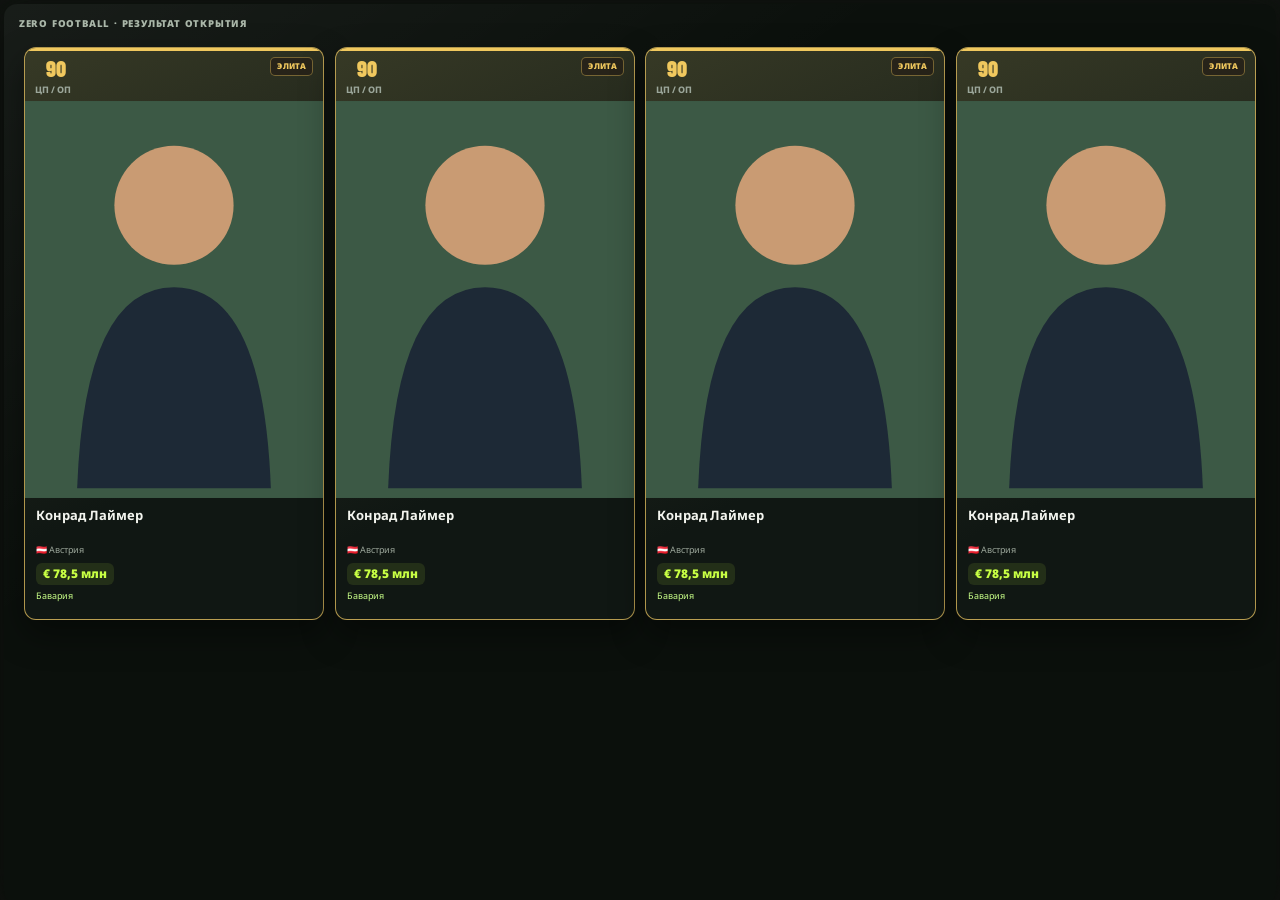
<file: test-pack-render.html>
<!doctype html><html lang="ru"><head><meta charset="utf-8"><meta name="viewport" content="width=device-width, initial-scale=1"><link rel="stylesheet" href="css/01-base.css">
<link rel="stylesheet" href="css/02-layout-and-responsive.css">
<link rel="stylesheet" href="css/03-squad-cards.css">
<link rel="stylesheet" href="css/04-layout-economy.css">
<link rel="stylesheet" href="css/05-pitch-and-mobile.css">
<link rel="stylesheet" href="css/06-visual-refinements.css">
<link rel="stylesheet" href="css/07-unified-card-crop.css">
<link rel="stylesheet" href="css/08-player-card-modal.css">
<link rel="stylesheet" href="css/09-theme-library.css">
<link rel="stylesheet" href="css/10-motion-and-pack-opening.css">
<link rel="stylesheet" href="css/11-theme-and-squad-fixes.css">
<link rel="stylesheet" href="css/12-v41-audio-and-pitch.css">
<link rel="stylesheet" href="css/13-v42-final-layout.css">
<link rel="stylesheet" href="css/14-match-action-gallery.css">
<link rel="stylesheet" href="css/15-v45-fixes.css">
<link rel="stylesheet" href="css/16-v46-fixes.css">
<link rel="stylesheet" href="css/17-v47-collection-filters.css">
<link rel="stylesheet" href="css/18-v48-daily-market.css">
<link rel="stylesheet" href="css/19-v49-resolution-fonts.css">
<link rel="stylesheet" href="css/20-v51-match-and-cleanup.css">
<link rel="stylesheet" href="css/21-v52-progression.css">
<link rel="stylesheet" href="css/22-v53-account-stamina.css">
<link rel="stylesheet" href="css/23-v56-release.css?v=56">
<link rel="stylesheet" href="css/24-v57-daily-player-cards.css?v=57">
<link rel="stylesheet" href="css/25-v58-promo-codes.css?v=59">
<link rel="stylesheet" href="css/26-v59-release-fixes.css?v=60">
<link rel="stylesheet" href="css/27-v60-supabase.css?v=60">
<link rel="stylesheet" href="css/28-v61-auth-multiplayer.css?v=61">
<link rel="stylesheet" href="css/29-v62-live-multiplayer.css?v=62">
<link rel="stylesheet" href="css/30-v63-pack-inventory.css?v=63">
<link rel="stylesheet" href="css/31-v64-duplicate-batch-stability.css?v=64">
<link rel="stylesheet" href="css/32-v65-team-upgrades.css?v=66">
<link rel="stylesheet" href="css/33-v66-community.css?v=66">
<link rel="stylesheet" href="css/34-v67-release-polish.css?v=67">
<link rel="stylesheet" href="css/35-v68-mobile-market-design.css?v=68">
<link rel="stylesheet" href="css/36-v69-support-space.css?v=69">
<link rel="stylesheet" href="css/37-v70-transfer-cards-and-admin.css?v=70">
<link rel="stylesheet" href="css/38-v71-medical-and-injuries.css">
<link rel="stylesheet" href="css/39-v74-pack-purchase-visibility.css?v=74">
<link rel="stylesheet" href="css/40-v75-match-pack-stamina-fixes.css?v=75">
<link rel="stylesheet" href="css/41-v76-crest-polish.css?v=77">
<link rel="stylesheet" href="css/42-v77-match-and-pack-layout.css?v=77">
<link rel="stylesheet" href="css/43-v78-single-screen-static-pack-opening.css?v=78">
<link rel="stylesheet" href="css/44-v79-pack-reveal-animation.css?v=79">
<link rel="stylesheet" href="css/45-v81-pack-one-screen.css?v=81">
<link rel="stylesheet" href="css/46-v82-card-shape-and-reveal.css?v=82">
<link rel="stylesheet" href="css/47-v83-crest-and-pack-animation.css?v=83">
<link rel="stylesheet" href="css/48-v85-collection-packs-layout.css?v=85">
<link rel="stylesheet" href="css/49-v86-search-cancel-and-multi-pack.css?v=86">
<link rel="stylesheet" href="css/50-v87-search-cancel.css?v=87">
<link rel="stylesheet" href="css/51-v88-pack-images.css?v=88">
<link rel="stylesheet" href="css/52-v89-pack-player-images.css?v=90">
<link rel="stylesheet" href="css/53-v90-pack-compact-grid.css?v=90">
<link rel="stylesheet" href="css/54-v91-pack-shared-portraits.css?v=91">
<link rel="stylesheet" href="css/55-v92-management-improvements.css?v=92">
<link rel="stylesheet" href="css/56-v93-pack-batch-grid.css?v=93">
<link rel="stylesheet" href="css/64-v94-user-request-fixes.css?v=94">
<link rel="stylesheet" href="css/65-v96-opening-economy-polish.css?v=96">
<link rel="stylesheet" href="css/66-v97-match-results-and-portrait-cards.css?v=97">
<link rel="stylesheet" href="css/67-v98-pack-cards-match-collection.css?v=98">
<link rel="stylesheet" href="css/74-v105-pack-natural-rows.css?v=105"><style>body{margin:0;background:#101410} .pack-opening{position:relative!important;inset:auto!important;min-height:100vh!important;display:block!important;padding:16px!important} .opening-box{width:100%!important;max-height:none!important;min-height:0!important;text-align:left!important} .opening-main{height:calc(100vh - 140px)!important;min-height:0!important} .revealed-cards{height:100%!important} .player-card{max-width:100%!important}</style></head><body><div class="pack-opening is-batch"><div class="opening-box"><div class="opening-topline">ZERO FOOTBALL · РЕЗУЛЬТАТ ОТКРЫТИЯ</div><div class="opening-main"><div class="revealed-cards collection-grid"><div class="revealed-card"><article class="player-card" style="--rarity-color:#f0c85e;--player-glow:#f0c85e22"><div class="player-card-head"><div><div class="player-overall">90</div><span class="player-position">ЦП / ОП</span></div><span class="rarity-badge">ЭЛИТА</span></div><div class="player-portrait has-photo"><div class="portrait-circle">КЛ</div><img class="portrait-photo" src="data:image/svg+xml,%3Csvg xmlns='http://www.w3.org/2000/svg' width='400' height='533' viewBox='0 0 400 533'%3E%3Crect width='400' height='533' fill='%233c5945'/%3E%3Ccircle cx='200' cy='140' r='80' fill='%23c99b73'/%3E%3Cpath d='M70 520 Q80 250 200 250 Q320 250 330 520' fill='%231d2936'/%3E%3C/svg%3E" alt="Конрад Лаймер"></div><div class="player-card-body"><strong>Конрад Лаймер</strong><div class="player-meta"><span>🇦🇹 Австрия</span></div><div class="player-market-value">€ 78,5 млн</div><div class="player-meta"><span class="real-club">Бавария</span></div><div class="player-status"></div></div></article></div><div class="revealed-card"><article class="player-card" style="--rarity-color:#f0c85e;--player-glow:#f0c85e22"><div class="player-card-head"><div><div class="player-overall">90</div><span class="player-position">ЦП / ОП</span></div><span class="rarity-badge">ЭЛИТА</span></div><div class="player-portrait has-photo"><div class="portrait-circle">КЛ</div><img class="portrait-photo" src="data:image/svg+xml,%3Csvg xmlns='http://www.w3.org/2000/svg' width='400' height='533' viewBox='0 0 400 533'%3E%3Crect width='400' height='533' fill='%233c5945'/%3E%3Ccircle cx='200' cy='140' r='80' fill='%23c99b73'/%3E%3Cpath d='M70 520 Q80 250 200 250 Q320 250 330 520' fill='%231d2936'/%3E%3C/svg%3E" alt="Конрад Лаймер"></div><div class="player-card-body"><strong>Конрад Лаймер</strong><div class="player-meta"><span>🇦🇹 Австрия</span></div><div class="player-market-value">€ 78,5 млн</div><div class="player-meta"><span class="real-club">Бавария</span></div><div class="player-status"></div></div></article></div><div class="revealed-card"><article class="player-card" style="--rarity-color:#f0c85e;--player-glow:#f0c85e22"><div class="player-card-head"><div><div class="player-overall">90</div><span class="player-position">ЦП / ОП</span></div><span class="rarity-badge">ЭЛИТА</span></div><div class="player-portrait has-photo"><div class="portrait-circle">КЛ</div><img class="portrait-photo" src="data:image/svg+xml,%3Csvg xmlns='http://www.w3.org/2000/svg' width='400' height='533' viewBox='0 0 400 533'%3E%3Crect width='400' height='533' fill='%233c5945'/%3E%3Ccircle cx='200' cy='140' r='80' fill='%23c99b73'/%3E%3Cpath d='M70 520 Q80 250 200 250 Q320 250 330 520' fill='%231d2936'/%3E%3C/svg%3E" alt="Конрад Лаймер"></div><div class="player-card-body"><strong>Конрад Лаймер</strong><div class="player-meta"><span>🇦🇹 Австрия</span></div><div class="player-market-value">€ 78,5 млн</div><div class="player-meta"><span class="real-club">Бавария</span></div><div class="player-status"></div></div></article></div><div class="revealed-card"><article class="player-card" style="--rarity-color:#f0c85e;--player-glow:#f0c85e22"><div class="player-card-head"><div><div class="player-overall">90</div><span class="player-position">ЦП / ОП</span></div><span class="rarity-badge">ЭЛИТА</span></div><div class="player-portrait has-photo"><div class="portrait-circle">КЛ</div><img class="portrait-photo" src="data:image/svg+xml,%3Csvg xmlns='http://www.w3.org/2000/svg' width='400' height='533' viewBox='0 0 400 533'%3E%3Crect width='400' height='533' fill='%233c5945'/%3E%3Ccircle cx='200' cy='140' r='80' fill='%23c99b73'/%3E%3Cpath d='M70 520 Q80 250 200 250 Q320 250 330 520' fill='%231d2936'/%3E%3C/svg%3E" alt="Конрад Лаймер"></div><div class="player-card-body"><strong>Конрад Лаймер</strong><div class="player-meta"><span>🇦🇹 Австрия</span></div><div class="player-market-value">€ 78,5 млн</div><div class="player-meta"><span class="real-club">Бавария</span></div><div class="player-status"></div></div></article></div></div></div></div></div></body></html>
</file>
<file: css/01-base.css>
@import url('https://fonts.googleapis.com/css2?family=Barlow+Condensed:wght@500;600;700;800;900&family=Inter:wght@400;500;600;700;800&display=swap');
:root{--bg:#101410;--panel:#191e19;--panel2:#202720;--panel3:#252e25;--text:#f3f5ef;--muted:#9ba69a;--line:rgba(255,255,255,.09);--lime:#c8ff44;--lime2:#a9e62b;--red:#ff655f;--gold:#f7c85a;--blue:#78b6ff;--shadow:0 22px 70px rgba(0,0,0,.28);--radius:18px}
*{box-sizing:border-box}html{background:var(--bg)}body{margin:0;background:radial-gradient(ellipse at 50% -30%,#263726 0,transparent 55%),var(--bg);font-family:Inter,system-ui,sans-serif;color:var(--text);min-height:100vh}button,input,select{font:inherit}button{cursor:pointer}button:focus-visible,input:focus-visible,select:focus-visible{outline:2px solid var(--lime);outline-offset:2px}button:disabled{opacity:.45;cursor:not-allowed}.app-shell{min-height:100vh}.boot-screen{min-height:100vh;display:flex;flex-direction:column;align-items:center;justify-content:center;gap:14px;color:var(--muted)}.boot-screen p{font-size:12px}.brand-mark{width:58px;height:58px;background:var(--lime);color:#10150b;display:grid;place-items:center;font:900 25px 'Barlow Condensed',sans-serif;transform:skew(-7deg);border-radius:12px}.brand-name{font:900 28px 'Barlow Condensed',sans-serif;letter-spacing:1.4px;color:#fff}.brand-name span{color:var(--lime)}
/* shared */
.eyebrow{font-size:10px;text-transform:uppercase;letter-spacing:1.7px;color:var(--lime);font-weight:800}.muted{color:var(--muted)}.small{font-size:12px}.tiny{font-size:10px}.h1,.h2,.h3{font-family:'Barlow Condensed',Impact,sans-serif;letter-spacing:.3px;margin:0;text-transform:uppercase}.h1{font-size:clamp(32px,4vw,48px);line-height:1}.h2{font-size:28px}.h3{font-size:20px}.page-subtitle{color:var(--muted);font-size:13px;margin:9px 0 0;line-height:1.6}.btn{transition:transform .12s ease,filter .12s ease,box-shadow .12s ease}.btn:active,.match-choice:active,.player-slot:active,.pack-card button:active{transform:translateY(2px) scale(.97);filter:brightness(1.2);box-shadow:0 0 0 3px rgba(200,255,68,.15)}
.btn{border:1px solid transparent;border-radius:11px;padding:12px 16px;display:inline-flex;align-items:center;justify-content:center;gap:8px;font-size:12px;font-weight:800;letter-spacing:.1px;transition:transform .15s,background .15s,border-color .15s;color:var(--text);background:var(--panel3)}.btn:hover{transform:translateY(-1px)}.btn-primary{background:var(--lime);color:#13180b}.btn-primary:hover{background:#d8ff78}.btn-secondary{background:rgba(255,255,255,.055);border-color:var(--line)}.btn-quiet{background:transparent;border-color:var(--line);color:var(--muted)}.btn-danger{background:rgba(255,101,95,.13);border-color:rgba(255,101,95,.22);color:#ff9792}.btn-sm{padding:8px 11px;font-size:11px;border-radius:9px}.btn-full{width:100%}.icon-btn{height:36px;width:36px;border:1px solid var(--line);border-radius:10px;background:rgba(255,255,255,.045);color:var(--text);display:grid;place-items:center}.card{background:linear-gradient(145deg,rgba(255,255,255,.035),transparent 65%),var(--panel);border:1px solid var(--line);border-radius:var(--radius);padding:20px;min-width:0}.card-header{display:flex;align-items:flex-start;justify-content:space-between;gap:14px;margin-bottom:17px}.card-header p{margin:5px 0 0;color:var(--muted);font-size:12px;line-height:1.5}.divider{height:1px;background:var(--line);margin:15px 0}.pill{display:inline-flex;align-items:center;gap:6px;padding:6px 9px;border-radius:99px;background:rgba(255,255,255,.07);color:#d9e0d7;font-size:10px;font-weight:800}.pill-lime{background:rgba(200,255,68,.12);color:var(--lime)}.pill-red{background:rgba(255,101,95,.13);color:#ff9691}.field{display:flex;flex-direction:column;gap:8px;min-width:0}.field label{color:#bbc4b8;font-size:11px;font-weight:700}.field input,.field select{background:#111611;border:1px solid var(--line);color:var(--text);border-radius:10px;padding:12px 13px;width:100%;min-width:0}.field input::placeholder{color:#647064}.field select{appearance:auto}.field-row{display:grid;grid-template-columns:1fr 1fr;gap:12px}.form-grid{display:grid;gap:15px}.section-heading{display:flex;align-items:flex-end;justify-content:space-between;gap:16px;margin-bottom:20px}.section-heading .actions{display:flex;gap:8px;flex-wrap:wrap}.color-pair{display:flex;gap:8px;align-items:center}.color-input{height:39px;width:47px;padding:3px!important;border-radius:9px!important;overflow:hidden}.statline{display:flex;justify-content:space-between;gap:10px;color:var(--muted);font-size:11px;margin:9px 0 5px}.progress{height:5px;background:rgba(255,255,255,.09);border-radius:9px;overflow:hidden}.progress span{height:100%;display:block;background:var(--lime);border-radius:9px}.empty-state{padding:36px 20px;border:1px dashed rgba(255,255,255,.16);border-radius:16px;text-align:center;color:var(--muted)}.empty-icon{font-size:29px;margin-bottom:9px}.empty-state strong{display:block;color:var(--text);margin-bottom:6px}.topline{display:flex;align-items:center;justify-content:space-between;gap:12px;margin-bottom:22px}.topline .tagline{font-size:11px;color:var(--muted)}
/* start */
.start-screen{min-height:100vh;padding:30px 18px;display:grid;place-items:center;position:relative;overflow:hidden}.start-screen:before,.start-screen:after{content:'';position:absolute;border:1px solid rgba(200,255,68,.08);border-radius:50%;width:660px;height:660px;pointer-events:none}.start-screen:after{width:900px;height:900px}.start-wrap{width:min(100%,1000px);position:relative;z-index:1}.start-brand{display:flex;align-items:center;gap:12px;margin-bottom:35px}.start-brand .brand-mark{width:50px;height:50px}.start-brand .brand-name{font-size:25px}.start-layout{display:grid;grid-template-columns:1fr .9fr;gap:22px;align-items:stretch}.start-hero{min-height:490px;position:relative;overflow:hidden;background:linear-gradient(160deg,rgba(200,255,68,.13),transparent 45%),linear-gradient(135deg,#202a21,#111511);border:1px solid var(--line);border-radius:24px;padding:34px;display:flex;flex-direction:column;justify-content:space-between}.hero-orb{position:absolute;width:270px;height:270px;border:1px solid rgba(200,255,68,.23);border-radius:50%;right:-78px;top:120px;box-shadow:0 0 0 24px rgba(200,255,68,.025),0 0 0 60px rgba(200,255,68,.018)}.hero-orb:before{content:'⚽';position:absolute;font-size:150px;left:38px;top:40px;filter:drop-shadow(0 12px 28px #0008)}.start-hero h1{font:900 clamp(54px,7vw,88px)/.85 'Barlow Condensed',sans-serif;letter-spacing:-1.5px;text-transform:uppercase;margin:23px 0}.start-hero h1 span{color:var(--lime)}.hero-bottom{position:relative;z-index:1}.hero-bottom p{font-size:12px;line-height:1.7;color:#aeb9ac;max-width:280px}.feature-row{display:flex;gap:7px;flex-wrap:wrap;margin-top:18px}.feature-row span{background:rgba(255,255,255,.07);border:1px solid var(--line);border-radius:7px;padding:7px 9px;font-size:9px;font-weight:800;letter-spacing:.4px}.start-panel{background:var(--panel);border:1px solid var(--line);border-radius:24px;padding:27px;min-height:490px;display:flex;flex-direction:column}.start-panel h2{font:800 30px 'Barlow Condensed',sans-serif;text-transform:uppercase;margin:8px 0}.start-panel>p{color:var(--muted);font-size:12px;line-height:1.7;margin:0 0 22px}.saved-clubs{display:grid;gap:9px;margin-bottom:15px}.saved-club-row{display:flex;gap:6px;align-items:stretch}.saved-club-row .saved-club{flex:1;min-width:0}.saved-club-row>.btn{flex-shrink:0}.saved-club{display:flex;align-items:center;gap:12px;background:#111611;border:1px solid var(--line);padding:12px;border-radius:13px;text-align:left;color:var(--text);width:100%}.saved-club:hover{border-color:rgba(200,255,68,.45);background:#1a2119}.club-crest{width:43px;height:43px;flex-shrink:0;display:grid;place-items:center;clip-path:polygon(8% 0,92% 0,88% 71%,50% 100%,12% 71%);font-size:23px;background:var(--crest-color,var(--lime));color:#13170c}.saved-club-copy{flex:1;min-width:0}.saved-club-copy strong{display:block;font-size:12px;overflow:hidden;text-overflow:ellipsis;white-space:nowrap}.saved-club-copy small{display:block;color:var(--muted);font-size:10px;margin-top:4px}.saved-club .club-arrow{color:var(--lime);font-size:19px}.start-footer{margin-top:auto;padding-top:20px;color:#6f7b6e;font-size:10px;line-height:1.5}.create-club-form{display:grid;gap:14px}.logo-editor{display:flex;align-items:center;gap:14px;background:#111611;border:1px solid var(--line);border-radius:13px;padding:13px}.crest-big{height:70px;width:63px;flex-shrink:0;display:grid;place-items:center;clip-path:polygon(8% 0,92% 0,88% 71%,50% 100%,12% 71%);font-size:30px;color:#10140c;background:var(--crest-color,var(--lime));text-shadow:0 1px rgba(255,255,255,.3)}.symbol-picks{display:flex;gap:5px;flex-wrap:wrap}.symbol-pick{border:1px solid var(--line);background:#222a21;border-radius:8px;width:31px;height:31px;display:grid;place-items:center}.symbol-pick.active{border-color:var(--lime);background:rgba(200,255,68,.12)}
/* application layout */
.game-layout{min-height:100vh;display:grid;grid-template-columns:234px minmax(0,1fr)}.sidebar{position:sticky;top:0;height:100vh;padding:24px 15px 16px;background:#121712;border-right:1px solid var(--line);display:flex;flex-direction:column;z-index:5}.sidebar-brand{display:flex;align-items:center;gap:10px;padding:0 10px 26px}.sidebar-brand .brand-mark{width:39px;height:39px;border-radius:9px;font-size:19px}.sidebar-brand .brand-name{font-size:18px;letter-spacing:.6px}.nav-label{color:#697466;font-size:9px;letter-spacing:1.6px;font-weight:900;padding:12px 12px 8px;text-transform:uppercase}.nav-menu{display:grid;gap:5px}.nav-item{border:1px solid transparent;background:transparent;color:#9aa596;display:flex;align-items:center;gap:12px;text-align:left;padding:12px;border-radius:10px;font-size:12px;font-weight:700;transition:.15s}.nav-item:hover{background:rgba(255,255,255,.04);color:#fff}.nav-item.active{background:rgba(200,255,68,.11);border-color:rgba(200,255,68,.12);color:var(--lime)}.nav-icon{width:21px;text-align:center;font-size:16px}.nav-spacer{flex:1}.sidebar-club{border:1px solid var(--line);background:rgba(255,255,255,.025);border-radius:13px;padding:12px;margin-top:16px}.sidebar-club-head{display:flex;align-items:center;gap:9px}.sidebar-club .club-crest{width:35px;height:35px;font-size:18px}.sidebar-club strong{font-size:11px;display:block;max-width:120px;white-space:nowrap;overflow:hidden;text-overflow:ellipsis}.sidebar-club small{color:var(--muted);font-size:9px}.sidebar-club .balance{margin-top:12px;padding-top:10px;border-top:1px solid var(--line);display:flex;justify-content:space-between;font-size:11px}.sidebar-bottom{display:flex;gap:6px;margin-top:10px}.sidebar-bottom .btn{flex:1;padding:9px 5px;font-size:9px}.main-area{min-width:0;padding:25px clamp(16px,3.2vw,43px) 45px;max-width:1600px;width:100%;margin:0 auto}.topbar{display:flex;align-items:center;justify-content:space-between;gap:16px;margin-bottom:28px}.crumb{display:flex;align-items:center;gap:8px;color:var(--muted);font-size:11px}.crumb b{color:#edf1e8}.top-actions{display:flex;align-items:center;gap:9px}.coin-chip{display:flex;align-items:center;gap:7px;background:#24291f;border:1px solid rgba(200,255,68,.15);padding:9px 12px;border-radius:10px;color:var(--lime);font-size:11px;font-weight:800}.profile-circle{width:34px;height:34px;border-radius:10px;background:var(--lime);color:#14180b;display:grid;place-items:center;font-weight:900;font-size:12px}.mobile-menu{display:none}
/* dashboard */
.welcome-banner{position:relative;overflow:hidden;min-height:230px;padding:29px 32px;background:linear-gradient(105deg,rgba(200,255,68,.12),transparent 60%),linear-gradient(130deg,#283527,#161d16);border:1px solid rgba(200,255,68,.15);border-radius:20px;display:flex;align-items:center;justify-content:space-between;gap:20px;margin-bottom:19px}.welcome-banner:after{content:'⚽';position:absolute;right:6%;top:5%;font-size:170px;opacity:.09;transform:rotate(-22deg);pointer-events:none}.welcome-copy{position:relative;z-index:1;max-width:520px}.welcome-copy h1{font:900 clamp(34px,4vw,48px)/.96 'Barlow Condensed',sans-serif;margin:12px 0;text-transform:uppercase}.welcome-copy h1 span{color:var(--lime)}.welcome-copy p{font-size:12px;color:#aeb8a9;line-height:1.7;max-width:420px;margin-bottom:20px}.banner-crest-wrap{position:relative;z-index:1;margin-right:6%;}.banner-crest{width:137px;height:150px;display:grid;place-items:center;clip-path:polygon(6% 0,94% 0,87% 75%,50% 100%,13% 75%);background:var(--crest-color,var(--lime));color:#11170b;font-size:70px;filter:drop-shadow(0 15px 20px #0008);position:relative}.banner-crest:after{content:'';position:absolute;inset:9px;clip-path:inherit;border:2px solid currentColor;opacity:.6}.stat-grid{display:grid;grid-template-columns:repeat(4,minmax(0,1fr));gap:12px;margin-bottom:19px}.metric-card{background:var(--panel);border:1px solid var(--line);border-radius:14px;padding:16px;min-width:0}.metric-top{display:flex;justify-content:space-between;align-items:center;color:var(--muted);font-size:10px;gap:5px}.metric-symbol{height:29px;width:29px;border-radius:9px;display:grid;place-items:center;background:rgba(200,255,68,.1);color:var(--lime);font-size:14px}.metric-value{font:800 31px 'Barlow Condensed',sans-serif;margin:12px 0 3px}.metric-note{font-size:9px;color:#80907c}.dashboard-grid{display:grid;grid-template-columns:1.2fr .8fr;gap:16px}.quick-actions{display:grid;grid-template-columns:1fr 1fr;gap:9px}.quick-action{background:#202720;border:1px solid var(--line);border-radius:12px;padding:14px;text-align:left;color:var(--text);min-height:105px}.quick-action:hover{border-color:rgba(200,255,68,.45)}.quick-action .qa-icon{font-size:22px;margin-bottom:11px}.quick-action strong{font-size:11px;display:block;margin-bottom:4px}.quick-action small{color:var(--muted);font-size:10px;line-height:1.5}.recent-list{display:grid;gap:0}.recent-row{display:flex;align-items:center;gap:11px;padding:12px 0;border-bottom:1px solid var(--line)}.recent-row:last-child{border-bottom:0}.recent-icon{width:35px;height:35px;border-radius:10px;background:rgba(255,255,255,.055);display:grid;place-items:center;flex-shrink:0}.recent-row strong{display:block;font-size:11px}.recent-row small{color:var(--muted);font-size:10px;display:block;margin-top:4px}.recent-row .right{margin-left:auto;text-align:right;font-size:11px;font-weight:800}.positive{color:var(--lime)}
/* team */
.team-layout{display:grid;grid-template-columns:minmax(0,1.25fr) minmax(270px,.75fr);gap:16px;align-items:start}.team-controls{display:flex;align-items:center;gap:8px;flex-wrap:wrap}.select-compact{max-width:160px;background:#111611;border:1px solid var(--line);color:var(--text);padding:9px;border-radius:9px;font-size:11px}.pitch{position:relative;min-height:450px;border-radius:15px;overflow:hidden;border:1px solid rgba(255,255,255,.23);background:repeating-linear-gradient(0deg,rgba(255,255,255,.035) 0px,rgba(255,255,255,.035) 54px,rgba(255,255,255,.008) 54px,rgba(255,255,255,.008) 108px),linear-gradient(120deg,#28512f,#193c25);margin-bottom:15px}.pitch:before{content:'';position:absolute;left:4%;right:4%;top:4%;bottom:4%;border:1px solid rgba(255,255,255,.35);border-radius:2px;pointer-events:none}.pitch-circle{position:absolute;width:126px;height:126px;left:50%;top:50%;transform:translate(-50%,-50%);border:1px solid rgba(255,255,255,.32);border-radius:50%}.pitch-midline{position:absolute;top:50%;left:4%;right:4%;border-top:1px solid rgba(255,255,255,.32)}.penalty{position:absolute;left:29%;right:29%;height:14%;border:1px solid rgba(255,255,255,.32)}.penalty.top{top:4%;border-top:0}.penalty.bottom{bottom:4%;border-bottom:0}.player-slot-wrap{position:absolute;transform:translate(-50%,-50%);display:flex;align-items:center;flex-direction:column}.player-slot-wrap .player-slot{position:static;transform:none}.captain-toggle{position:absolute;right:-7px;top:-7px;z-index:3;border:1px solid #f7c85a;background:#202720;color:#f7c85a;border-radius:50%;width:21px;height:21px;font-size:12px;padding:0}.captain-active{background:#f7c85a;color:#171a12}.slot-portrait{height:100%;width:100%;object-fit:cover;object-position:top center;border-radius:8px}.player-slot{position:absolute;transform:translate(-50%,-50%);width:70px;border:0;background:transparent;color:#fff;padding:0;text-align:center;z-index:2}.player-slot:hover .slot-card{position:relative;overflow:hidden}.slot-card .rating{z-index:2}.slot-card{border-color:var(--lime);transform:translateY(-3px)}.slot-card{position:relative;overflow:hidden}.slot-card .rating{z-index:2}.slot-card{height:48px;min-width:48px;width:48px;margin:0 auto 4px;display:flex;flex-direction:column;align-items:center;justify-content:center;clip-path:polygon(7% 0,93% 0,88% 73%,50% 100%,12% 73%);background:var(--crest-color,var(--lime));color:#11160c;font-size:17px;font-weight:900;transition:.15s;position:relative}.slot-card .rating{position:absolute;top:2px;left:4px;font-size:10px}.slot-name{font-size:9px;line-height:1.1;text-shadow:0 1px 4px #000;font-weight:800;max-width:70px;overflow:hidden;text-overflow:ellipsis;white-space:nowrap}.slot-role{font-size:8px;color:#d5e5d1;text-shadow:0 1px 4px #000;margin-top:3px}.bench-grid{display:grid;grid-template-columns:repeat(5,minmax(0,1fr));gap:8px}.bench-card{background:#202720;border:1px solid var(--line);padding:9px 4px;border-radius:10px;text-align:center;color:var(--text);min-width:0}.bench-card:hover{border-color:var(--lime)}.bench-avatar{width:34px;height:38px;clip-path:polygon(7% 0,93% 0,88% 73%,50% 100%,12% 73%);background:var(--rarity-color,var(--lime));color:#11160b;display:grid;place-items:center;margin:0 auto 7px;font:900 13px 'Barlow Condensed',sans-serif}.bench-card strong{display:block;font-size:9px;overflow:hidden;text-overflow:ellipsis;white-space:nowrap}.bench-card small{color:var(--muted);font-size:8px;display:block;margin-top:4px}.squad-list{display:grid;gap:8px}.squad-item{display:flex;align-items:center;gap:10px;background:rgba(255,255,255,.025);border:1px solid var(--line);padding:9px;border-radius:11px;min-width:0}.mini-player{width:46px;height:58px;flex-shrink:0;position:relative;overflow:hidden;border-radius:7px;clip-path:none;background:#18251d;color:transparent}clip-path:polygon(7% 0,93% 0,88% 73%,50% 100%,12% 73%);background:var(--rarity-color,var(--lime));color:#11160b;display:grid;place-items:center;font:900 15px 'Barlow Condensed',sans-serif}.squad-info{flex:1;min-width:0}.squad-info strong{font-size:11px;display:block;white-space:normal;overflow-wrap:anywhere;line-height:1.15}.squad-info small{font-size:9px;color:var(--muted);display:block;margin-top:3px}.rating-badge{font:800 17px 'Barlow Condensed',sans-serif;color:#f6d878}.squad-tools{display:flex;gap:7px;flex-wrap:wrap}.style-cards{display:grid;grid-template-columns:repeat(3,1fr);gap:7px}.style-option{border:1px solid var(--line);background:#141914;color:var(--muted);border-radius:10px;padding:12px 7px;text-align:center}.style-option .style-icon{font-size:19px;display:block;margin-bottom:7px}.style-option strong{font-size:10px;display:block}.style-option small{font-size:9px;display:block;margin-top:4px}.style-option.active{border-color:var(--lime);background:rgba(200,255,68,.09);color:var(--lime)}
/* player cards & packs */
.pack-grid{display:grid;grid-template-columns:repeat(3,minmax(0,1fr));gap:15px}.pack-card{border:1px solid var(--line);border-radius:18px;padding:18px;background:linear-gradient(160deg,rgba(255,255,255,.04),transparent 55%),var(--panel);position:relative;overflow:hidden;display:flex;flex-direction:column;min-height:315px}.pack-card:before{content:'';position:absolute;width:190px;height:190px;right:-70px;top:-65px;border-radius:50%;background:var(--pack-glow,rgba(200,255,68,.12));filter:blur(6px)}.pack-art{height:112px;display:grid;place-items:center;position:relative;margin-bottom:12px}.pack-box{height:96px;width:74px;position:relative;display:grid;place-items:center;background:linear-gradient(145deg,var(--pack-color,#d0ff64),#354426);clip-path:polygon(12% 0,88% 0,100% 15%,100% 88%,50% 100%,0 88%,0 15%);color:#10150b;font:900 21px 'Barlow Condensed',sans-serif;transform:rotate(-7deg);box-shadow:0 14px 30px #0008}.pack-box:after{content:'ZF';position:absolute;left:0;right:0;top:35px;padding:5px;background:rgba(255,255,255,.35);text-align:center;font-size:20px}.pack-type{font-size:9px;letter-spacing:1.5px;font-weight:900;color:var(--pack-color,var(--lime));text-transform:uppercase}.pack-card h3{font:800 23px 'Barlow Condensed',sans-serif;text-transform:uppercase;margin:7px 0}.pack-card p{font-size:10px;color:var(--muted);line-height:1.6;margin:0 0 16px;min-height:33px}.pack-bottom{margin-top:auto;display:flex;align-items:center;justify-content:space-between;gap:8px}.pack-price{font-size:12px;font-weight:900;color:var(--gold)}.pack-footnote{font-size:10px;color:var(--muted);margin-top:15px}.rarity-badge{font-size:8px;text-transform:uppercase;letter-spacing:.5px;font-weight:900;padding:4px 6px;border-radius:5px;background:rgba(255,255,255,.08);color:var(--rarity-color,var(--lime))}.player-grid{display:grid;grid-template-columns:repeat(auto-fill,minmax(150px,1fr));gap:12px}.player-card{border:1px solid rgba(255,255,255,.12);border-radius:13px;overflow:hidden;background:linear-gradient(160deg,var(--player-glow,rgba(200,255,68,.13)),transparent 42%),#202820;position:relative;min-width:0}.player-card:before{content:'';height:3px;position:absolute;top:0;left:0;right:0;background:var(--rarity-color,var(--lime))}.player-card-head{padding:12px 12px 5px;display:flex;justify-content:space-between;align-items:flex-start;gap:5px}.player-overall{font:900 27px 'Barlow Condensed',sans-serif;color:var(--rarity-color,var(--lime));line-height:1}.player-position{display:block;font-size:9px;font-weight:800;color:var(--muted);margin-top:3px}.player-portrait{height:77px;display:grid;place-items:center;position:relative}.portrait-circle{width:69px;height:69px;border-radius:50% 50% 43% 43%;background:linear-gradient(145deg,var(--rarity-color,var(--lime)),#263124);display:grid;place-items:center;color:#11160b;font:900 29px 'Barlow Condensed',sans-serif;border:3px solid rgba(255,255,255,.17);box-shadow:0 8px 18px #0005}.player-number{position:absolute;bottom:0;font:900 21px 'Barlow Condensed',sans-serif;color:rgba(255,255,255,.18)}.player-card-body{padding:11px 12px 13px}.player-card-body strong{font-size:11px;display:block;overflow:hidden;text-overflow:ellipsis;white-space:nowrap}.player-meta{font-size:9px;color:var(--muted);display:flex;justify-content:space-between;gap:6px;margin-top:5px}.player-mini-stats{display:grid;grid-template-columns:repeat(3,1fr);gap:3px;margin-top:10px}.player-mini-stats span{border-radius:5px;background:rgba(0,0,0,.18);text-align:center;padding:5px 1px;font-size:8px;color:#d1d9ce}.player-mini-stats b{color:var(--text);display:block;font-size:10px;margin-bottom:3px}.pack-opening{position:fixed;inset:0;background:rgba(5,8,5,.86);z-index:30;display:grid;place-items:center;padding:20px;backdrop-filter:blur(10px)}.opening-box{width:min(100%,900px);max-height:92vh;overflow:auto;text-align:center;padding:12px}.pack-opening{animation:overlayIn .25s ease-out}@keyframes overlayIn{from{opacity:0}to{opacity:1}}.pack-opening .opening-box{animation:boxPop .35s ease-out}@keyframes boxPop{from{transform:scale(.94) translateY(12px)}to{transform:none}}.opening-flash{font:900 clamp(36px,7vw,68px)/.92 'Barlow Condensed',sans-serif;text-transform:uppercase;margin:15px 0}.opening-flash span{color:var(--lime)}.revealed-cards{display:grid;grid-template-columns:repeat(auto-fit,minmax(120px,1fr));gap:10px;margin:25px 0}.revealed-card{opacity:0;animation:packDrop .62s cubic-bezier(.2,.8,.2,1) forwards;transform-origin:top center}.revealed-card:nth-child(1){animation-delay:.35s}.revealed-card:nth-child(2){animation-delay:1.05s}.revealed-card:nth-child(3){animation-delay:1.75s}.revealed-card:nth-child(4){animation-delay:2.45s}.revealed-card:nth-child(5){animation-delay:3.15s}@keyframes packDrop{0%{opacity:0;transform:translateY(-90px) rotate(9deg) scale(.78);filter:brightness(2)}65%{opacity:1;transform:translateY(8px) rotate(-3deg) scale(1.04);filter:brightness(1.3)}82%{transform:translateY(-4px) rotate(1deg) scale(.99)}100%{opacity:1;transform:translateY(0) rotate(0) scale(1);filter:none}}
/* editor */
.editor-layout{display:grid;grid-template-columns:minmax(0,1fr) minmax(270px,.8fr);gap:16px}.kit-preview-wrap{background:radial-gradient(ellipse at 50% 45%,#2d3c2a,transparent 68%),#151b15;border:1px solid var(--line);border-radius:15px;display:grid;place-items:center;min-height:260px;padding:20px}.kit-shirt{width:130px;height:145px;position:relative;background:var(--crest-color,var(--lime));clip-path:polygon(25% 0,38% 8%,62% 8%,75% 0,100% 21%,84% 43%,73% 34%,73% 100%,27% 100%,27% 34%,16% 43%,0 21%);filter:drop-shadow(0 13px 20px #0008)}.kit-shirt.pattern-stripes{background:repeating-linear-gradient(90deg,var(--kit-primary) 0 20px,var(--kit-secondary) 20px 36px)}.kit-shirt.pattern-halves{background:linear-gradient(90deg,var(--kit-primary) 0 50%,var(--kit-secondary) 50%)}.kit-shirt.pattern-hoops{background:repeating-linear-gradient(0deg,var(--kit-primary) 0 19px,var(--kit-secondary) 19px 35px)}.kit-shirt.pattern-diagonal{background:repeating-linear-gradient(135deg,var(--kit-primary) 0 24px,var(--kit-secondary) 24px 43px)}.kit-sponsor-mark{position:absolute;top:75px;left:0;right:0;text-align:center;font:900 8px Arial;color:#111;background:#ffffffbb;padding:2px 0}.kit-shirt:after{content:'ZF';position:absolute;top:48px;left:0;right:0;text-align:center;font:900 18px 'Barlow Condensed',sans-serif;color:rgba(0,0,0,.45)}.pattern-options{display:grid;grid-template-columns:repeat(3,1fr);gap:8px}.pattern-option{background:#151a15;color:var(--muted);border:1px solid var(--line);padding:10px 6px;border-radius:10px;text-align:center;font-size:10px}.pattern-option.active{color:var(--lime);border-color:var(--lime);background:rgba(200,255,68,.07)}.club-identity-preview{display:flex;align-items:center;gap:13px;padding:15px;background:#151a15;border:1px solid var(--line);border-radius:13px}.identity-text strong{display:block;font-size:13px}.identity-text small{color:var(--muted);font-size:10px;display:block;margin-top:5px}
/* expanded systems */
.sponsor-grid{display:grid;grid-template-columns:repeat(auto-fit,minmax(220px,1fr));gap:12px}.sponsor-card{border:1px solid var(--line);background:var(--panel);border-radius:15px;padding:17px}.sponsor-logo{font-size:32px;margin-bottom:9px}.collection-tools{display:flex;gap:8px;flex-wrap:wrap;margin:12px 0 18px}.collection-tools select,.collection-tools input{background:var(--panel);border:1px solid var(--line);color:var(--text);border-radius:9px;padding:10px;min-width:0}.card-actions{display:flex;gap:6px;margin-top:10px}.card-actions button{flex:1}.event-visual{height:90px;border-radius:12px;background:linear-gradient(135deg,#173d2a,#285b37);display:flex;align-items:center;justify-content:center;gap:15px;font-size:35px;margin:12px 0}.energy-track{height:7px;background:rgba(255,255,255,.09);border-radius:20px;overflow:hidden;margin-top:7px}.energy-track span{display:block;height:100%;background:var(--lime)}
/* match */
.match-shell{max-width:960px;margin:0 auto}.match-scoreboard{border-radius:18px;border:1px solid var(--line);background:linear-gradient(120deg,rgba(200,255,68,.09),transparent 45%),var(--panel);padding:24px;display:grid;grid-template-columns:1fr auto 1fr;align-items:center;gap:20px;text-align:center;margin-bottom:16px}.match-team{min-width:0}.match-team .club-crest{height:73px;width:66px;font-size:31px;margin:0 auto 11px}.match-team strong{font-size:12px;display:block;overflow:hidden;text-overflow:ellipsis;white-space:nowrap}.match-center .match-minute{font:900 12px 'Barlow Condensed',sans-serif;color:var(--lime);letter-spacing:1px}.match-score{font:900 44px 'Barlow Condensed',sans-serif;margin:5px 0;letter-spacing:3px}.match-center .match-status{font-size:9px;color:var(--muted);text-transform:uppercase;letter-spacing:1px}.match-event{background:linear-gradient(140deg,rgba(200,255,68,.07),transparent 65%),var(--panel);border:1px solid rgba(200,255,68,.14);border-radius:18px;padding:23px;margin-bottom:14px}.event-top{display:flex;align-items:center;justify-content:space-between;gap:10px;margin-bottom:14px}.event-title{font:800 27px 'Barlow Condensed',sans-serif;text-transform:uppercase;margin:7px 0}.event-description{font-size:12px;line-height:1.7;color:var(--muted);max-width:650px}.choice-grid{display:grid;grid-template-columns:repeat(2,minmax(0,1fr));gap:10px;margin-top:20px}.match-choice{background:#222b21;border:1px solid var(--line);border-radius:12px;color:var(--text);padding:15px;text-align:left;display:flex;align-items:flex-start;gap:11px;min-height:86px;transition:.15s}.match-choice:hover{border-color:var(--lime);background:#283326;transform:translateY(-2px)}.choice-num{height:29px;width:29px;flex-shrink:0;border-radius:8px;background:rgba(200,255,68,.1);color:var(--lime);display:grid;place-items:center;font:900 13px 'Barlow Condensed',sans-serif}.match-choice strong{display:block;font-size:11px;margin-bottom:6px}.match-choice small{display:block;color:var(--muted);font-size:10px;line-height:1.5}.match-log{display:grid;gap:8px}.log-row{display:flex;gap:10px;align-items:flex-start;padding:10px;background:rgba(255,255,255,.025);border-radius:9px;font-size:10px;color:var(--muted);line-height:1.5}.log-minute{color:var(--lime);font-weight:900;min-width:30px}.search-visual{height:140px;position:relative;display:grid;place-items:center;overflow:hidden;margin:15px 0 20px}.search-ring{height:100px;width:100px;border:1px solid rgba(200,255,68,.35);border-radius:50%;position:absolute;animation:pulse 1.7s infinite}.search-ring:nth-child(2){animation-delay:.55s}.search-ring:nth-child(3){animation-delay:1.1s}.search-ball{font-size:45px;position:relative;z-index:1;animation:bob 1.2s infinite ease-in-out}@keyframes pulse{0%{transform:scale(.65);opacity:.9}100%{transform:scale(1.65);opacity:0}}@keyframes bob{0%,100%{transform:translateY(-4px) rotate(-9deg)}50%{transform:translateY(5px) rotate(9deg)}}.found-vs{display:flex;align-items:center;justify-content:center;gap:28px;margin:25px 0}.found-side{text-align:center;min-width:100px}.found-side .club-crest{width:65px;height:73px;font-size:29px;margin:0 auto 10px}.found-side strong{display:block;font-size:12px}.found-side small{display:block;font-size:9px;color:var(--muted);margin-top:5px}.vs-word{font:900 25px 'Barlow Condensed',sans-serif;color:var(--muted);font-style:italic}.result-stamp{display:inline-flex;border:1px solid var(--lime);color:var(--lime);padding:8px 13px;border-radius:7px;font:900 13px 'Barlow Condensed',sans-serif;letter-spacing:1.4px;transform:rotate(-3deg);margin:13px 0}.result-details{display:grid;grid-template-columns:repeat(auto-fit,minmax(130px,1fr));gap:9px;margin:20px 0}.result-metric{background:rgba(255,255,255,.035);border:1px solid var(--line);border-radius:11px;padding:14px}.result-metric span{font-size:9px;color:var(--muted);display:block}.result-metric strong{display:block;font:900 25px 'Barlow Condensed',sans-serif;margin-top:7px}
/* trophies + overlays */
.trophy-grid{display:grid;grid-template-columns:repeat(3,minmax(0,1fr));gap:12px}.trophy-card{background:var(--panel);border:1px solid var(--line);border-radius:15px;padding:18px;text-align:center;position:relative;overflow:hidden}.trophy-card.locked{opacity:.52;filter:saturate(.25)}.trophy-medal{width:68px;height:68px;border-radius:50%;border:1px solid rgba(247,200,90,.5);background:radial-gradient(circle at 30% 25%,#ffdf84,#a36b1f 70%);color:#51320b;display:grid;place-items:center;font-size:30px;margin:0 auto 13px;box-shadow:0 7px 20px #0005}.trophy-card.locked .trophy-medal{background:linear-gradient(145deg,#61675e,#2a302a);border-color:#70776c;color:#a0a69a}.trophy-card h3{font:800 19px 'Barlow Condensed',sans-serif;text-transform:uppercase;margin:0 0 7px}.trophy-card p{color:var(--muted);font-size:10px;line-height:1.6;min-height:32px;margin:0 0 12px}.trophy-status{font-size:9px;text-transform:uppercase;letter-spacing:1px;font-weight:900;color:var(--lime)}.trophy-card.locked .trophy-status{color:var(--muted)}.modal-backdrop{position:fixed;inset:0;background:rgba(2,4,2,.78);z-index:40;display:grid;place-items:center;padding:18px;backdrop-filter:blur(7px)}.modal{background:#1b211b;border:1px solid rgba(255,255,255,.13);border-radius:18px;padding:22px;width:min(100%,490px);max-height:90vh;overflow:auto;box-shadow:var(--shadow)}.modal-head{display:flex;justify-content:space-between;align-items:flex-start;gap:12px;margin-bottom:17px}.modal-head h2{font:800 27px 'Barlow Condensed',sans-serif;text-transform:uppercase;margin:5px 0 0}.modal-player-list{display:grid;gap:7px;max-height:50vh;overflow:auto}.modal-player{display:flex;align-items:center;gap:10px;border:1px solid var(--line);background:#111611;color:var(--text);border-radius:10px;padding:10px;width:100%;text-align:left}.modal-player:hover{border-color:var(--lime)}.modal-player .mini-player{width:31px;height:36px}.modal-player-copy{flex:1;min-width:0}.modal-player-copy strong{display:block;font-size:11px}.modal-player-copy small{display:block;font-size:9px;color:var(--muted);margin-top:4px}.toast-root{position:fixed;right:18px;bottom:18px;z-index:80;display:grid;gap:9px;max-width:min(360px,calc(100vw - 36px))}.toast{background:#283227;border:1px solid rgba(200,255,68,.25);box-shadow:var(--shadow);border-radius:12px;padding:13px 15px;display:flex;align-items:center;gap:10px;font-size:11px;animation:toastIn .25s both}.toast-icon{width:26px;height:26px;background:var(--lime);color:#13180b;display:grid;place-items:center;border-radius:8px;font-weight:900}.toast.error{border-color:rgba(255,101,95,.3)}.toast.error .toast-icon{background:var(--red)}@keyframes toastIn{from{opacity:0;transform:translateY(8px)}to{opacity:1;transform:none}}.hidden{display:none!important}.mobile-nav{display:none}
@media(max-width:1100px){.game-layout{grid-template-columns:205px minmax(0,1fr)}.sidebar{padding:18px 10px}.main-area{padding:22px 20px 38px}.stat-grid{grid-template-columns:repeat(2,minmax(0,1fr))}.team-layout,.editor-layout{grid-template-columns:1fr}.pack-grid{grid-template-columns:repeat(3,minmax(0,1fr))}.pitch{min-height:430px}}
@media(max-width:760px){.start-layout{grid-template-columns:1fr}.start-hero{min-height:250px;padding:25px}.start-hero h1{font-size:56px;margin:15px 0}.hero-orb{width:200px;height:200px;right:-60px;top:85px}.hero-orb:before{font-size:110px;left:32px;top:42px}.start-panel{min-height:auto;padding:22px}.start-brand{margin-bottom:22px}.game-layout{display:block}.sidebar{display:none}.main-area{padding:18px 13px 88px}.topbar{margin-bottom:21px}.mobile-menu{display:grid}.topbar .crumb{display:none}.mobile-nav{position:fixed;display:grid;grid-template-columns:repeat(5,1fr);gap:4px;bottom:0;left:0;right:0;padding:8px 7px calc(8px + env(safe-area-inset-bottom));z-index:20;background:rgba(17,22,17,.96);border-top:1px solid var(--line);backdrop-filter:blur(15px)}.mobile-nav .nav-item{padding:8px 2px;display:flex;flex-direction:column;gap:4px;justify-content:center;text-align:center;font-size:8px;border-radius:8px}.mobile-nav .nav-icon{font-size:17px;width:auto}.welcome-banner{padding:22px;min-height:220px}.welcome-copy h1{font-size:37px}.banner-crest-wrap{margin:0}.banner-crest{width:81px;height:93px;font-size:40px}.welcome-banner:after{right:1%;font-size:110px}.stat-grid{gap:8px}.metric-card{padding:12px}.metric-value{font-size:27px}.dashboard-grid{grid-template-columns:1fr}.card{padding:15px;border-radius:15px}.section-heading{align-items:flex-start;flex-direction:column;margin-bottom:17px}.section-heading .actions{width:100%}.team-controls{width:100%}.pitch{min-height:405px}.player-slot-wrap{position:absolute;transform:translate(-50%,-50%);display:flex;align-items:center;flex-direction:column}.player-slot-wrap .player-slot{position:static;transform:none}.captain-toggle{position:absolute;right:-7px;top:-7px;z-index:3;border:1px solid #f7c85a;background:#202720;color:#f7c85a;border-radius:50%;width:21px;height:21px;font-size:12px;padding:0}.captain-active{background:#f7c85a;color:#171a12}.slot-portrait{height:100%;width:100%;object-fit:cover;object-position:top center;border-radius:8px}.player-slot{width:55px}.slot-card{position:relative;overflow:hidden}.slot-card .rating{z-index:2}.slot-card{height:41px;width:41px;font-size:14px}.slot-name{font-size:8px;max-width:58px}.slot-role{font-size:7px}.bench-grid{grid-template-columns:repeat(5,minmax(0,1fr));gap:5px}.bench-card{padding:8px 2px}.bench-avatar{width:29px;height:33px}.bench-card strong{font-size:8px}.bench-card small{font-size:7px}.pack-grid{grid-template-columns:1fr}.pack-card{min-height:255px}.pack-art{height:80px}.pack-box{height:76px;width:60px}.pack-box:after{top:27px}.player-grid{grid-template-columns:repeat(2,minmax(0,1fr));gap:8px}.player-card-body{padding:9px}.player-card-head{padding:10px 9px 2px}.player-portrait{height:67px}.portrait-circle{width:58px;height:58px}.editor-layout{gap:12px}.field-row{grid-template-columns:1fr 1fr}.match-scoreboard{padding:17px 8px;gap:6px}.match-team .club-crest{height:57px;width:51px;font-size:24px}.match-team strong{font-size:10px}.match-score{font-size:35px}.match-event{padding:16px}.event-title{font-size:24px}.choice-grid{gap:7px}.match-choice{padding:11px 9px;min-height:92px;gap:8px}.choice-num{width:25px;height:25px}.match-choice strong{font-size:10px}.match-choice small{font-size:9px}.found-vs{gap:14px}.trophy-grid{grid-template-columns:repeat(2,minmax(0,1fr));gap:8px}.trophy-card{padding:13px 9px}.trophy-medal{height:55px;width:55px;font-size:24px}.result-details{gap:5px}.result-metric{padding:10px}.result-metric strong{font-size:22px}.sidebar-bottom{display:none}}
@media(max-width:390px){.theme-grid{grid-template-columns:repeat(2,minmax(0,1fr))}.main-area{padding-left:10px;padding-right:10px}.welcome-banner{padding:17px}.welcome-copy h1{font-size:32px}.banner-crest{width:65px;height:76px}.choice-grid{grid-template-columns:1fr}.match-choice{min-height:70px}.pitch{min-height:365px}.player-slot-wrap{position:absolute;transform:translate(-50%,-50%);display:flex;align-items:center;flex-direction:column}.player-slot-wrap .player-slot{position:static;transform:none}.captain-toggle{position:absolute;right:-7px;top:-7px;z-index:3;border:1px solid #f7c85a;background:#202720;color:#f7c85a;border-radius:50%;width:21px;height:21px;font-size:12px;padding:0}.captain-active{background:#f7c85a;color:#171a12}.slot-portrait{height:100%;width:100%;object-fit:cover;object-position:top center;border-radius:8px}.player-slot{width:49px}.slot-card{position:relative;overflow:hidden}.slot-card .rating{z-index:2}.slot-card{width:36px;height:37px}.slot-name{max-width:50px;font-size:7px}.slot-role{font-size:7px}.field-row{grid-template-columns:1fr}.trophy-grid{grid-template-columns:1fr 1fr}.top-actions .coin-chip{padding:8px}.player-grid{grid-template-columns:repeat(2,minmax(0,1fr))}}
/* Real player portraits loaded from Wikipedia page thumbnails when available. */
.player-portrait{overflow:hidden;height:84px;aspect-ratio:16/9}.portrait-photo{position:absolute;top:0;left:50%;width:auto;min-width:100%;height:100%;transform:translateX(-50%);max-width:none;object-fit:cover;object-position:center center;z-index:1;filter:drop-shadow(0 5px 8px #0008);transition:filter .25s}.player-card:hover .portrait-photo{transform:translateX(-50%);filter:drop-shadow(0 7px 12px #000a)}.player-card:hover .portrait-photo{transform:scale(1.06);filter:drop-shadow(0 7px 12px #000a)}.portrait-circle.photo-hidden{opacity:.12;transform:scale(.8)}.real-club{display:block;max-width:100%;overflow:hidden;text-overflow:ellipsis;white-space:nowrap;color:#c8ff88!important}

  
  .pack-box{overflow:hidden;background:linear-gradient(145deg,var(--pack-color,#d0ff64),#253124 72%);border:1px solid #ffffff55;box-shadow:0 18px 35px #0009,inset 0 0 0 5px #ffffff16}.pack-box:after{display:none}.pack-art-mark{font:1000 25px 'Barlow Condensed',sans-serif;z-index:2;padding:5px 15px;background:#ffffff30;border-block:1px solid #ffffff70;letter-spacing:3px}.pack-art-star{position:absolute;top:8px;right:12px;font-size:22px;color:#fff;z-index:2}.pack-art-lines{position:absolute;inset:0;background:repeating-linear-gradient(135deg,transparent 0 12px,#ffffff12 12px 14px);z-index:1}.pack-orbit{position:absolute;border:1px solid var(--pack-color);border-radius:50%;width:100px;height:34px;transform:rotate(-28deg);opacity:.6}.orbit-a{width:115px;height:42px}.orbit-b{width:140px;height:58px;transform:rotate(38deg);opacity:.25}
  .player-status{display:flex;gap:5px;flex-wrap:wrap;margin-top:8px;min-height:0}.status-tag{display:inline-flex;align-items:center;gap:3px;border-radius:6px;padding:4px 6px;font-size:9px;font-weight:900}.status-tag.injury{background:#7d4a1c;color:#ffd39b}.status-tag.redcard{background:#6b2222;color:#ffb2ad}.player-unavailable{opacity:.55;filter:grayscale(.5)}
  .game-layout[data-theme="classic"]{--bg:#101410;--panel:#191e19;--panel2:#202720;--panel3:#252e25;--text:#f3f5ef;--muted:#9ba69a;--line:rgba(255,255,255,.09);--lime:#c8ff44;--lime2:#a9e62b}
  .game-layout[data-theme="ocean"]{--bg:#081722;--panel:#102633;--panel2:#173747;--panel3:#204657;--text:#e9f7ff;--muted:#91b4c5;--line:#ffffff18;--lime:#42d9ff;--lime2:#19b6e0}
  .game-layout[data-theme="royal"]{--bg:#160f22;--panel:#241832;--panel2:#30213f;--panel3:#3a2a4d;--text:#f8f0ff;--muted:#b6a2c8;--line:#ffffff1c;--lime:#c58aff;--lime2:#a86be5}
  .game-layout[data-theme="sunset"]{--bg:#21120f;--panel:#321d18;--panel2:#43271f;--panel3:#573228;--text:#fff1e9;--muted:#d0a99b;--line:#ffffff1c;--lime:#ff9b62;--lime2:#f07843}
  .game-layout[data-theme="ice"]{--bg:#111a25;--panel:#1a2939;--panel2:#24374b;--panel3:#2d455d;--text:#f0f7ff;--muted:#9eb4cb;--line:#ffffff20;--lime:#a8d8ff;--lime2:#76b9ef}
  .game-layout[data-theme="gold"]{--bg:#1c1910;--panel:#292417;--panel2:#38311e;--panel3:#49402a;--text:#fff8e5;--muted:#c6b98f;--line:#ffffff1c;--lime:#f4cf62;--lime2:#d9ad38}
  .game-layout[data-theme="crimson"]{--bg:#1d1014;--panel:#2b171e;--panel2:#3a2029;--panel3:#4b2934;--text:#fff0f2;--muted:#c9a0aa;--line:#ffffff1c;--lime:#ff6686;--lime2:#e44768}
  
/* v12: horizontal player portraits in squad list, with wrapped names. */
.squad-item{align-items:center;min-height:72px}
.squad-item .mini-player{width:58px;height:66px;flex:0 0 58px;clip-path:none;border-radius:7px;background:#17231c;position:relative;overflow:hidden;display:block}
.squad-photo{position:absolute;inset:0;width:100%;height:100%;object-fit:cover;object-position:center 25%;display:block}
.mini-rating{position:absolute;z-index:2;left:3px;top:3px;padding:2px 4px;border-radius:4px;background:#101610d9;color:#fff;font:900 11px 'Barlow Condensed',sans-serif}
.squad-info{min-width:0;flex:1}
.squad-info strong{white-space:normal;overflow:visible;text-overflow:clip;overflow-wrap:anywhere;word-break:normal;line-height:1.15}
.squad-info small{white-space:normal;line-height:1.3}
.slot-portrait{position:absolute;inset:0;width:100%;height:100%;object-fit:cover;object-position:center 22%;border-radius:7px}
.slot-card .rating{z-index:3;background:#101610c9;color:#fff;border-radius:4px;padding:1px 3px}
@media(max-width:420px){.squad-item{gap:8px;padding:8px}.squad-item .mini-player{width:52px;height:60px;flex-basis:52px}.squad-info strong{font-size:10px}}

  
.game-layout[data-theme="graphite"]{--bg:#111318;--panel:#1b1e25;--panel2:#252a34;--panel3:#303744;--text:#f2f4f8;--muted:#a0a8b6;--line:#ffffff18;--lime:#aeb8cc;--lime2:#8995aa}
.game-layout[data-theme="midnight"]{--bg:#080d1b;--panel:#111a30;--panel2:#192642;--panel3:#223354;--text:#eef3ff;--muted:#9aaaca;--line:#ffffff1c;--lime:#7e9cff;--lime2:#5f7fe8}
.game-layout[data-theme="forest"]{--bg:#0b1712;--panel:#14251c;--panel2:#1d3327;--panel3:#294536;--text:#edf8ef;--muted:#9eb9a5;--line:#ffffff18;--lime:#71d69a;--lime2:#4bb87a}
.game-layout[data-theme="violet"]{--bg:#140d20;--panel:#211632;--panel2:#302044;--panel3:#402b59;--text:#f7efff;--muted:#c0a8d2;--line:#ffffff1c;--lime:#d18aff;--lime2:#b36be8}
.game-layout[data-theme="ember"]{--bg:#1c100d;--panel:#2a1914;--panel2:#3a241d;--panel3:#4b3026;--text:#fff2e9;--muted:#d1aa98;--line:#ffffff1c;--lime:#ff9a62;--lime2:#e87943}
.game-layout[data-theme="cyber"]{--bg:#07191b;--panel:#0e272b;--panel2:#15383d;--panel3:#1c4b52;--text:#e9ffff;--muted:#91c2c5;--line:#ffffff20;--lime:#50f0df;--lime2:#25c9bd}

/* v22 player-card refresh */
.player-card{overflow:hidden;border-radius:17px;background:linear-gradient(155deg,color-mix(in srgb,var(--rarity-color) 13%,var(--panel)),var(--panel) 48%);border:1px solid color-mix(in srgb,var(--rarity-color) 38%,var(--line));box-shadow:0 8px 24px #0002;}
.player-card-head{align-items:center}.player-overall{font-size:31px;line-height:1;color:var(--rarity-color);text-shadow:0 0 18px color-mix(in srgb,var(--rarity-color) 35%,transparent)}
.player-portrait{height:155px;background:radial-gradient(ellipse at 50% 85%,color-mix(in srgb,var(--rarity-color) 25%,transparent),transparent 65%),linear-gradient(180deg,transparent,rgba(0,0,0,.18));position:relative}
.portrait-photo{display:block!important;opacity:0;width:100%;height:100%;object-fit:contain;object-position:center bottom;transition:opacity .2s}.portrait-circle{position:absolute;left:50%;top:50%;transform:translate(-50%,-50%);width:75px;height:75px;display:grid;place-items:center;border-radius:50%;background:color-mix(in srgb,var(--rarity-color) 20%,var(--panel));font-size:24px}.player-portrait.has-photo .portrait-photo{opacity:1}.player-portrait.has-photo .portrait-circle{display:none}
.player-card-body{padding:13px}.player-card-body>strong{font-size:14px;line-height:1.25;min-height:35px;display:block}.player-market-value{font-weight:900;color:var(--lime);font-size:15px;margin-top:8px}.player-meta{gap:8px;flex-wrap:wrap}
.squad-list{display:grid;grid-template-columns:repeat(2,minmax(0,1fr));gap:10px}.squad-item{display:flex;align-items:center;gap:11px;padding:10px;border:1px solid var(--line);border-radius:13px;background:var(--panel);min-width:0}.mini-player{width:68px;height:82px;flex:0 0 68px;border-radius:10px;overflow:hidden;position:relative;background:linear-gradient(160deg,color-mix(in srgb,var(--rarity-color) 22%,var(--panel)),var(--panel));display:flex;align-items:end;justify-content:center}.squad-photo{width:100%;height:100%;object-fit:contain;object-position:center bottom}.mini-rating{position:absolute;z-index:2;top:5px;left:6px;font-weight:900;font-size:17px;color:var(--rarity-color);text-shadow:0 1px 4px #000}.squad-info{min-width:0;display:flex;flex-direction:column;gap:5px}.squad-info strong{font-size:12px;line-height:1.2}.squad-info small{font-size:10px;line-height:1.4;color:var(--muted)}
.energy-panel{display:flex;align-items:center;gap:12px;padding:13px 15px;border:1px solid var(--line);border-radius:13px;background:var(--panel);margin:12px 0}.energy-pips{display:flex;gap:5px}.energy-pip{width:24px;height:9px;border-radius:9px;background:var(--line)}.energy-pip.on{background:var(--lime);box-shadow:0 0 10px #c8ff4466}.energy-copy{font-size:11px;color:var(--muted)}.energy-copy b{color:var(--text)}
.sponsor-card{position:relative;overflow:hidden}.sponsor-logo{display:flex;align-items:center;justify-content:center;width:58px;height:58px;border-radius:17px;background:linear-gradient(145deg,#ffffff18,#ffffff05);border:1px solid var(--line);font-weight:1000}.sponsor-requirement{font-size:10px;color:var(--gold);margin:8px 0 12px;line-height:1.5}
@media(max-width:760px){.squad-list{grid-template-columns:1fr}.player-portrait{height:120px}}
.opponent-stars{margin:18px 0;padding:15px;border:1px solid var(--line);border-radius:13px;background:rgba(255,255,255,.025)}.opponent-star-row{display:grid;grid-template-columns:repeat(3,minmax(0,1fr));gap:8px;margin-top:10px}.opponent-star-card{padding:12px 6px;border-radius:10px;background:var(--panel-2,var(--panel));border:1px solid var(--line);opacity:0;transform:translateY(16px) scale(.92);animation:opponentReveal .5s ease forwards;animation-delay:var(--delay)}.opponent-star-card span{display:block;font-size:20px}.opponent-star-card b,.opponent-star-card small{display:block;font-size:10px;margin-top:5px}.opponent-star-card small{color:var(--lime)}@keyframes opponentReveal{to{opacity:1;transform:none}}

/* v33: player cards are display-only; actions live on dedicated buttons */
.player-card,.opponent-star-card,.squad-item{-webkit-user-select:none;user-select:none;cursor:default}
</file>
<file: css/02-layout-and-responsive.css>
/* v19 layout repair */
.main-area{min-width:0;padding-bottom:calc(120px + env(safe-area-inset-bottom))!important;scroll-padding-bottom:170px}
.pitch{min-height:510px!important;overflow:visible!important;margin-top:12px;padding:0 8px}
.player-slot-wrap{width:78px;z-index:3;max-width:11%;}
.player-slot{width:78px!important}
.slot-card{width:54px!important;height:68px!important}
.slot-rating-below{margin-top:2px;font-size:14px!important}
.slot-name{max-width:78px!important;font-size:9px!important;line-height:1.1!important}
.player-grid{width:100%!important;grid-template-columns:repeat(auto-fill,minmax(155px,1fr))!important;gap:14px!important;justify-content:stretch!important;align-items:stretch!important}
.player-card{width:100%!important;min-width:0!important;justify-self:stretch!important;display:flex!important;flex-direction:column!important}
.player-card-head{position:relative!important;inset:auto!important;display:flex!important;padding:9px 10px 6px!important;align-items:center!important}
.player-overall{font-size:22px!important;background:var(--panel3)!important;color:var(--rarity-color,var(--lime))!important;border:1px solid var(--line)!important;min-width:42px;text-align:center}
.player-portrait{aspect-ratio:3/4!important;width:100%!important;height:auto!important;min-height:0!important;position:relative!important;display:block!important}
.player-portrait .portrait-photo{position:absolute!important;inset:0!important;width:100%!important;height:100%!important;object-fit:cover!important;object-position:center 18%!important}
.player-card-body{width:100%!important;padding:10px 11px 12px!important;flex:1!important}
.player-card-body strong{white-space:normal!important;overflow:visible!important;text-overflow:clip!important;overflow-wrap:anywhere!important}
.player-position,.rarity-badge{display:block!important}
.player-market-value{display:inline-block;margin-top:7px;padding:4px 7px;border-radius:6px;background:rgba(200,255,68,.1);font-size:12px;font-weight:900;color:var(--lime)}
.squad-list{display:grid!important;grid-template-columns:repeat(auto-fill,minmax(145px,1fr))!important;gap:12px!important;align-items:stretch!important;width:100%!important}
.squad-item{display:flex!important;flex-direction:column!important;align-items:stretch!important;min-width:0!important;padding:8px!important;gap:0!important}
.squad-item .mini-player{width:100%!important;height:auto!important;aspect-ratio:3/4!important;flex:0 0 auto!important}
.squad-photo{object-fit:cover!important;object-position:center 18%!important}
.squad-info{padding:8px 2px 2px!important}
.squad-info strong{white-space:normal!important;overflow-wrap:anywhere!important}
.collection-toolbar{display:flex;gap:8px;flex-wrap:wrap;margin-bottom:14px;align-items:center}
.collection-search{flex:1;min-width:150px;background:#111611;border:1px solid var(--line);color:var(--text);border-radius:9px;padding:10px 12px}
.collection-grid{width:100%!important;display:grid!important;grid-template-columns:repeat(auto-fill,minmax(155px,1fr))!important;gap:14px!important;align-items:stretch!important;justify-content:stretch!important}.collection-grid .player-card{width:100%!important;max-width:none!important;min-width:0!important;justify-self:stretch!important;transform:none!important}.collection-grid .player-card:active{transform:none!important}
.theme-grid{display:grid;grid-template-columns:repeat(auto-fill,minmax(125px,1fr));gap:9px}
.theme-option{border:1px solid var(--line);background:var(--panel2);color:var(--text);border-radius:12px;padding:12px;text-align:left;display:grid;gap:5px}
.theme-option span{font-size:22px}.theme-option strong{font-size:11px}.theme-option small{font-size:9px;color:var(--muted)}.theme-option.active{border-color:var(--lime);box-shadow:0 0 0 1px var(--lime)}
.theme-group-title{font-size:10px;font-weight:900;color:var(--muted);letter-spacing:1px;margin:12px 0}
.setting-toggle,.contract-row{display:flex;align-items:center;justify-content:space-between;gap:12px;padding:12px 0;border-top:1px solid var(--line)}
.setting-toggle span,.contract-row>div{display:grid;gap:4px}.setting-toggle b,.contract-row b{font-size:12px}.setting-toggle small,.contract-row small{font-size:10px;color:var(--muted)}
.contract-days{font-size:12px;font-weight:900;color:var(--lime);white-space:nowrap}.contract-days.danger{color:#ff8b83}.settings-actions{display:flex;gap:8px;flex-wrap:wrap}
.game-layout[data-theme="light"],.game-layout[data-theme="paper"],.game-layout[data-theme="sky"],.game-layout[data-theme="mint"],.game-layout[data-theme="sand"]{--bg:#edf1ed;--panel:#fff;--panel2:#f4f7f4;--panel3:#e7ede7;--text:#182219;--muted:#647064;--line:rgba(20,40,20,.14);--lime:#387c22;--lime2:#2c681b}
.game-layout[data-theme="paper"]{--bg:#f4f0e7;--panel:#fffdf7;--panel2:#f2eee4;--panel3:#e8e1d2;--lime:#8a6422;--lime2:#75531b}
.game-layout[data-theme="sky"]{--bg:#eaf3fa;--panel:#fff;--panel2:#edf5fb;--panel3:#dcebf5;--lime:#176b9b;--lime2:#125b86}
.game-layout[data-theme="mint"]{--bg:#e9f4ee;--panel:#fff;--panel2:#eef8f2;--panel3:#dcefe3;--lime:#18734c;--lime2:#125e3e}
.game-layout[data-theme="sand"]{--bg:#f4eee3;--panel:#fffaf1;--panel2:#f4ead9;--panel3:#eaddc7;--lime:#9a6426;--lime2:#80521e}
@media(max-width:760px){.main-area{padding-bottom:calc(180px + env(safe-area-inset-bottom))!important}.mobile-nav{position:fixed!important;left:0!important;right:0!important;bottom:0!important;z-index:100!important;padding:8px 8px calc(12px + env(safe-area-inset-bottom))!important;min-height:76px!important;background:rgba(15,20,15,.98)!important}.pitch{min-height:550px!important}.player-grid{grid-template-columns:repeat(2,minmax(0,1fr))!important;gap:9px!important}.player-slot-wrap{width:66px}.player-slot{width:66px!important}.slot-card{width:46px!important;height:58px!important}.slot-name{max-width:66px!important;font-size:8px!important}.squad-list{grid-template-columns:repeat(2,minmax(0,1fr))!important}}
@media(max-width:390px){.pitch{min-height:565px!important}.player-slot-wrap{width:59px}.player-slot{width:59px!important}.slot-card{width:42px!important;height:54px!important}.slot-name{max-width:59px!important;font-size:7px!important}.player-grid{gap:7px!important}.player-card-body{padding:8px!important}}
</file>
<file: css/03-squad-cards.css>
/* v13: vertical squad cards; rating only over the portrait, all details below. */
.squad-list{display:grid;grid-template-columns:repeat(auto-fill,minmax(118px,1fr));gap:10px;align-items:stretch}
.squad-item{display:flex;flex-direction:column;align-items:stretch;gap:0;min-width:0;min-height:0;padding:8px;background:rgba(255,255,255,.025);border:1px solid var(--line);border-radius:11px;overflow:hidden}
.squad-item .mini-player{width:100%;height:132px;flex:0 0 132px;clip-path:none;border-radius:7px;background:#17231c;position:relative;overflow:hidden;display:block}
.squad-photo{position:absolute;inset:0;width:100%;height:100%;object-fit:cover;object-position:center 22%;display:block}
.mini-rating{position:absolute;z-index:2;left:6px;top:6px;padding:3px 6px;border-radius:5px;background:#101610e8;color:#fff;font:900 16px 'Barlow Condensed',sans-serif}
.squad-info{min-width:0;flex:1;padding:9px 2px 2px}
.squad-info strong{font-size:11px;white-space:normal;overflow:visible;text-overflow:clip;overflow-wrap:anywhere;line-height:1.2}
.squad-info small{font-size:9px;white-space:normal;line-height:1.35;margin-top:5px}
.squad-item .btn,.squad-item .pill{margin-top:8px;align-self:flex-start}
@media(max-width:420px){.squad-list{grid-template-columns:repeat(2,minmax(0,1fr));gap:8px}.squad-item{padding:7px}.squad-item .mini-player{height:118px;flex-basis:118px}}
</file>
<file: css/04-layout-economy.css>
/* v15 layout and economy presentation */
.squad-list{display:grid!important;grid-template-columns:repeat(2,minmax(0,1fr))!important;gap:9px!important;align-items:stretch}
@media(min-width:1100px){.squad-list{grid-template-columns:repeat(3,minmax(0,1fr))!important}}
.squad-item{display:flex!important;flex-direction:column!important;align-items:stretch!important;min-width:0!important;padding:7px!important;gap:0!important}
.squad-item .mini-player{width:100%!important;height:auto!important;aspect-ratio:3/4!important;flex:0 0 auto!important;position:relative!important}
.squad-photo{object-fit:cover!important;object-position:center 20%!important}
.squad-item .mini-rating{position:static!important;display:block!important;text-align:center!important;background:transparent!important;color:var(--rarity-color,var(--lime))!important;font:900 20px 'Barlow Condensed',sans-serif!important;padding:7px 0 0!important}
.squad-info{padding:3px 2px 2px!important}
.squad-info strong{font-size:11px!important;line-height:1.2!important}
.squad-info small{font-size:9px!important}
.player-portrait{height:auto!important;aspect-ratio:3/4!important;display:block!important;overflow:hidden!important;position:relative!important;background:#17231c}
.player-portrait .portrait-circle{display:none!important}
.player-portrait .portrait-photo{width:100%!important;height:100%!important;position:absolute!important;inset:0!important;object-fit:cover!important;object-position:center 18%!important;display:block!important}
.player-card-head{position:absolute!important;z-index:2!important;top:6px!important;left:6px!important;right:6px!important;padding:0!important;pointer-events:none!important}
.player-card-head>div{display:flex;flex-direction:column;align-items:flex-start}
.player-overall{background:#101610e8!important;color:#fff!important;border-radius:6px!important;padding:3px 7px!important;font-size:17px!important}
.player-position,.rarity-badge{display:none!important}
.player-card-body{padding:9px 10px 11px!important}
.player-card-body strong{white-space:normal!important;overflow-wrap:anywhere!important}
.player-market-value{font-size:11px;font-weight:900;color:var(--lime);margin-top:5px}
.collection-switch{display:flex;gap:8px;flex-wrap:wrap;margin:0 0 12px}
.modal-player .mini-player{position:relative;overflow:hidden;display:block;width:42px;height:52px;flex:0 0 42px;clip-path:none!important;border-radius:6px}
.modal-player .squad-photo{position:absolute;inset:0;width:100%;height:100%;object-fit:cover}
.modal-player .mini-rating{position:absolute;left:2px;top:2px;background:#101610dc;color:white;font-size:10px;padding:2px 4px}

@media(max-width:760px){.main-area{padding-bottom:112px!important}.mobile-nav{z-index:20!important}.squad-list{grid-template-columns:repeat(2,minmax(0,1fr))!important}}
</file>
<file: css/05-pitch-and-mobile.css>
/* v17: full-width portraits, compact mobile navigation and clearer tactical player tiles */
.player-grid{grid-template-columns:repeat(auto-fill,minmax(145px,1fr))!important;align-items:stretch}
.player-card{width:100%;min-width:0;display:flex;flex-direction:column}
.player-portrait{width:100%!important;min-height:0!important;aspect-ratio:3/4!important;height:auto!important;display:block!important;flex:0 0 auto!important;overflow:hidden!important}
.player-portrait .portrait-photo{display:block!important;width:100%!important;height:100%!important;position:absolute!important;inset:0!important;object-fit:cover!important;object-position:center 18%!important}
.player-card-body{width:100%;min-width:0;flex:1}
.pitch{overflow:hidden}
.player-slot{width:66px!important;display:flex!important;flex-direction:column!important;align-items:center!important;gap:2px!important}
.slot-card{width:48px!important;height:60px!important;clip-path:none!important;border-radius:7px!important;background:#142018!important;border:1px solid #ffffff66!important;margin:0 auto!important;overflow:hidden!important;display:block!important}
.slot-portrait{position:absolute!important;inset:0!important;width:100%!important;height:100%!important;object-fit:cover!important;object-position:center 20%!important}
.slot-rating-below{display:block!important;min-width:30px;padding:1px 5px!important;border-radius:5px!important;background:#101610e8!important;color:#fff!important;font:900 12px 'Barlow Condensed',sans-serif!important;text-shadow:none!important}
.slot-name{max-width:66px!important;white-space:normal!important;overflow:visible!important;text-overflow:clip!important;font-size:8px!important;line-height:1.05!important}
.slot-role{margin-top:0!important;font-size:7px!important}
.mobile-nav{padding-bottom:calc(8px + env(safe-area-inset-bottom))!important;min-height:72px!important;box-sizing:content-box!important;z-index:50!important}
.main-area{padding-bottom:45px!important;scroll-padding-bottom:150px}
.game-layout{min-height:100dvh}
@media(max-width:760px){.main-area{padding-bottom:calc(150px + env(safe-area-inset-bottom))!important}.mobile-nav{position:fixed!important;left:0!important;right:0!important;bottom:0!important;z-index:100!important;padding:8px 8px calc(10px + env(safe-area-inset-bottom))!important;background:rgba(15,20,15,.98)!important;border-top:1px solid var(--line)!important;backdrop-filter:blur(12px)}.player-grid{grid-template-columns:repeat(2,minmax(0,1fr))!important}.team-layout{min-width:0}.pitch{min-height:420px}}
@media(max-width:390px){.player-grid{gap:8px!important}.player-card-body{padding:8px!important}.slot-card{width:40px!important;height:50px!important}.player-slot{width:52px!important}}
</file>
<file: css/06-visual-refinements.css>
/* v22 final overrides: player presentation */
.player-card{overflow:hidden!important;border-radius:17px!important;background:linear-gradient(155deg,color-mix(in srgb,var(--rarity-color) 13%,var(--panel)),var(--panel) 48%)!important;border:1px solid color-mix(in srgb,var(--rarity-color) 38%,var(--line))!important;box-shadow:0 8px 24px #0002!important}
.player-overall{font-size:31px!important;line-height:1!important;color:var(--rarity-color)!important;text-shadow:0 0 18px color-mix(in srgb,var(--rarity-color) 35%,transparent)!important}
.player-portrait{height:155px!important;aspect-ratio:auto!important;position:relative!important;background:radial-gradient(ellipse at 50% 85%,color-mix(in srgb,var(--rarity-color) 25%,transparent),transparent 65%),linear-gradient(180deg,transparent,rgba(0,0,0,.18))!important;overflow:hidden!important}
.player-portrait .portrait-photo{display:block!important;opacity:0!important;width:100%!important;height:100%!important;object-fit:contain!important;object-position:center bottom!important;position:absolute!important;inset:0!important}
.player-portrait.has-photo .portrait-photo{opacity:1!important}.player-portrait.has-photo .portrait-circle{display:none!important}
.player-portrait .portrait-circle{position:absolute!important;left:50%!important;top:50%!important;transform:translate(-50%,-50%)!important;width:75px!important;height:75px!important;display:grid!important;place-items:center!important;border-radius:50%!important;background:color-mix(in srgb,var(--rarity-color) 20%,var(--panel))!important;font-size:24px!important}
.player-card-body{padding:13px!important}.player-card-body>strong{font-size:14px!important;line-height:1.25!important;min-height:35px!important;display:block!important}.player-market-value{font-weight:900!important;color:var(--lime)!important;font-size:15px!important;margin-top:8px!important}
.squad-list{display:grid!important;grid-template-columns:repeat(2,minmax(0,1fr))!important;gap:10px!important;align-items:stretch!important}.squad-item{display:flex!important;align-items:center!important;gap:11px!important;padding:10px!important;border:1px solid var(--line)!important;border-radius:13px!important;background:var(--panel)!important;min-width:0!important}.mini-player{width:68px!important;height:82px!important;flex:0 0 68px!important;border-radius:10px!important;overflow:hidden!important;position:relative!important;background:linear-gradient(160deg,color-mix(in srgb,var(--rarity-color) 22%,var(--panel)),var(--panel))!important;display:flex!important;align-items:end!important;justify-content:center!important;clip-path:none!important}.squad-photo{width:100%!important;height:100%!important;object-fit:contain!important;object-position:center bottom!important}.mini-rating{position:absolute!important;z-index:2!important;top:5px!important;left:6px!important;font-weight:900!important;font-size:17px!important;color:var(--rarity-color)!important;text-shadow:0 1px 4px #000!important}.squad-info{min-width:0!important;display:flex!important;flex-direction:column!important;gap:5px!important}.squad-info strong{font-size:12px!important;line-height:1.2!important;white-space:normal!important}.squad-info small{font-size:10px!important;line-height:1.4!important;color:var(--muted)!important}
.energy-panel{display:flex;align-items:center;gap:12px;padding:13px 15px;border:1px solid var(--line);border-radius:13px;background:var(--panel);margin:12px 0}.energy-pips{display:flex;gap:5px;margin-top:7px}.energy-pip{width:24px;height:9px;border-radius:9px;background:var(--line)}.energy-pip.on{background:var(--lime);box-shadow:0 0 10px #c8ff4466}.energy-copy{font-size:11px;color:var(--muted)}.energy-copy b{color:var(--text)}
.sponsor-card{position:relative;overflow:hidden}.sponsor-logo{display:flex;align-items:center;justify-content:center;width:58px;height:58px;border-radius:17px;background:linear-gradient(145deg,#ffffff18,#ffffff05);border:1px solid var(--line);font-weight:1000}.sponsor-requirement{font-size:10px;color:var(--gold);margin:8px 0 12px;line-height:1.5}
@media(max-width:760px){.squad-list{grid-template-columns:1fr!important}.player-portrait{height:130px!important}}
/* v31: stamina feedback and additional crest silhouettes */
.stamina-line{display:grid;grid-template-columns:1fr auto;gap:4px 8px;margin-top:7px;font-size:9px;color:var(--muted)}
.stamina-line b{color:var(--text)}.stamina-line i{grid-column:1/-1;height:4px;border-radius:8px;background:rgba(255,255,255,.1);overflow:hidden}.stamina-line u{display:block;height:100%;background:var(--lime);border-radius:8px;text-decoration:none}
.shape-hexagon{clip-path:polygon(25% 3%,75% 3%,100% 50%,75% 97%,25% 97%,0 50%)}
.shape-rounded{clip-path:inset(2% round 22%)}
.shape-banner{clip-path:polygon(0 0,100% 0,100% 78%,50% 100%,0 78%)}
.shape-circle-crest{clip-path:circle(48% at 50% 50%);border:4px double var(--crest-color)}


/* v32: safer heraldic glyphs, resize controls, kit-pattern library and pack animation */
.crest-layer,.symbol-pick,.club-crest .crest-layer,.banner-crest .crest-layer{
  font-family:"Arial Unicode MS","Segoe UI Symbol","Noto Sans Symbols 2",Arial,sans-serif;
  font-variant-emoji:text;
}
.logo-layer-row{flex-wrap:nowrap;gap:4px;min-width:0}
.logo-layer-row>span{min-width:24px;max-width:84px}
.logo-layer-row .layer-size{font-size:9px;color:var(--lime);white-space:nowrap;font-variant-numeric:tabular-nums}
.logo-layer-row .btn{min-width:24px;padding:3px 6px;line-height:1.15}
.opponent-star-photo.has-photo .opponent-star-initials{display:none!important}
.opponent-star-photo .portrait-photo{display:block;opacity:1;transition:opacity .2s ease}

.kit-shirt.pattern-pinstripes{background:repeating-linear-gradient(90deg,var(--kit-primary) 0 10px,var(--kit-secondary) 10px 13px)}
.kit-shirt.pattern-sash{background:linear-gradient(145deg,var(--kit-primary) 0 39%,var(--kit-secondary) 39% 56%,var(--kit-primary) 56% 100%)}
.kit-shirt.pattern-chevron{background:repeating-linear-gradient(135deg,var(--kit-primary) 0 12px,var(--kit-secondary) 12px 19px,var(--kit-primary) 19px 29px)}
.kit-shirt.pattern-quartered{background:conic-gradient(from 90deg,var(--kit-primary) 0 25%,var(--kit-secondary) 0 50%,var(--kit-primary) 0 75%,var(--kit-secondary) 0)}
.kit-shirt.pattern-cross{background:linear-gradient(90deg,var(--kit-primary) 0 38%,var(--kit-secondary) 38% 62%,var(--kit-primary) 62% 100%),linear-gradient(0deg,var(--kit-primary) 0 38%,var(--kit-secondary) 38% 62%,var(--kit-primary) 62% 100%);background-blend-mode:normal}
.kit-shirt.pattern-thin-hoops{background:repeating-linear-gradient(0deg,var(--kit-primary) 0 10px,var(--kit-secondary) 10px 13px)}
.kit-shirt.pattern-gradient{background:linear-gradient(135deg,var(--kit-primary),var(--kit-secondary) 52%,var(--kit-primary))}
.pattern-options{grid-template-columns:repeat(3,minmax(0,1fr))}
.pattern-option{min-height:38px;line-height:1.25}

/* v35: pack reveal uses one CSS animation pipeline. Do not disable these
   animations globally: the previous v34 animation:none!important rules
   overrode both CSS keyframes and Web Animations API effects. */
.pack-opening{
  animation:zfOverlayIn .28s ease-out both;
}
.pack-opening .opening-box{
  animation:zfOpeningBox .38s cubic-bezier(.2,.8,.2,1) both;
}
.pack-opening .opening-pack-box{
  animation:zfPackRattle 1.05s cubic-bezier(.2,.8,.2,1) .12s both;
}
.pack-opening .opening-pack-glow{
  animation:zfPackGlow 1.15s ease-out .08s both;
}
.pack-opening .opening-flash{
  animation:zfFlashIn .55s ease-out .55s both;
}
.pack-opening .revealed-card{
  opacity:0;
  will-change:transform,opacity;
  animation:packDrop .68s cubic-bezier(.18,.85,.25,1) 1.05s both;
}
.pack-opening .revealed-card:nth-child(2){animation-delay:1.42s}
.pack-opening .revealed-card:nth-child(3){animation-delay:1.79s}
.pack-opening .revealed-card:nth-child(4){animation-delay:2.16s}
.pack-opening .revealed-card:nth-child(5){animation-delay:2.53s}
.pack-opening .revealed-card:nth-child(6){animation-delay:2.90s}
@keyframes zfOverlayIn{from{opacity:0}to{opacity:1}}
@keyframes zfOpeningBox{from{opacity:0;transform:translateY(18px) scale(.94)}to{opacity:1;transform:translateY(0) scale(1)}}
@keyframes zfPackRattle{
  0%{opacity:0;transform:translateY(25px) rotate(0) scale(.7)}
  18%{opacity:1;transform:translateY(0) rotate(-12deg) scale(1.08)}
  34%{transform:rotate(10deg) scale(1.03)}
  50%{transform:rotate(-8deg) scale(1.04)}
  66%{transform:rotate(5deg) scale(1.02)}
  82%{transform:translateY(-5px) rotate(0) scale(1.12);filter:brightness(1.6)}
  100%{opacity:1;transform:translateY(0) rotate(0) scale(1);filter:none}
}
@keyframes zfPackGlow{0%{opacity:0;transform:scale(.3)}65%{opacity:1;transform:scale(1.15)}100%{opacity:.65;transform:scale(1)}}
@keyframes zfFlashIn{0%{opacity:0;transform:translateY(12px) scale(.88);filter:blur(5px)}100%{opacity:1;transform:none;filter:none}}
@media(prefers-reduced-motion:reduce){
  .pack-opening,.pack-opening .opening-box,.pack-opening .opening-pack-box,
  .pack-opening .opening-pack-glow,.pack-opening .opening-flash,
  .pack-opening .revealed-card{animation-duration:.28s;animation-delay:0s!important}
}

.symbol-pick .crest-glyph-svg{width:1.35em;height:1.35em}
.symbol-pick{display:inline-grid;place-items:center}

.login-modal-backdrop{z-index:80}
.login-modal{width:min(100%,430px)}
.login-modal .field input{width:100%}
.login-modal .settings-actions{display:grid;gap:8px;margin-top:16px}
.login-modal .form-error{color:#ff8f8f;font-size:12px}
</file>
<file: css/07-unified-card-crop.css>
/* v23: unified portrait crop and restored readable ratings */
.player-card{display:flex!important;flex-direction:column!important;min-width:0!important;overflow:hidden!important}
.player-card-head{position:relative!important;inset:auto!important;z-index:2!important;display:flex!important;align-items:center!important;justify-content:space-between!important;padding:10px 11px 8px!important;pointer-events:none!important;background:transparent!important}
.player-card-head>div{display:flex!important;flex-direction:column!important;align-items:flex-start!important;gap:3px!important}
.player-overall{display:inline-flex!important;align-items:center!important;justify-content:center!important;min-width:42px!important;padding:3px 7px!important;border-radius:7px!important;background:#101610e8!important;color:var(--rarity-color,var(--lime))!important;border:1px solid color-mix(in srgb,var(--rarity-color,var(--lime)) 55%,transparent)!important;font:900 22px 'Barlow Condensed',sans-serif!important;line-height:1!important;text-shadow:none!important}
.player-position{display:block!important;font-size:9px!important;color:var(--muted)!important}
.player-card-head .rarity-badge{display:inline-block!important;align-self:flex-start!important}
.player-portrait{width:100%!important;height:auto!important;aspect-ratio:3/4!important;min-height:0!important;flex:0 0 auto!important;position:relative!important;display:block!important;overflow:hidden!important;background:linear-gradient(180deg,#111a14,#26372b)!important}
.player-portrait .portrait-photo{position:absolute!important;inset:0!important;width:100%!important;height:100%!important;display:block!important;opacity:0!important;object-fit:cover!important;object-position:50% 18%!important;max-width:none!important;transform:none!important;filter:none!important}
.player-portrait.has-photo .portrait-photo{opacity:1!important}
.player-portrait .portrait-circle{display:grid!important;position:absolute!important;left:50%!important;top:50%!important;transform:translate(-50%,-50%)!important;width:68px!important;height:68px!important}
.player-portrait.has-photo .portrait-circle{display:none!important}
.player-number{display:none!important}
.player-card-body{flex:1 0 auto!important;min-width:0!important;padding:11px!important}
.player-card-body>strong{display:block!important;min-height:2.4em!important;font-size:13px!important;line-height:1.2!important;overflow-wrap:anywhere!important}
.squad-item .mini-player{position:relative!important;width:100%!important;height:auto!important;aspect-ratio:3/4!important;flex:0 0 auto!important;overflow:hidden!important;display:block!important;border-radius:9px!important}
.squad-item .squad-photo{position:absolute!important;inset:0!important;width:100%!important;height:100%!important;object-fit:cover!important;object-position:50% 18%!important}
.squad-item .mini-rating{position:absolute!important;top:5px!important;left:5px!important;z-index:3!important;display:block!important;margin:0!important;padding:3px 6px!important;border-radius:6px!important;background:#101610e8!important;color:#fff!important;font:900 16px 'Barlow Condensed',sans-serif!important;text-align:center!important;text-shadow:none!important}
.squad-item .squad-info{padding:8px 2px 2px!important}
@media(max-width:760px){.player-portrait{aspect-ratio:3/4!important}.squad-list{grid-template-columns:repeat(2,minmax(0,1fr))!important}.squad-item .mini-player{aspect-ratio:3/4!important}}
</file>
<file: css/08-player-card-modal.css>
/* v24: clickable player cards and the compact sell-only action modal */
.squad-item[data-action="open-player-card"],.player-card[data-action="open-player-card"]{cursor:pointer}
.squad-item[data-action="open-player-card"]:hover,.player-card[data-action="open-player-card"]:hover{border-color:var(--lime);box-shadow:0 0 0 1px rgba(200,255,68,.2)}
.modal.player-card-modal{max-width:440px}
.player-modal-summary{display:flex;align-items:center;gap:16px;padding:16px 0;border-top:1px solid var(--line);border-bottom:1px solid var(--line)}
.player-modal-summary>div:last-child{display:grid;gap:5px;min-width:0}
.player-modal-summary strong{font-size:14px}
.player-modal-summary small{font-size:11px;color:var(--muted)}
.player-modal-rating{width:68px;height:76px;flex:0 0 68px;display:grid;place-content:center;text-align:center;border-radius:12px;background:color-mix(in srgb,var(--rarity-color) 15%,transparent);border:1px solid color-mix(in srgb,var(--rarity-color) 45%,transparent);color:var(--rarity-color);font:900 30px 'Barlow Condensed',sans-serif}
.player-modal-rating small{font:800 9px Inter,sans-serif;letter-spacing:1px;color:inherit}
.player-modal-status{line-height:1.5}
.player-modal-actions{display:flex;justify-content:flex-end;padding-top:16px}
.status-tag.yellow{background:#6b541d;color:#ffe39a}
@media(max-width:520px){.player-card-modal{padding:18px}.player-modal-rating{width:60px;height:68px;flex-basis:60px}}
</file>
<file: css/09-theme-library.css>
/* Zero Football theme library — 47 palettes grouped by visual category. */
.game-layout[data-theme="pure-black"]{--bg:#000000;--panel:#050505;--panel2:#0b0b0b;--panel3:#111111;--text:#ffffff;--muted:#a3a3a3;--line:#ffffff18;--lime:#ffffff;--lime2:#d4d4d4;}
.game-layout[data-theme="deep-black"]{--bg:#050505;--panel:#0c0c0c;--panel2:#151515;--panel3:#202020;--text:#f8f8f8;--muted:#a8a8a8;--line:#ffffff18;--lime:#d4d4d4;--lime2:#a3a3a3;}
.game-layout[data-theme="obsidian"]{--bg:#0b0c0e;--panel:#141619;--panel2:#1d2024;--panel3:#292d32;--text:#f2f4f6;--muted:#a3aab2;--line:#ffffff1b;--lime:#b9c5d2;--lime2:#8996a5;}
.game-layout[data-theme="carbon"]{--bg:#111214;--panel:#1a1c1f;--panel2:#24272b;--panel3:#30343a;--text:#f2f3f4;--muted:#a7abb1;--line:#ffffff18;--lime:#c4c9cf;--lime2:#969da6;}
.game-layout[data-theme="graphite"]{--bg:#17191d;--panel:#22252b;--panel2:#2c3038;--panel3:#383e48;--text:#f3f5f8;--muted:#b0b7c2;--line:#ffffff1b;--lime:#d0d6df;--lime2:#aab3c1;}
.game-layout[data-theme="slate"]{--bg:#242a31;--panel:#303943;--panel2:#3b4652;--panel3:#485563;--text:#f5f7fa;--muted:#c0c9d2;--line:#ffffff20;--lime:#d5e0eb;--lime2:#aebdca;}
.game-layout[data-theme="steel"]{--bg:#39434d;--panel:#46525e;--panel2:#53616e;--panel3:#63727f;--text:#ffffff;--muted:#d0d8df;--line:#ffffff24;--lime:#e4edf4;--lime2:#bdcbd7;}
.game-layout[data-theme="silver"]{--bg:#d7dce1;--panel:#e4e8ec;--panel2:#edf0f3;--panel3:#f5f6f8;--text:#1b2229;--muted:#59636e;--line:#17202a20;--lime:#536779;--lime2:#3b5265;}
.game-layout[data-theme="pearl"]{--bg:#e7e6e2;--panel:#f0efeb;--panel2:#f7f6f2;--panel3:#ffffff;--text:#20201e;--muted:#66645e;--line:#22222218;--lime:#77756b;--lime2:#59574f;}
.game-layout[data-theme="ivory"]{--bg:#f0eadc;--panel:#f6f1e7;--panel2:#fbf8f1;--panel3:#fffdf8;--text:#29251e;--muted:#756d60;--line:#332a1d20;--lime:#8b7655;--lime2:#6f5c40;}
.game-layout[data-theme="pure-white"]{--bg:#ffffff;--panel:#ffffff;--panel2:#f7f7f7;--panel3:#eeeeee;--text:#111111;--muted:#555555;--line:#00000018;--lime:#222222;--lime2:#555555;}
.game-layout[data-theme="stadium-night"]{--bg:#101820;--panel:#192631;--panel2:#233543;--panel3:#2e4352;--text:#eff8ff;--muted:#a9c0d0;--line:#ffffff1a;--lime:#63d8a5;--lime2:#36b987;}
.game-layout[data-theme="stadium-day"]{--bg:#eaf4ef;--panel:#f4faf6;--panel2:#ffffff;--panel3:#e4f1e9;--text:#14251d;--muted:#60776b;--line:#173b2b20;--lime:#16865b;--lime2:#0b6c48;}
.game-layout[data-theme="forest-night"]{--bg:#09170f;--panel:#12251a;--panel2:#1c3525;--panel3:#294632;--text:#eff9f0;--muted:#a7c4ac;--line:#ffffff18;--lime:#77df91;--lime2:#4fbd70;}
.game-layout[data-theme="forest-day"]{--bg:#e8f3e8;--panel:#f2f8f0;--panel2:#ffffff;--panel3:#e3f0e1;--text:#1b3020;--muted:#66816a;--line:#244a2b20;--lime:#338d49;--lime2:#216c36;}
.game-layout[data-theme="ocean-night"]{--bg:#071722;--panel:#102936;--panel2:#183847;--panel3:#214b5e;--text:#eafaff;--muted:#9fc5d3;--line:#ffffff1b;--lime:#4bd4ef;--lime2:#22aeca;}
.game-layout[data-theme="ocean-day"]{--bg:#e7f5f9;--panel:#f2fbfd;--panel2:#ffffff;--panel3:#e0f2f7;--text:#122b35;--muted:#5e7c87;--line:#164b5c20;--lime:#168da9;--lime2:#0d6d86;}
.game-layout[data-theme="royal-night"]{--bg:#160e25;--panel:#241735;--panel2:#302148;--panel3:#3e2c5c;--text:#f7f0ff;--muted:#c0acd4;--line:#ffffff1c;--lime:#c48aff;--lime2:#a56ae6;}
.game-layout[data-theme="royal-day"]{--bg:#f0eafa;--panel:#f8f4ff;--panel2:#ffffff;--panel3:#ebe2f8;--text:#281c38;--muted:#77658e;--line:#3d245b20;--lime:#8050bd;--lime2:#63399a;}
.game-layout[data-theme="burgundy-night"]{--bg:#210e17;--panel:#321722;--panel2:#44202f;--panel3:#572a3c;--text:#fff0f4;--muted:#d0a6b4;--line:#ffffff1c;--lime:#f0789a;--lime2:#d85279;}
.game-layout[data-theme="burgundy-day"]{--bg:#f8e9ed;--panel:#fff4f6;--panel2:#ffffff;--panel3:#f4e0e7;--text:#351b25;--muted:#886573;--line:#55263820;--lime:#b13f65;--lime2:#8f2e50;}
.game-layout[data-theme="neon-night"]{--bg:#090d20;--panel:#141a32;--panel2:#20294a;--panel3:#2b3761;--text:#f1f5ff;--muted:#a9b8e5;--line:#ffffff20;--lime:#7c8cff;--lime2:#b36bff;}
.game-layout[data-theme="neon-day"]{--bg:#edf0ff;--panel:#f6f7ff;--panel2:#ffffff;--panel3:#e7eaff;--text:#1d2445;--muted:#68729b;--line:#2a367020;--lime:#5c65d8;--lime2:#824bd1;}
.game-layout[data-theme="sand-night"]{--bg:#211b12;--panel:#302719;--panel2:#403522;--panel3:#51432c;--text:#fff8e9;--muted:#c9b995;--line:#ffffff1b;--lime:#e8bf72;--lime2:#c99a4c;}
.game-layout[data-theme="sand-day"]{--bg:#f4ecd9;--panel:#fbf5e8;--panel2:#ffffff;--panel3:#eee3ca;--text:#332a1b;--muted:#81745b;--line:#51401f20;--lime:#aa8242;--lime2:#86642f;}
.game-layout[data-theme="arctic-night"]{--bg:#101b29;--panel:#19293b;--panel2:#233950;--panel3:#2e4965;--text:#f0f8ff;--muted:#adc4d9;--line:#ffffff20;--lime:#9ddcff;--lime2:#6cb7eb;}
.game-layout[data-theme="arctic-day"]{--bg:#e9f4ff;--panel:#f4faff;--panel2:#ffffff;--panel3:#e1effb;--text:#1b2c3e;--muted:#637d94;--line:#244b6b20;--lime:#3986bd;--lime2:#236b9f;}
.game-layout[data-theme="lavender-night"]{--bg:#1a1424;--panel:#292037;--panel2:#382b49;--panel3:#49375d;--text:#faf3ff;--muted:#c6b4d5;--line:#ffffff1c;--lime:#d6a2ff;--lime2:#b77ce8;}
.game-layout[data-theme="lavender-day"]{--bg:#f2eafa;--panel:#faf5ff;--panel2:#ffffff;--panel3:#ecdef7;--text:#30213c;--muted:#7d688b;--line:#4b2a6020;--lime:#9a62bf;--lime2:#77439b;}
.game-layout[data-theme="copper-night"]{--bg:#1d1511;--panel:#2c2019;--panel2:#3c2b21;--panel3:#4d382a;--text:#fff4ea;--muted:#cbb19d;--line:#ffffff1c;--lime:#e5a16d;--lime2:#c77b49;}

/* Club crest builder */
.crest-builder{display:grid;grid-template-columns:minmax(118px,160px) 1fr;gap:14px;align-items:start;background:var(--panel-2,#111611);border:1px solid var(--line);border-radius:14px;padding:14px}
.crest-builder-preview{position:relative;width:140px;height:156px;display:block;overflow:hidden;touch-action:none;clip-path:polygon(8% 0,92% 0,88% 72%,50% 100%,12% 72%);box-shadow:0 12px 28px #0004}
.crest-builder-preview.shape-round{clip-path:circle(48% at 50% 50%)}
.crest-builder-preview.shape-square{clip-path:inset(3% round 12px)}
.crest-builder-preview.shape-diamond{clip-path:polygon(50% 0,100% 50%,50% 100%,0 50%)}
.crest-builder-preview.shape-classic{clip-path:polygon(0 0,100% 0,100% 72%,50% 100%,0 72%)}
.crest-layer{position:absolute;transform:translate(-50%,-50%);font-weight:900;line-height:1;white-space:nowrap;cursor:grab;user-select:none;touch-action:none;text-shadow:0 1px 2px #ffffff55}
.crest-layer:active{cursor:grabbing}
.crest-tools{min-width:0;display:grid;gap:10px}
.logo-layer-list{display:grid;gap:5px;max-height:130px;overflow:auto}
.logo-layer-row{display:flex;align-items:center;gap:5px;padding:5px 7px;border:1px solid var(--line);border-radius:8px;background:#ffffff05}
.logo-layer-row>span{flex:1;overflow:hidden;text-overflow:ellipsis;white-space:nowrap;font-weight:800}
.logo-layer-row .btn{min-width:27px;padding:4px 7px}
@media(max-width:620px){.crest-builder{grid-template-columns:1fr}.crest-builder-preview{margin:0 auto;width:128px;height:142px}}
.club-crest.shape-round,.banner-crest.shape-round{clip-path:circle(48% at 50% 50%)}
.club-crest.shape-square,.banner-crest.shape-square{clip-path:inset(3% round 8px)}
.club-crest.shape-diamond,.banner-crest.shape-diamond{clip-path:polygon(50% 0,100% 50%,50% 100%,0 50%)}
.club-crest.shape-classic,.banner-crest.shape-classic{clip-path:polygon(0 0,100% 0,100% 72%,50% 100%,0 72%)}
.club-crest .crest-layer,.banner-crest .crest-layer{position:absolute;transform:translate(-50%,-50%);line-height:1;white-space:nowrap}
.club-crest,.banner-crest{position:relative;overflow:hidden}


/* v30: daily offers reuse collection cards and expose a distinct purchase price. */
.daily-player-grid{display:grid;grid-template-columns:repeat(3,minmax(0,1fr));gap:14px;align-items:stretch}
.daily-offer{min-width:0;border:1px solid var(--line);border-radius:16px;padding:10px;background:var(--panel);display:flex;flex-direction:column;gap:8px}
.daily-offer-label{font-size:9px;font-weight:900;letter-spacing:1.3px;color:var(--lime);padding:2px 4px}
.daily-offer .player-card{width:100%;height:100%;min-width:0}
.daily-offer-buy{display:flex;align-items:center;justify-content:space-between;gap:8px;padding:7px 3px 1px}
.daily-offer-price{font-weight:900;color:var(--gold);font-size:14px;white-space:nowrap}
.daily-offer-buy .btn{white-space:nowrap}
.sponsor-tier{display:inline-flex;align-self:flex-start;padding:4px 7px;margin:4px 0 8px;border:1px solid var(--line);border-radius:20px;color:var(--lime);font-size:9px;font-weight:800;letter-spacing:.25px;background:rgba(255,255,255,.035)}
.opponent-star-card{min-width:0;overflow:hidden;text-align:center}
.opponent-star-photo{height:90px;position:relative;overflow:hidden;border-radius:8px;background:linear-gradient(145deg,var(--panel2),var(--panel3));display:grid;place-items:center;margin-bottom:7px}
.opponent-star-photo .portrait-photo{position:absolute;inset:0;width:100%;height:100%;min-width:0;object-fit:cover;object-position:center 22%;transform:none}
.opponent-star-initials{font-size:22px;font-weight:900;color:var(--muted)}
.opponent-star-card b{display:block;overflow-wrap:anywhere;line-height:1.25}
.match-agreement-timer{margin:14px auto 10px;padding:10px 14px;width:max-content;max-width:100%;border:1px solid var(--line);border-radius:10px;background:var(--panel2);font-size:12px;color:var(--muted)}
.match-agreement-timer strong{color:var(--lime);font-variant-numeric:tabular-nums}
@media(max-width:720px){.daily-player-grid{grid-template-columns:repeat(2,minmax(0,1fr))}}
@media(max-width:460px){.daily-player-grid{grid-template-columns:1fr}.daily-offer{display:grid;grid-template-columns:minmax(0,1fr)}.opponent-star-row{gap:6px}.opponent-star-card{padding:8px 4px}.opponent-star-photo{height:75px}.match-agreement-timer{font-size:11px}}

/* v31 crest silhouettes */
.crest-builder-preview.shape-shield,.club-crest.shape-shield{clip-path:polygon(8% 0,92% 0,100% 16%,94% 72%,50% 100%,6% 72%,0 16%)}
.crest-builder-preview.shape-hexagon,.club-crest.shape-hexagon{clip-path:polygon(25% 3%,75% 3%,100% 50%,75% 97%,25% 97%,0 50%)}
.crest-builder-preview.shape-rounded,.club-crest.shape-rounded{clip-path:inset(2% round 22%)}
.crest-builder-preview.shape-banner,.club-crest.shape-banner{clip-path:polygon(0 0,100% 0,100% 78%,50% 100%,0 78%)}
.crest-builder-preview.shape-circle-crest,.club-crest.shape-circle-crest{clip-path:circle(48% at 50% 50%);border:4px double var(--crest-color)}

/* v32: additional heraldic silhouettes */
.crest-builder-preview.shape-hexagon,.banner-crest.shape-hexagon{clip-path:polygon(25% 3%,75% 3%,100% 50%,75% 97%,25% 97%,0 50%)}
.crest-builder-preview.shape-rounded,.banner-crest.shape-rounded{clip-path:inset(2% round 22%)}
.crest-builder-preview.shape-banner,.banner-crest.shape-banner{clip-path:polygon(0 0,100% 0,100% 78%,50% 100%,0 78%)}
.crest-builder-preview.shape-circle-crest,.banner-crest.shape-circle-crest{clip-path:circle(48% at 50% 50%)}

/* v33: extra pattern choices */
.pattern-options{grid-template-columns:repeat(auto-fit,minmax(105px,1fr));max-height:420px;overflow:auto;padding:2px}
.pattern-option{min-height:42px}


/* v38: expandable crest catalogues and per-layer colour controls */
.crest-picker{border:1px solid var(--line);border-radius:10px;background:#ffffff04;overflow:hidden}
.crest-picker>summary{cursor:pointer;list-style:none;padding:10px 12px;font-weight:800;display:flex;align-items:center;justify-content:space-between;gap:8px}
.crest-picker>summary::-webkit-details-marker{display:none}
.crest-picker>summary:after{content:'＋';color:var(--lime);font-size:16px}
.crest-picker[open]>summary:after{content:'−'}
.crest-picker[open]>summary{border-bottom:1px solid var(--line)}
.crest-picker .symbol-picks,.crest-picker .emoji-picks{padding:10px;max-height:190px;overflow:auto}
.emoji-picks{display:grid;grid-template-columns:repeat(auto-fill,minmax(38px,1fr));gap:6px}
.emoji-pick{min-height:38px;border:1px solid var(--line);border-radius:9px;background:#ffffff08;color:var(--text);font-size:23px;cursor:pointer;display:grid;place-items:center}
.emoji-pick:hover,.symbol-pick:hover{border-color:var(--lime);background:#c8ff4415;transform:translateY(-1px)}
.logo-layer-list{max-height:210px}
.logo-layer-row{display:grid;grid-template-columns:minmax(36px,1fr) 34px auto repeat(5,26px);align-items:center;gap:4px}
.logo-layer-row>.layer-value{min-width:0;overflow:hidden;text-overflow:ellipsis;white-space:nowrap}
.logo-layer-row .layer-color-input{width:30px;height:27px;padding:1px;border:1px solid var(--line);border-radius:6px;background:transparent;cursor:pointer}
.logo-layer-row .layer-size{font-size:10px;white-space:nowrap;color:var(--lime);font-variant-numeric:tabular-nums}
.logo-layer-row .btn{min-width:25px;padding:3px 5px}
.crest-layer-emoji{font-variant-emoji:text}
@media(max-width:460px){.logo-layer-row{grid-template-columns:minmax(26px,1fr) 30px auto repeat(5,23px);gap:2px}.logo-layer-row .btn{min-width:22px;padding:3px 2px}}
</file>
<file: css/10-motion-and-pack-opening.css>
/* v39 — reliable pack reveal choreography and a unified motion language. */
:root{--zf-motion-fast:150ms;--zf-motion-base:240ms;--zf-motion-smooth:cubic-bezier(.2,.75,.25,1)}

/* Start menu language selector */
.start-language{display:grid;grid-template-columns:1fr;gap:7px;margin:0 0 18px;padding:12px 13px;border:1px solid var(--line);border-radius:13px;background:linear-gradient(120deg,rgba(200,255,68,.07),transparent 65%),var(--panel2)}
.start-language label{font-size:10px;font-weight:850;letter-spacing:.5px;color:var(--muted)}
.start-language select{width:100%;max-width:100%}

/* Shared game motion: small, purposeful responses rather than constant movement. */
.btn,.nav-item,.icon-btn,.quick-action,.theme-option,.player-slot,.player-card,.squad-item,.metric-card,.trophy-card,.saved-club,.pack-card,.daily-offer,.style-option,.match-choice{transition:transform var(--zf-motion-base) var(--zf-motion-smooth),border-color var(--zf-motion-base) ease,background-color var(--zf-motion-base) ease,box-shadow var(--zf-motion-base) ease,filter var(--zf-motion-base) ease}
.btn:hover:not(:disabled){filter:brightness(1.08);box-shadow:0 7px 22px rgba(0,0,0,.18)}
.nav-item:hover,.icon-btn:hover{transform:translateX(3px)}
.quick-action:hover,.theme-option:hover,.style-option:hover{transform:translateY(-3px);box-shadow:0 12px 26px rgba(0,0,0,.2)}
.pack-card{transform:translateZ(0)}
.pack-card:hover{transform:translateY(-6px);border-color:color-mix(in srgb,var(--pack-color,var(--lime)) 60%,var(--line));box-shadow:0 18px 44px rgba(0,0,0,.24),0 0 0 1px color-mix(in srgb,var(--pack-color,var(--lime)) 18%,transparent)}
.pack-card:hover .pack-box{animation:zfPackCardHover .72s var(--zf-motion-smooth)}
.player-card:hover,.squad-item:hover,.metric-card:hover,.trophy-card:not(.locked):hover{transform:translateY(-3px);box-shadow:0 13px 28px rgba(0,0,0,.2)}
.main-area>.section-heading,.main-area>.card,.main-area>.dashboard-grid,.main-area>.team-layout,.main-area>.match-shell,.main-area>.pack-grid,.main-area>.collection-grid,.main-area>.trophy-grid{animation:zfPageEnter .34s var(--zf-motion-smooth) both}
.main-area>.section-heading{animation-delay:0ms}.main-area>.card{animation-delay:35ms}.main-area>.dashboard-grid,.main-area>.team-layout,.main-area>.match-shell{animation-delay:45ms}
.main-area>.pack-grid>.pack-card{animation:zfPackTileIn .45s var(--zf-motion-smooth) both}
.main-area>.pack-grid>.pack-card:nth-child(2){animation-delay:55ms}.main-area>.pack-grid>.pack-card:nth-child(3){animation-delay:110ms}.main-area>.pack-grid>.pack-card:nth-child(4){animation-delay:165ms}.main-area>.pack-grid>.pack-card:nth-child(5){animation-delay:220ms}
@keyframes zfPageEnter{from{opacity:0;transform:translateY(8px)}to{opacity:1;transform:translateY(0)}}
@keyframes zfPackTileIn{from{opacity:0;transform:translateY(18px) scale(.985)}to{opacity:1;transform:translateY(0) scale(1)}}
@keyframes zfPackCardHover{0%,100%{transform:rotate(-7deg) translateY(0)}40%{transform:rotate(-2deg) translateY(-8px) scale(1.04)}}

/* A dedicated, full-screen pack stage. High z-index also keeps it above mobile navigation. */
.pack-opening{position:fixed!important;inset:0!important;width:100vw;height:100vh;height:100dvh;box-sizing:border-box;display:grid;place-items:start center;align-content:start;padding:clamp(8px,2vh,18px);z-index:250!important;isolation:isolate;overflow-x:hidden;overflow-y:auto;overscroll-behavior:contain;background:radial-gradient(ellipse at 50% 32%,color-mix(in srgb,var(--pack-color) 14%,transparent),transparent 50%),rgba(3,6,4,.94)!important;backdrop-filter:blur(16px) saturate(1.12)!important;animation:zfPackOverlay .42s ease-out both!important}
.pack-opening-backdrop-grid{position:fixed;inset:0;z-index:-1;pointer-events:none;opacity:.18;background-image:linear-gradient(rgba(255,255,255,.06) 1px,transparent 1px),linear-gradient(90deg,rgba(255,255,255,.06) 1px,transparent 1px);background-size:44px 44px;mask-image:radial-gradient(ellipse at center,#000,transparent 78%)}
.pack-opening .opening-box{position:relative;width:min(100%,1040px);max-height:none;min-height:0;margin:0 auto;padding:clamp(15px,3vw,30px);overflow:visible;text-align:center;border:1px solid color-mix(in srgb,var(--pack-color) 42%,rgba(255,255,255,.14));border-radius:26px;background:linear-gradient(145deg,rgba(255,255,255,.075),transparent 35%),linear-gradient(180deg,rgba(14,20,14,.97),rgba(8,12,9,.99));box-shadow:0 35px 110px rgba(0,0,0,.65),0 0 65px color-mix(in srgb,var(--pack-glow) 50%,transparent);animation:zfPackPanelIn .55s var(--zf-motion-smooth) both!important}
.opening-topline{display:flex;align-items:center;justify-content:space-between;gap:12px;max-width:840px;margin:0 auto;color:#aab7a9;font-size:9px;font-weight:900;letter-spacing:1.5px;text-align:left}
.opening-live-dot{width:7px;height:7px;display:inline-block;flex:0 0 7px;border-radius:50%;background:var(--pack-color);box-shadow:0 0 14px var(--pack-color);animation:zfLivePulse 1.35s ease-in-out infinite}
.opening-pack-count{margin-left:auto;padding:6px 9px;border:1px solid color-mix(in srgb,var(--pack-color) 35%,transparent);border-radius:6px;color:var(--pack-accent);letter-spacing:.8px}
.opening-pack-scene{height:clamp(145px,18vh,185px);width:min(100%,540px);margin:5px auto 0;display:grid;place-items:center;position:relative;isolation:isolate;perspective:900px;overflow:hidden}
.opening-pack-scene:before{content:"";position:absolute;left:50%;bottom:18px;width:210px;height:28px;border-radius:50%;transform:translateX(-50%);background:var(--pack-glow);filter:blur(18px);opacity:.75;animation:zfPackShadow 1.8s ease-in-out infinite}
.opening-scene-ring{position:absolute;left:50%;top:50%;width:180px;height:180px;border:1px solid color-mix(in srgb,var(--pack-color) 42%,transparent);border-radius:50%;transform:translate(-50%,-50%) rotateX(68deg);box-shadow:0 0 28px var(--pack-glow),inset 0 0 20px var(--pack-glow)}
.opening-scene-ring.ring-one{animation:zfRingSpin 5s linear infinite}.opening-scene-ring.ring-two{width:235px;height:235px;border-style:dashed;opacity:.5;animation:zfRingSpin 12s linear infinite reverse}
.opening-pack-glow{position:absolute;left:50%;top:50%;width:210px;height:210px;border-radius:50%;transform:translate(-50%,-50%);background:radial-gradient(circle,var(--pack-glow),transparent 68%);filter:blur(9px);animation:zfCorePulse 1.5s ease-in-out infinite alternate}
.opening-pack-box{z-index:2;position:relative;width:118px;height:158px;display:grid;place-items:center;transform-style:preserve-3d;border:1px solid color-mix(in srgb,var(--pack-color) 78%,white);border-radius:13px 13px 19px 19px;background:linear-gradient(145deg,color-mix(in srgb,var(--pack-color) 90%,white),color-mix(in srgb,var(--pack-color) 38%,#161c16) 46%,#111711 100%);color:#10150f;font:1000 39px 'Barlow Condensed',sans-serif;letter-spacing:-2px;text-shadow:0 1px 0 rgba(255,255,255,.25);box-shadow:0 0 0 6px color-mix(in srgb,var(--pack-color) 13%,transparent),0 20px 45px rgba(0,0,0,.55),inset 0 1px 0 rgba(255,255,255,.65);transform:rotateY(-14deg) rotateX(4deg);animation:zfPackHover 2.35s ease-in-out infinite, zfPackCharge var(--pack-intro-duration) ease-in-out both}
.opening-pack-box:before{content:"";position:absolute;inset:12px 9px;border:1px solid rgba(255,255,255,.38);border-radius:8px;background:linear-gradient(90deg,transparent 47%,rgba(255,255,255,.15) 48% 52%,transparent 53%);pointer-events:none}
.opening-pack-box:after{content:"PLAYER CONTRACT · ZERO FOOTBALL";position:absolute;bottom:13px;left:0;right:0;text-align:center;font:800 6px Arial,sans-serif;letter-spacing:1px;color:rgba(255,255,255,.78)}
.opening-pack-box>span:not(.opening-pack-star){position:relative;z-index:2;padding:2px 13px;background:linear-gradient(90deg,transparent,rgba(255,255,255,.42),transparent);text-shadow:0 2px 0 rgba(255,255,255,.32)}
.opening-pack-star{position:absolute;z-index:3;top:18px;right:15px;font-size:20px;color:#fff3ba;text-shadow:0 0 15px white;animation:zfStarSpin 4s linear infinite}
.opening-pack-box i{position:absolute;left:-7px;right:-7px;top:50%;height:2px;background:white;box-shadow:0 0 13px 4px var(--pack-color);opacity:0;animation:zfPackScan 1.4s ease-in-out .15s infinite}
.opening-scene-particles{position:absolute;inset:0;pointer-events:none;color:var(--pack-accent);font-size:19px}
.opening-scene-particles b{position:absolute;opacity:0;text-shadow:0 0 12px var(--pack-color);animation:zfParticleFloat 2.4s ease-in-out infinite}
.opening-scene-particles b:nth-child(1){left:17%;top:33%;animation-delay:.1s}.opening-scene-particles b:nth-child(2){left:27%;top:72%;animation-delay:.6s}.opening-scene-particles b:nth-child(3){right:18%;top:27%;animation-delay:.35s}.opening-scene-particles b:nth-child(4){right:26%;top:70%;animation-delay:.9s}.opening-scene-particles b:nth-child(5){left:37%;top:15%;animation-delay:1.1s}.opening-scene-particles b:nth-child(6){right:39%;top:82%;animation-delay:.7s}.opening-scene-particles b:nth-child(7){right:13%;top:48%;animation-delay:1.3s}
.opening-intro-copy{position:relative;z-index:3;animation:zfFlashIn .55s ease-out .28s both}
.pack-opening .opening-flash{font:1000 clamp(36px,6vw,65px)/.9 'Barlow Condensed',Impact,sans-serif;letter-spacing:-1px;margin:8px 0 10px;text-shadow:0 5px 35px color-mix(in srgb,var(--pack-color) 30%,transparent);animation:zfTitleReveal .72s cubic-bezier(.15,.8,.2,1) .35s both}
.pack-opening .opening-flash span{color:var(--pack-color);text-shadow:0 0 26px color-mix(in srgb,var(--pack-color) 50%,transparent)}
.opening-progress-track{height:3px;width:min(100%,320px);margin:0 auto 8px;overflow:hidden;border-radius:9px;background:rgba(255,255,255,.1)}
.opening-progress-track span{display:block;width:100%;height:100%;transform:scaleX(0);transform-origin:left;background:linear-gradient(90deg,var(--pack-color),white);box-shadow:0 0 12px var(--pack-color);animation:zfProgressCharge var(--pack-intro-duration) cubic-bezier(.2,.8,.2,1) .15s both}
.opening-status{font-size:8px;font-weight:900;letter-spacing:1.5px;color:color-mix(in srgb,var(--pack-accent) 70%,#9aa69a);animation:zfStatusBlink 1.1s ease-in-out infinite alternate}
.opening-description{max-width:620px;margin:8px auto 10px;line-height:1.55}
.duplicate-rewards-panel{max-width:760px;margin-inline:auto!important;text-align:left}
.pack-opening .revealed-cards{display:grid;grid-template-columns:repeat(auto-fit,minmax(min(100%,190px),230px));justify-content:center;align-items:stretch;gap:clamp(8px,1.5vw,14px);max-width:900px;margin:12px auto 14px;perspective:1100px}
.pack-opening .revealed-card{position:relative;min-width:0;opacity:0;transform-origin:50% 80%;will-change:transform,opacity;animation:zfCardReveal var(--pack-card-duration) cubic-bezier(.16,.82,.22,1) var(--card-delay) both!important}
.pack-opening .revealed-card:before{content:"";position:absolute;z-index:4;inset:-5px;border:1px solid color-mix(in srgb,var(--rarity-color) 76%,transparent);border-radius:18px;box-shadow:0 0 17px var(--rarity-glow),inset 0 0 17px var(--rarity-glow);opacity:0;pointer-events:none;animation:zfRarityFrame .8s ease-out calc(var(--card-delay) + .16s) both}
.pack-opening .revealed-card:after{content:"";position:absolute;z-index:5;top:0;left:-120%;width:55%;height:100%;transform:skewX(-20deg);background:linear-gradient(90deg,transparent,rgba(255,255,255,.24),transparent);pointer-events:none;animation:zfCardSheen .8s ease-out calc(var(--card-delay) + .36s) both}
.pack-opening .revealed-card .player-card{height:100%;border-color:color-mix(in srgb,var(--rarity-color) 45%,var(--line))!important;box-shadow:0 12px 30px rgba(0,0,0,.38),0 0 18px var(--rarity-glow)!important}
.pack-opening .rarity-reveal-icon .player-card{box-shadow:0 12px 35px rgba(0,0,0,.4),0 0 30px var(--rarity-glow),inset 0 0 18px var(--rarity-glow)!important}
.pack-opening .opening-actions{position:sticky;bottom:0;z-index:12;display:flex;justify-content:center;align-items:center;gap:9px;flex-wrap:wrap;margin:0 -8px -8px;padding:24px 8px 12px;background:linear-gradient(180deg,transparent,rgba(8,12,9,.96) 34%);backdrop-filter:blur(7px)}
.pack-opening .opening-actions .btn{min-width:148px}
.pack-opening.is-skipped .opening-pack-scene{height:112px;transform:scale(.7);transform-origin:center bottom;opacity:.62}
.pack-opening.is-skipped .opening-intro-copy,.pack-opening.is-skipped .opening-pack-scene,.pack-opening.is-skipped .opening-box{animation:none!important}
.pack-opening.is-skipped .opening-pack-box,.pack-opening.is-skipped .opening-pack-glow,.pack-opening.is-skipped .opening-progress-track span,.pack-opening.is-skipped .opening-scene-ring,.pack-opening.is-skipped .opening-scene-particles b{animation:none!important}
.pack-opening.is-skipped .opening-pack-box{transform:none!important}
.pack-opening.is-skipped .opening-progress-track span{transform:scaleX(1)}
.pack-opening.is-skipped .opening-status{animation:none;}
.pack-opening.is-skipped .revealed-card,.pack-opening.is-skipped .revealed-card:before,.pack-opening.is-skipped .revealed-card:after{animation:none!important;opacity:1!important;transform:none!important}
.pack-opening.is-skipped .revealed-cards{animation:zfCardsReady .3s ease-out both}
.pack-opening.is-no-animation .opening-pack-scene,.pack-opening.is-no-animation .opening-intro-copy,.pack-opening.is-no-animation .opening-box{animation:none!important}
.pack-opening.is-no-animation .opening-pack-box,.pack-opening.is-no-animation .opening-pack-glow,.pack-opening.is-no-animation .opening-scene-ring,.pack-opening.is-no-animation .opening-progress-track span,.pack-opening.is-no-animation .opening-scene-particles b{animation:none!important}
.pack-opening.is-no-animation .revealed-card,.pack-opening.is-no-animation .revealed-card:before,.pack-opening.is-no-animation .revealed-card:after{animation:none!important;opacity:1!important;transform:none!important}
.pack-opening.is-no-animation .revealed-cards{animation:none!important}

/* Settings for pack motion */
.pack-settings-card .setting-toggle{margin-bottom:4px}
.pack-speed-field{max-width:520px;margin-top:12px}
.pack-settings-preview{display:flex;align-items:center;gap:12px;margin-top:13px;padding:12px;border:1px solid var(--line);border-radius:12px;background:var(--panel2)}
.pack-preview-orb{width:38px;height:38px;flex:0 0 38px;display:grid;place-items:center;border-radius:11px;background:color-mix(in srgb,var(--lime) 17%,transparent);color:var(--lime);font-size:22px;box-shadow:inset 0 0 15px color-mix(in srgb,var(--lime) 15%,transparent)}
.pack-settings-preview div{display:grid;gap:4px}.pack-settings-preview b{font-size:11px}.pack-settings-preview small{font-size:10px;color:var(--muted);line-height:1.4}

@keyframes zfPackOverlay{from{opacity:0;backdrop-filter:blur(0)}to{opacity:1;backdrop-filter:blur(16px)}}
@keyframes zfPackPanelIn{0%{opacity:0;transform:translateY(28px) scale(.94)}65%{opacity:1;transform:translateY(-4px) scale(1.01)}100%{opacity:1;transform:none}}
@keyframes zfLivePulse{from{opacity:.55;box-shadow:0 0 3px var(--pack-color)}to{opacity:1;box-shadow:0 0 16px 3px var(--pack-color)}}
@keyframes zfRingSpin{from{transform:translate(-50%,-50%) rotateX(68deg) rotateZ(0)}to{transform:translate(-50%,-50%) rotateX(68deg) rotateZ(360deg)}}
@keyframes zfCorePulse{from{opacity:.45;scale:.8}to{opacity:.95;scale:1.22}}
@keyframes zfPackShadow{0%,100%{scale:.82;opacity:.55}50%{scale:1.18;opacity:1}}
@keyframes zfPackHover{0%,100%{translate:0 1px;rotate:0deg}50%{translate:0 -9px;rotate:2deg}}
@keyframes zfPackCharge{0%{filter:brightness(.65) saturate(.8)}35%{filter:brightness(1.15) saturate(1.2)}74%{filter:brightness(1.75) saturate(1.5)}100%{filter:brightness(1.1) saturate(1.1)}}
@keyframes zfPackScan{0%,100%{opacity:0;transform:translateY(-55px)}45%,65%{opacity:1;transform:translateY(55px)}}
@keyframes zfStarSpin{to{transform:rotate(360deg)}}
@keyframes zfParticleFloat{0%{opacity:0;transform:translateY(13px) scale(.5) rotate(-20deg)}35%{opacity:1}100%{opacity:0;transform:translateY(-24px) scale(1.2) rotate(30deg)}}
@keyframes zfFlashIn{from{opacity:0;transform:translateY(12px) scale(.88);filter:blur(6px)}to{opacity:1;transform:none;filter:none}}
@keyframes zfTitleReveal{0%{opacity:0;transform:translateY(18px) scale(.92);filter:blur(8px);letter-spacing:7px}65%{opacity:1;filter:blur(0);letter-spacing:-.3px}100%{transform:none;letter-spacing:-1px}}
@keyframes zfProgressCharge{0%{transform:scaleX(0)}100%{transform:scaleX(1)}}
@keyframes zfStatusBlink{from{opacity:.55}to{opacity:1}}
@keyframes zfCardReveal{0%{opacity:0;transform:translateY(-75px) rotateX(24deg) rotateZ(5deg) scale(.72);filter:brightness(2.2) blur(5px)}54%{opacity:1;transform:translateY(8px) rotateX(-5deg) rotateZ(-2deg) scale(1.045);filter:brightness(1.45) blur(0)}75%{transform:translateY(-3px) rotateZ(1deg) scale(.99);filter:brightness(1.1)}100%{opacity:1;transform:translateY(0) rotateX(0) rotateZ(0) scale(1);filter:none}}
@keyframes zfRarityFrame{0%{opacity:0;transform:scale(1.08)}25%{opacity:1}100%{opacity:.22;transform:scale(1)}}
@keyframes zfCardSheen{0%{left:-120%;opacity:0}20%{opacity:1}100%{left:150%;opacity:0}}
@keyframes zfCardsReady{from{opacity:.65;transform:translateY(6px)}to{opacity:1;transform:none}}

@media(max-width:760px){
  .pack-opening{padding:9px!important;place-items:start center!important;align-content:start!important}
  .pack-opening .opening-box{width:100%;min-height:0;padding:15px 10px 20px;border-radius:18px;}
  .opening-pack-scene{height:150px;width:100%}.opening-pack-box{width:96px;height:132px;font-size:33px}
  .opening-scene-ring{width:150px;height:150px}.opening-scene-ring.ring-two{width:195px;height:195px}
  .pack-opening .revealed-cards{grid-template-columns:repeat(2,minmax(0,1fr));gap:8px;margin:16px auto}
  .pack-opening .opening-actions .btn{min-width:0;flex:1 1 42%}
  .opening-topline{font-size:7px;letter-spacing:.8px}.opening-description{font-size:10px}
  .start-language{margin-bottom:14px}
}
@media(prefers-reduced-motion:reduce){
  .main-area>.section-heading,.main-area>.card,.main-area>.dashboard-grid,.main-area>.team-layout,.main-area>.match-shell,.main-area>.pack-grid,.main-area>.collection-grid,.main-area>.trophy-grid,.main-area>.pack-grid>.pack-card{animation-duration:.12s!important;animation-delay:0ms!important}
  .pack-opening,.pack-opening .opening-box,.pack-opening .opening-pack-box,.pack-opening .opening-pack-glow,.pack-opening .opening-flash,.pack-opening .revealed-card,.pack-opening .revealed-card:before,.pack-opening .revealed-card:after,.opening-progress-track span{animation-duration:.12s!important;animation-delay:0ms!important}
}

/* Matchday, rewards and modal polish — motion cues are brief and directional. */
.btn:active,.match-choice:active,.quick-action:active,.theme-option:active{transform:translateY(1px) scale(.975)!important;filter:brightness(1.12)}
.match-scoreboard{transform-origin:center;animation:zfScoreboardEnter .52s var(--zf-motion-smooth) both}
.match-event{animation:zfEventEnter .48s var(--zf-motion-smooth) .06s both}
.match-event .event-visual{animation:zfPitchReveal .62s var(--zf-motion-smooth) .1s both}
.match-event .event-title{animation:zfFlashIn .4s ease-out .14s both}
.match-choice{animation:zfChoiceEnter .38s var(--zf-motion-smooth) both}
.match-choice:nth-child(1){animation-delay:.04s}.match-choice:nth-child(2){animation-delay:.09s}.match-choice:nth-child(3){animation-delay:.14s}.match-choice:nth-child(4){animation-delay:.19s}.match-choice:nth-child(5){animation-delay:.24s}.match-choice:nth-child(6){animation-delay:.29s}
.match-log .log-row{animation:zfLogEnter .28s ease-out both}
.result-stamp{animation:zfResultStamp .72s cubic-bezier(.16,.9,.25,1) .12s both}
.trophy-card:not(.locked) .trophy-medal{transition:transform .4s var(--zf-motion-smooth),box-shadow .4s ease}
.trophy-card:not(.locked):hover .trophy-medal{transform:translateY(-5px) rotate(-8deg) scale(1.07);box-shadow:0 12px 30px rgba(0,0,0,.35),0 0 22px rgba(247,200,90,.24)}
.modal-backdrop,.login-modal-backdrop{animation:zfBackdropIn .2s ease-out both}
.modal-backdrop .modal,.login-modal-backdrop .login-modal{animation:zfModalEnter .34s var(--zf-motion-smooth) both}
.toast{animation:zfToastEnter .25s var(--zf-motion-smooth) both}
@keyframes zfScoreboardEnter{from{opacity:0;transform:translateY(14px) scale(.98);filter:blur(3px)}to{opacity:1;transform:none;filter:none}}
@keyframes zfEventEnter{from{opacity:0;transform:translateY(16px)}to{opacity:1;transform:none}}
@keyframes zfPitchReveal{from{opacity:0;transform:scale(.965);filter:saturate(.65)}to{opacity:1;transform:scale(1);filter:saturate(1)}}
@keyframes zfChoiceEnter{from{opacity:0;transform:translateY(11px) scale(.985)}to{opacity:1;transform:translateY(0) scale(1)}}
@keyframes zfLogEnter{from{opacity:0;transform:translateX(9px)}to{opacity:1;transform:none}}
@keyframes zfResultStamp{0%{opacity:0;transform:rotate(-13deg) scale(.45);filter:blur(5px)}65%{opacity:1;transform:rotate(-2deg) scale(1.12);filter:none}100%{transform:rotate(-3deg) scale(1)}}
@keyframes zfBackdropIn{from{opacity:0;backdrop-filter:blur(0)}to{opacity:1;backdrop-filter:blur(7px)}}
@keyframes zfModalEnter{from{opacity:0;transform:translateY(18px) scale(.965)}to{opacity:1;transform:none}}
@keyframes zfToastEnter{from{opacity:0;transform:translateY(9px) scale(.97)}to{opacity:1;transform:none}}
@media(prefers-reduced-motion:reduce){
  .match-scoreboard,.match-event,.match-event .event-visual,.match-event .event-title,.match-choice,.match-log .log-row,.result-stamp,.modal-backdrop,.login-modal-backdrop,.modal-backdrop .modal,.login-modal-backdrop .login-modal,.toast{animation-duration:.01ms!important;animation-delay:0ms!important}
  .trophy-card:not(.locked) .trophy-medal,.btn,.nav-item,.icon-btn,.quick-action,.theme-option,.player-slot,.player-card,.squad-item,.metric-card,.trophy-card,.saved-club,.pack-card,.daily-offer,.style-option,.match-choice{transition-duration:.01ms!important}
}
</file>
<file: css/11-theme-and-squad-fixes.css>
/* v40: finish theme propagation and expose position/stamina information on the tactical board. */
.game-layout{background:var(--bg)!important;color:var(--text)!important}
.game-layout .sidebar{background:var(--panel)!important;color:var(--text)!important;border-color:var(--line)!important}
.game-layout .mobile-nav{background:color-mix(in srgb,var(--panel) 96%,transparent)!important;color:var(--text)!important;border-color:var(--line)!important}
.game-layout .nav-label{color:var(--muted)!important}
.game-layout .nav-item{color:var(--muted)!important}
.game-layout .nav-item:hover{background:color-mix(in srgb,var(--lime) 10%,var(--panel2))!important;color:var(--text)!important}
.game-layout .nav-item.active{background:color-mix(in srgb,var(--lime) 14%,var(--panel2))!important;border-color:color-mix(in srgb,var(--lime) 35%,var(--line))!important;color:var(--lime)!important}
.game-layout .crumb b{color:var(--text)!important}
.game-layout .coin-chip{background:var(--panel2)!important;border-color:color-mix(in srgb,var(--lime) 30%,var(--line))!important;color:var(--lime)!important}
.game-layout .field input,.game-layout .field select,.game-layout .select-compact,.game-layout .collection-search{background:var(--panel2)!important;color:var(--text)!important;border-color:var(--line)!important}
.game-layout .field label{color:var(--muted)!important}
.game-layout .field input::placeholder{color:var(--muted)!important}
.game-layout .modal-player,.game-layout .style-option{background:var(--panel2)!important;color:var(--text)!important;border-color:var(--line)!important}
.game-layout .modal-player:hover,.game-layout .style-option.active{background:color-mix(in srgb,var(--lime) 10%,var(--panel2))!important;border-color:var(--lime)!important;color:var(--text)!important}
.game-layout .saved-club,.game-layout .bench-card,.game-layout .squad-item{background:var(--panel2)!important;color:var(--text)!important;border-color:var(--line)!important}
.game-layout .mini-player{background:var(--panel3)!important}
.game-layout .mini-rating{background:color-mix(in srgb,var(--panel) 86%,transparent)!important;color:var(--lime)!important;text-shadow:none!important}
.game-layout .slot-card{background:var(--panel2)!important;border:1px solid color-mix(in srgb,var(--lime) 45%,var(--line))!important;color:var(--lime)!important;clip-path:none!important}
.game-layout .slot-rating-below{background:var(--panel)!important;color:var(--lime)!important;border:1px solid var(--line)!important;border-radius:5px;padding:1px 5px}
.game-layout .slot-rating-below.out-of-position{color:#ff9a7a!important;border-color:#ff9a7a!important}
.game-layout .slot-name,.game-layout .slot-role{color:var(--text)!important;text-shadow:0 1px 3px #000!important}
.game-layout .slot-stamina{display:block;color:var(--text)!important;font-size:8px!important;font-weight:900!important;line-height:1.2;margin-top:2px;text-shadow:0 1px 3px #000}
.game-layout .slot-stamina-track{display:block;width:42px;height:3px;border-radius:5px;background:#0008;overflow:hidden;margin:2px auto 0}
.game-layout .slot-stamina-track i{display:block;height:100%;background:var(--lime);border-radius:5px}
.game-layout .captain-toggle{background:var(--panel2)!important;color:var(--lime)!important;border-color:var(--lime)!important}
.game-layout .captain-toggle.captain-active{background:var(--lime)!important;color:var(--bg)!important}
.game-layout .btn-primary{background:var(--lime)!important;color:var(--bg)!important}
.game-layout .btn-primary:hover{background:var(--lime2)!important}
.game-layout .pill{background:var(--panel3);color:var(--text)}
.game-layout .pill-lime{background:color-mix(in srgb,var(--lime) 16%,var(--panel2))!important;color:var(--lime)!important}
.game-layout .toast{background:var(--panel2)!important;color:var(--text)!important;border-color:var(--line)!important}
.game-layout .toast-icon{background:var(--lime)!important;color:var(--bg)!important}
.game-layout .player-portrait{background:linear-gradient(180deg,var(--panel2),var(--panel3))!important}
.forced-sub-card{display:grid;gap:12px}
.forced-sub-out{display:flex;align-items:center;justify-content:space-between;gap:12px;padding:13px;border:1px solid var(--line);border-radius:12px;background:var(--panel2)}
.forced-sub-out strong,.forced-sub-out small{display:block}.forced-sub-out strong{font-size:16px;margin:4px 0}.forced-sub-out small{font-size:10px;color:var(--muted);line-height:1.4}
.forced-sub-recommendations{display:grid;gap:8px;margin:10px 0 4px}
.forced-sub-option{display:flex;align-items:center;gap:11px;width:100%;padding:8px 10px;border-radius:11px;border:1px solid var(--line);background:var(--panel2);color:var(--text);text-align:left;cursor:pointer}
.forced-sub-option:hover{border-color:var(--lime);background:color-mix(in srgb,var(--lime) 9%,var(--panel2))}
.forced-sub-avatar{position:relative;display:block;width:43px;height:48px;flex:0 0 43px;border-radius:7px;overflow:hidden;background:var(--panel3)}
.forced-sub-avatar img{width:100%;height:100%;object-fit:cover}.forced-sub-avatar b{position:absolute;top:2px;left:3px;padding:1px 3px;border-radius:4px;background:var(--panel);color:var(--lime);font:900 12px 'Barlow Condensed',sans-serif}
.forced-sub-copy{flex:1;min-width:0}.forced-sub-copy strong,.forced-sub-copy small{display:block}.forced-sub-copy strong{font-size:12px}.forced-sub-copy small{font-size:10px;color:var(--muted);margin-top:3px;line-height:1.3}
.forced-sub-pick-label{font-size:10px;font-weight:900;color:var(--lime)}
@media(max-width:760px){.game-layout .slot-stamina{font-size:7px!important}.game-layout .slot-stamina-track{width:34px}.forced-sub-option{gap:8px;padding:7px}.forced-sub-pick-label{font-size:9px}}

/* v40: theme variables now control every shared interface surface. The pitch remains intentionally green. */
.game-layout{--panel-2:var(--panel2);--panel-3:var(--panel3);background:var(--bg)!important;color:var(--text)!important}
.game-layout .main-area,.game-layout .main-content,.game-layout .content-area{background:transparent!important;color:var(--text)!important}
.game-layout .topbar,.game-layout .top-header,.game-layout .sidebar-bottom,.game-layout .mobile-nav{background:var(--panel)!important;color:var(--text)!important;border-color:var(--line)!important}
.game-layout :is(.card,.metric-card,.quick-action,.recent-row,.squad-item,.bench-card,.style-option,.trophy-card,.sponsor-card,.contract-row,.energy-panel,.collection-toolbar,.collection-switch,.result-metric,.result-details,.match-event,.match-choice,.match-shell>.card,.settings-panel,.pack-settings-preview,.theme-option,.theme-group-title,.saved-club,.daily-offer,.player-modal-summary,.player-modal-actions,.modal-player,.forced-sub-out,.forced-sub-option){color:var(--text)!important;border-color:var(--line)!important}
.game-layout :is(.card,.metric-card,.recent-row,.squad-item,.bench-card,.trophy-card,.sponsor-card,.contract-row,.energy-panel,.collection-toolbar,.collection-switch,.result-metric,.result-details,.match-event,.match-choice,.settings-panel,.pack-settings-preview,.theme-option,.saved-club,.daily-offer,.player-modal-summary,.forced-sub-out){background:var(--panel)!important}
.game-layout :is(.quick-action,.style-option,.theme-option,.modal-player,.forced-sub-option){background:var(--panel2)!important}
.game-layout :is(.quick-action,.style-option,.theme-option,.modal-player,.forced-sub-option):hover{background:color-mix(in srgb,var(--lime) 10%,var(--panel2))!important}
.game-layout :is(.metric-card,.quick-action,.recent-row,.bench-card,.squad-item,.trophy-card,.sponsor-card,.contract-row,.energy-panel,.result-metric,.match-event,.match-choice,.forced-sub-out,.forced-sub-option){box-shadow:none!important}
.game-layout :is(.h1,.h2,.h3,.section-heading,.card-header,.quick-action strong,.recent-row strong,.bench-card strong,.squad-info strong,.contract-row b,.trophy-card strong,.sponsor-card h3){color:var(--text)!important}
.game-layout :is(.muted,.small,.tiny,.page-subtitle,.card-header p,.quick-action small,.recent-row small,.bench-card small,.squad-info small,.contract-row small,.metric-note,.energy-copy,.theme-option small,.player-modal-summary small){color:var(--muted)!important}
.game-layout :is(.field input,.field select,.select-compact,.collection-search,.modal input,.modal select,.modal textarea){background:var(--panel2)!important;color:var(--text)!important;border-color:var(--line)!important}
.game-layout :is(.field label,.form-label,.setting-toggle,.setting-toggle small){color:var(--muted)!important}
.game-layout :is(.btn-secondary,.btn-quiet,.icon-btn){background:var(--panel2)!important;color:var(--text)!important;border-color:var(--line)!important}
.game-layout .btn-primary{background:var(--lime)!important;color:var(--bg)!important;border-color:var(--lime)!important}
.game-layout .pill{background:var(--panel3)!important;color:var(--text)!important;border-color:var(--line)!important}
.game-layout .pill-lime{background:color-mix(in srgb,var(--lime) 16%,var(--panel2))!important;color:var(--lime)!important;border-color:color-mix(in srgb,var(--lime) 30%,var(--line))!important}
.game-layout .real-club{color:var(--lime)!important}
.game-layout .progress{background:var(--panel3)!important}
.game-layout .progress>span{background:var(--lime)!important}
.game-layout .divider{background:var(--line)!important}
.game-layout .collection-toolbar{border-color:var(--line)!important}
.game-layout .theme-option.active,.game-layout .style-option.active{border-color:var(--lime)!important;box-shadow:0 0 0 1px var(--lime)!important}
.game-layout .welcome-banner{background:linear-gradient(115deg,color-mix(in srgb,var(--panel) 92%,var(--lime) 8%),var(--panel2))!important;border-color:var(--line)!important;color:var(--text)!important}
.game-layout .welcome-banner :is(h1,p,.eyebrow){color:var(--text)!important}
.game-layout .match-scoreboard,.game-layout .match-center,.game-layout .found-vs,.game-layout .match-agreement-timer{background:var(--panel)!important;color:var(--text)!important;border-color:var(--line)!important}
.game-layout .slot-card{background:var(--panel2)!important}
.game-layout .player-slot{overflow:visible!important;height:auto!important;min-height:0!important}
.game-layout .player-slot-wrap{z-index:3;overflow:visible!important}
.game-layout .slot-stamina{white-space:nowrap;max-width:68px;text-align:center}
.game-layout .slot-stamina-track{width:44px;height:4px}
.game-layout .slot-stamina-track i{background:var(--lime)!important}
.game-layout .slot-role{max-width:74px;white-space:nowrap;overflow:hidden;text-overflow:ellipsis}
.game-layout .pitch{position:relative;overflow:visible!important}
.game-layout .slot-rating-below.out-of-position{background:color-mix(in srgb,#ff715d 15%,var(--panel))!important;color:#ff806e!important;border-color:#ff806e!important}
.game-layout .player-card{background:linear-gradient(155deg,color-mix(in srgb,var(--rarity-color) 13%,var(--panel)),var(--panel) 48%)!important;color:var(--text)!important}
.game-layout .player-card .player-meta,.game-layout .player-card .player-status{color:var(--muted)!important}
.game-layout .player-card .player-overall{color:var(--rarity-color)!important}
.game-layout .mini-player,.game-layout .bench-avatar,.game-layout .forced-sub-avatar{background:var(--panel3)!important}
@media(max-width:760px){.game-layout .slot-stamina{font-size:8px!important}.game-layout .slot-stamina-track{width:42px}.game-layout .pitch{overflow:visible!important;padding-block:12px}.game-layout .player-slot-wrap{z-index:4}}
.game-layout .pack-card{background:linear-gradient(160deg,color-mix(in srgb,var(--lime) 5%,var(--panel)),var(--panel))!important;color:var(--text)!important;border-color:var(--line)!important}
.game-layout .pack-card h3,.game-layout .pack-card .pack-footnote{color:var(--text)!important}
.game-layout .pack-card p{color:var(--muted)!important}
.game-layout .modal{background:var(--panel)!important;color:var(--text)!important;border-color:var(--line)!important}
.game-layout .modal-head h2,.game-layout .modal-player-copy strong{color:var(--text)!important}
.game-layout .modal-player .mini-rating{background:var(--panel)!important;color:var(--lime)!important}
.game-layout .topline,.game-layout .squad-tools,.game-layout .team-controls{color:var(--muted)!important}
.game-layout .empty-state{border-color:var(--line)!important;color:var(--muted)!important}
.game-layout .empty-state strong{color:var(--text)!important}
.game-layout .metric-symbol,.game-layout .recent-icon{background:color-mix(in srgb,var(--lime) 12%,var(--panel2))!important;color:var(--lime)!important}
.game-layout .sidebar-brand .brand-name{color:var(--text)!important}
.game-layout .sidebar-brand .brand-name span{color:var(--lime)!important}
.game-layout .sidebar-club{background:var(--panel2)!important;border-color:var(--line)!important;color:var(--text)!important}
.game-layout .sidebar-club :is(strong,b,.balance){color:var(--text)!important}
.game-layout .sidebar-club small,.game-layout .sidebar-club .balance span{color:var(--muted)!important}
.game-layout .sidebar-club .balance{border-color:var(--line)!important}
.game-layout .profile-circle{background:var(--lime)!important;color:var(--bg)!important}
.game-layout .crumb{color:var(--muted)!important}
.game-layout .crumb b{color:var(--text)!important}
.game-layout .sidebar-bottom .btn{border-color:var(--line)!important}

/* v40 follow-up: cover secondary panels that previously retained the default black/green palette. */
.game-layout :is(.saved-clubs,.saved-club-row,.saved-club-copy,.recent-list,.statline,.feature-row,.log-row,.match-log,.event-visual,.event-description,.event-title,.player-card-modal,.player-modal-summary,.player-modal-actions,.pack-settings-card,.pack-speed-field,.duplicate-rewards-panel,.sponsor-requirement,.sponsor-tier,.collection-contracts,.collection-switch,.theme-group-title,.settings-actions,.form-error){
  color:var(--text)!important;
  border-color:var(--line)!important;
}
.game-layout :is(.saved-clubs,.saved-club-row,.recent-list,.statline,.feature-row,.log-row,.match-log,.event-visual,.player-card-modal,.player-modal-summary,.player-modal-actions,.pack-settings-card,.pack-speed-field,.duplicate-rewards-panel,.collection-contracts,.collection-switch,.theme-group-title,.settings-actions){
  background:var(--panel)!important;
}
.game-layout :is(.saved-club-row,.feature-row,.log-row,.statline,.sponsor-requirement,.sponsor-tier,.pack-speed-field,.form-error){
  background:var(--panel2)!important;
}
.game-layout :is(.event-description,.event-title,.recent-list strong,.statline span,.saved-club-copy strong,.saved-club-copy small,.player-modal-summary strong,.player-modal-summary small,.pack-settings-card strong,.pack-settings-card small,.sponsor-requirement,.sponsor-tier,.theme-group-title){
  color:var(--text)!important;
}
.game-layout :is(.saved-club-copy small,.event-description,.player-modal-summary small,.pack-settings-card small,.sponsor-requirement){color:var(--muted)!important}
.game-layout .sponsor-tier{border-color:var(--line)!important;background:var(--panel2)!important}
.game-layout .theme-group-title{border-bottom:1px solid var(--line)!important}
.game-layout .recent-list{border-color:var(--line)!important}
.game-layout .statline{border-bottom:1px solid var(--line)!important}
.game-layout .form-error{color:#ff6b6b!important;border:1px solid color-mix(in srgb,#ff6b6b 45%,var(--line))!important}
.game-layout .player-card-modal-backdrop{background:color-mix(in srgb,#000 70%,var(--bg))!important}
.game-layout .player-card-modal{background:var(--panel)!important;color:var(--text)!important;border-color:var(--line)!important}
.game-layout .player-card .player-card-body{background:transparent!important;color:var(--text)!important}
.game-layout .player-card .player-meta,.game-layout .player-card .player-status{color:var(--muted)!important}
.game-layout .player-card .stamina-line{color:var(--muted)!important}
.game-layout .player-card .player-market-value{color:var(--lime)!important}
.game-layout .logo-layer-row{background:var(--panel2)!important;color:var(--text)!important;border-color:var(--line)!important}
.game-layout .crest-builder{background:var(--panel)!important;color:var(--text)!important;border-color:var(--line)!important}
.game-layout .squad-tools .pill{background:var(--panel2)!important}
.game-layout .bench-avatar{color:var(--text)!important}
.game-layout .slot-stamina-track{background:color-mix(in srgb,var(--muted) 35%,var(--panel3))!important}
.game-layout .slot-stamina-track i{background:var(--lime)!important}
/* Intentionally keep only the pitch markings and pitch grass in football green. */
</file>
<file: css/12-v41-audio-and-pitch.css>
/* Zero Football v41 — pitch spacing, reliable captain hit areas, sponsor tiers and generated soundtrack controls. */
.pitch{min-height:660px!important;overflow:visible!important;isolation:isolate}
.player-slot-wrap{width:82px!important;max-width:none!important;z-index:12!important;overflow:visible!important;pointer-events:none}
.player-slot-wrap .player-slot{position:absolute!important;left:50%!important;top:50%!important;transform:translate(-50%,-50%)!important;width:78px!important;max-width:78px!important;min-height:0!important;height:auto!important;display:flex!important;flex-direction:column!important;align-items:center!important;gap:2px!important;padding:0!important;overflow:visible!important;pointer-events:auto!important;z-index:2!important}
.player-slot-wrap .slot-card{position:relative!important;width:54px!important;height:66px!important;min-width:54px!important;flex:0 0 66px!important;margin:0 auto 2px!important;overflow:hidden!important;border-radius:8px!important;clip-path:none!important;background:var(--panel2)!important;border:1px solid color-mix(in srgb,var(--lime) 65%,var(--line))!important;box-shadow:0 5px 12px #0007!important}
.player-slot-wrap .slot-portrait{position:absolute!important;inset:0!important;width:100%!important;height:100%!important;object-fit:cover!important;object-position:center 18%!important}
.player-slot-wrap .slot-stamina-overlay{position:absolute!important;z-index:5!important;left:2px!important;right:2px!important;bottom:2px!important;display:grid!important;grid-template-columns:auto 1fr!important;align-items:center!important;gap:3px!important;padding:2px 3px!important;border-radius:4px!important;background:#070b0de8!important;color:#fff!important;line-height:1!important;pointer-events:none!important}
.player-slot-wrap .slot-stamina-overlay b{font-size:7px!important;font-weight:900!important;white-space:nowrap!important}
.player-slot-wrap .slot-stamina-overlay i{display:block!important;height:3px!important;min-width:12px!important;border-radius:5px!important;background:#ffffff35!important;overflow:hidden!important}
.player-slot-wrap .slot-stamina-overlay u{display:block!important;height:100%!important;background:var(--lime)!important;text-decoration:none!important;border-radius:5px!important}
.player-slot-wrap .slot-rating-below{display:block!important;margin:0!important;min-width:32px!important;padding:1px 5px!important;line-height:1.1!important;font-size:12px!important}
.player-slot-wrap .slot-name{display:block!important;max-width:80px!important;min-height:0!important;white-space:nowrap!important;overflow:hidden!important;text-overflow:ellipsis!important;font-size:9px!important;line-height:1.1!important;text-align:center!important}
.player-slot-wrap .slot-role{display:block!important;margin:0!important;max-width:80px!important;font-size:8px!important;line-height:1.1!important;white-space:nowrap!important;text-align:center!important}
.player-slot-wrap .captain-toggle{position:absolute!important;right:-1px!important;top:-12px!important;left:auto!important;z-index:30!important;width:27px!important;height:27px!important;min-width:27px!important;padding:0!important;margin:0!important;border:2px solid #f6cf58!important;border-radius:50%!important;background:#18211c!important;color:#f6cf58!important;font-size:16px!important;line-height:1!important;display:grid!important;place-items:center!important;cursor:pointer!important;pointer-events:auto!important;box-shadow:0 3px 9px #0009!important}
.player-slot-wrap .captain-toggle.captain-active{background:#f6cf58!important;color:#18211c!important}
.player-slot-wrap .status-tag{position:absolute!important;top:-6px!important;left:-7px!important;z-index:10!important;max-width:70px!important;font-size:8px!important}
.player-slot-wrap .slot-stamina,.player-slot-wrap .slot-stamina-track{display:none!important}
.squad-captain-button{margin-top:6px!important;align-self:flex-start!important;white-space:nowrap!important}
.squad-info{gap:5px!important}
.sponsor-tier-section{margin:17px 0 23px;padding:14px;border:1px solid var(--line);border-radius:15px;background:var(--panel2)}
.sponsor-tier-heading{display:flex;align-items:center;justify-content:space-between;gap:10px;margin-bottom:12px}
.sponsor-tier-heading h3{font:900 22px 'Barlow Condensed',sans-serif;margin:2px 0;color:var(--text)}
.sponsor-tier-heading p{font-size:11px;color:var(--muted);margin:0}
.sponsor-tier-kicker{font-size:9px;font-weight:950;letter-spacing:1px;color:var(--lime)}
.sponsor-tier-level-0{border-left:4px solid #9b765c}.sponsor-tier-level-1{border-left:4px solid #78a7a0}.sponsor-tier-level-2{border-left:4px solid #6fa4d8}.sponsor-tier-level-3{border-left:4px solid #a58ee3}.sponsor-tier-level-4{border-left:4px solid #e0b75f}.sponsor-tier-level-5{border:1px solid #f4c94c;background:linear-gradient(130deg,#f4c94c18,transparent 55%),var(--panel2);box-shadow:0 0 24px #f4c94c12}
.sponsor-card-tier-5{border-color:#f4c94c!important;box-shadow:0 0 18px #f4c94c16!important}
.music-settings-card{overflow:hidden}
.music-controls-grid{display:grid;grid-template-columns:repeat(2,minmax(0,1fr));gap:12px;margin:14px 0}
.music-volume-field{margin:8px 0 12px}
.music-volume-field label{display:flex;justify-content:space-between;align-items:center;gap:10px}
.music-volume-field label b{color:var(--lime);font-size:12px}
.music-volume-field input[type=range]{width:100%;accent-color:var(--lime)}
.music-volume-scale{display:flex;justify-content:space-between;color:var(--muted);font-size:9px;margin-top:2px}
.music-settings-card .settings-actions{display:flex;flex-wrap:wrap;gap:8px;margin:12px 0}
@media(max-width:760px){
 .pitch{min-height:650px!important;padding:8px 0!important}
 .player-slot-wrap{width:62px!important}
 .player-slot-wrap .player-slot{width:62px!important;max-width:62px!important}
 .player-slot-wrap .slot-card{width:44px!important;height:55px!important;min-width:44px!important;flex-basis:55px!important}
 .player-slot-wrap .slot-name{max-width:64px!important;font-size:8px!important}
 .player-slot-wrap .slot-role{max-width:64px!important;font-size:7px!important}
 .player-slot-wrap .slot-stamina-overlay b{font-size:6px!important}
 .player-slot-wrap .captain-toggle{right:-2px!important;top:-12px!important;width:25px!important;height:25px!important;min-width:25px!important}
 .music-controls-grid{grid-template-columns:1fr}
 .sponsor-tier-section{padding:10px;margin-inline:0}
}
@media(max-width:390px){.pitch{min-height:640px!important}.player-slot-wrap{width:56px!important}.player-slot-wrap .player-slot{width:56px!important;max-width:56px!important}.player-slot-wrap .slot-card{width:40px!important;height:51px!important;min-width:40px!important;flex-basis:51px!important}.player-slot-wrap .slot-name{max-width:57px!important;font-size:7px!important}.player-slot-wrap .slot-role{font-size:6px!important}.player-slot-wrap .captain-toggle{width:23px!important;height:23px!important;min-width:23px!important}}
</file>
<file: css/13-v42-final-layout.css>
/* Zero Football v42 — final tactical layout, stamina placement and modal portrait crop. */
.pitch{position:relative!important;min-height:760px!important;height:auto!important;overflow:visible!important;isolation:isolate!important;padding:10px 0!important}
.pitch .player-slot-wrap{position:absolute!important;display:block!important;transform:translate(-50%,-50%)!important;width:54px!important;max-width:none!important;height:0!important;min-height:0!important;margin:0!important;padding:0!important;overflow:visible!important;z-index:12!important;pointer-events:none!important}
.pitch .player-slot-wrap .player-slot{position:absolute!important;display:flex!important;left:50%!important;top:0!important;transform:translate(-50%,-50%)!important;width:54px!important;max-width:54px!important;height:auto!important;min-height:0!important;margin:0!important;padding:0!important;gap:2px!important;flex-direction:column!important;align-items:center!important;overflow:visible!important;z-index:2!important;pointer-events:auto!important}
.pitch .player-slot-wrap .slot-card{position:relative!important;display:block!important;flex:0 0 56px!important;width:44px!important;height:56px!important;min-width:44px!important;margin:0 auto!important;padding:0!important;overflow:hidden!important;border-radius:7px!important;clip-path:none!important;background:var(--panel2)!important;border:1px solid color-mix(in srgb,var(--lime) 60%,var(--line))!important;box-shadow:0 4px 10px #0007!important}
.pitch .player-slot-wrap .slot-portrait{position:absolute!important;inset:0!important;display:block!important;width:100%!important;height:100%!important;object-fit:cover!important;object-position:center 17%!important}
.pitch .player-slot-wrap .slot-rating-below{display:block!important;min-width:29px!important;margin:0!important;padding:1px 4px!important;font-size:11px!important;line-height:1.05!important;text-align:center!important}
.pitch .player-slot-wrap .slot-name{display:block!important;max-width:56px!important;min-height:0!important;margin:0!important;overflow:hidden!important;text-overflow:ellipsis!important;white-space:nowrap!important;font-size:8px!important;line-height:1.05!important;text-align:center!important}
.pitch .player-slot-wrap .slot-role{display:block!important;max-width:56px!important;margin:0!important;overflow:hidden!important;text-overflow:ellipsis!important;white-space:nowrap!important;font-size:7px!important;line-height:1!important;text-align:center!important}
.pitch .player-slot-wrap .slot-stamina-compact{display:block!important;max-width:54px!important;margin:1px 0 0!important;padding:1px 3px!important;border:1px solid color-mix(in srgb,var(--lime) 38%,transparent)!important;border-radius:5px!important;background:var(--panel)!important;color:var(--lime)!important;font-size:7px!important;font-weight:900!important;line-height:1!important;white-space:nowrap!important;text-align:center!important;pointer-events:none!important}
.pitch .player-slot-wrap .slot-stamina-overlay,.pitch .player-slot-wrap .slot-stamina,.pitch .player-slot-wrap .slot-stamina-track{display:none!important}
.pitch .player-slot-wrap .captain-toggle{position:absolute!important;right:-10px!important;top:-51px!important;left:auto!important;z-index:60!important;width:18px!important;height:18px!important;min-width:18px!important;padding:0!important;margin:0!important;border:2px solid #f6cf58!important;border-radius:50%!important;background:#18211c!important;color:#f6cf58!important;font-size:14px!important;line-height:1!important;display:grid!important;place-items:center!important;cursor:pointer!important;pointer-events:auto!important;box-shadow:0 3px 9px #0009!important}
.pitch .player-slot-wrap .captain-toggle.captain-active{background:#f6cf58!important;color:#18211c!important}
.pitch .player-slot-wrap .status-tag{position:absolute!important;top:-4px!important;left:-8px!important;z-index:10!important;max-width:54px!important;font-size:7px!important;padding:2px 3px!important}
.captain-select-label{margin-left:auto!important;font-weight:800!important}
.captain-select{min-width:150px!important;max-width:220px!important}
.squad-item .squad-captain-button{display:inline-flex!important;visibility:visible!important;opacity:1!important;position:relative!important;z-index:4!important;min-height:30px!important;margin-top:5px!important;pointer-events:auto!important}
/* Substitution picker: portrait is top-aligned and cropped inside a fixed image frame. */
.modal-player-list{display:grid!important;gap:8px!important;align-content:start!important}
.modal-player{display:flex!important;align-items:center!important;gap:12px!important;min-height:82px!important;padding:8px 10px!important;overflow:hidden!important}
.modal-player .mini-player{position:relative!important;display:block!important;align-self:center!important;flex:0 0 52px!important;width:52px!important;height:66px!important;min-width:52px!important;margin:0!important;padding:0!important;overflow:hidden!important;border-radius:7px!important;clip-path:none!important}
.modal-player .squad-photo{position:absolute!important;inset:0!important;display:block!important;width:100%!important;height:100%!important;min-height:0!important;object-fit:cover!important;object-position:center 16%!important;transform:none!important}
.modal-player .mini-rating{position:absolute!important;z-index:3!important;top:3px!important;left:3px!important}
.modal-player-copy{display:flex!important;flex:1 1 auto!important;min-width:0!important;flex-direction:column!important;align-items:flex-start!important;justify-content:center!important;gap:5px!important}
.modal-player-copy strong{display:block!important;max-width:100%!important;line-height:1.15!important;overflow-wrap:anywhere!important}
.modal-player-copy small{display:block!important;max-width:100%!important;line-height:1.25!important;white-space:normal!important}
.modal-player .rating-badge{flex:0 0 auto!important;margin-left:auto!important;white-space:nowrap!important}
@media(max-width:760px){
 .pitch{min-height:720px!important;padding:10px 0!important}
 .pitch .player-slot-wrap{width:48px!important}
 .pitch .player-slot-wrap .player-slot{width:48px!important;max-width:48px!important}
 .pitch .player-slot-wrap .slot-card{width:40px!important;height:51px!important;flex-basis:51px!important;min-width:40px!important}
 .pitch .player-slot-wrap .slot-rating-below{font-size:10px!important}
 .pitch .player-slot-wrap .slot-name{max-width:49px!important;font-size:7px!important}
 .pitch .player-slot-wrap .slot-role{max-width:49px!important;font-size:6px!important}
 .pitch .player-slot-wrap .slot-stamina-compact{font-size:6px!important;padding:1px 2px!important}
 .pitch .player-slot-wrap .captain-toggle{right:-13px!important;top:-47px!important;width:20px!important;height:20px!important;min-width:20px!important;font-size:12px!important}
 .captain-select{min-width:120px!important;max-width:100%!important;flex:1 1 130px!important}
 .modal-player{gap:9px!important;padding:7px!important;min-height:76px!important}
 .modal-player .mini-player{width:46px!important;height:60px!important;flex-basis:46px!important;min-width:46px!important}
 .modal-player .rating-badge{font-size:9px!important;padding:4px 5px!important}
}
@media(max-width:390px){
 .pitch{min-height:690px!important}
 .pitch .player-slot-wrap{width:42px!important}
 .pitch .player-slot-wrap .player-slot{width:42px!important;max-width:42px!important}
 .pitch .player-slot-wrap .slot-card{width:36px!important;height:47px!important;min-width:36px!important;flex-basis:47px!important}
 .pitch .player-slot-wrap .slot-name{max-width:43px!important;font-size:6px!important}
 .pitch .player-slot-wrap .slot-role{max-width:43px!important;font-size:6px!important}
 .pitch .player-slot-wrap .slot-stamina-compact{font-size:5px!important}
 .pitch .player-slot-wrap .captain-toggle{right:-12px!important;top:-44px!important;width:18px!important;height:18px!important;min-width:18px!important;font-size:11px!important}
 .modal-player .mini-player{width:42px!important;height:56px!important;flex-basis:42px!important;min-width:42px!important}
}
</file>
<file: css/14-match-action-gallery.css>
/* Match action gallery: every supplied photo uses the same landscape crop. */
.match-event .event-visual.match-action-hero{
  position:relative;
  display:block;
  width:100%;
  height:auto;
  aspect-ratio:16/9;
  min-height:0;
  overflow:hidden;
  margin:14px 0 12px;
  border:1px solid rgba(255,255,255,.16);
  border-radius:14px;
  background:#17251d;
  isolation:isolate;
}
.match-action-hero>img{
  display:block;
  width:100%;
  height:100%;
  aspect-ratio:16/9;
  object-fit:cover;
  object-position:50% 50%;
  position:absolute;
  inset:0;
  filter:saturate(1.04);
}
.match-action-hero:after{
  content:"";
  position:absolute;
  inset:45% 0 0;
  z-index:1;
  background:linear-gradient(transparent,rgba(0,0,0,.72));
  pointer-events:none;
}
.match-action-hero-label{
  position:absolute;
  z-index:2;
  left:13px;
  bottom:11px;
  color:#fff;
  font-size:11px;
  font-weight:850;
  letter-spacing:.08em;
  text-transform:uppercase;
  text-shadow:0 1px 5px #000;
}
.choice-grid .match-choice.match-choice-with-image{
  display:grid;
  grid-template-columns:112px 28px minmax(0,1fr);
  align-items:center;
  gap:10px;
  min-width:0;
  min-height:96px;
  padding:9px;
  overflow:hidden;
}
.match-choice-image{
  display:block;
  position:relative;
  width:112px;
  height:63px;
  aspect-ratio:16/9;
  overflow:hidden;
  border-radius:8px;
  background:linear-gradient(135deg,#263b2e,#111a15);
  border:1px solid rgba(255,255,255,.12);
}
.match-choice-image img{
  display:block;
  width:100%;
  height:100%;
  object-fit:cover;
  object-position:50% 50%;
}
.match-choice-copy{display:block;min-width:0;overflow-wrap:anywhere}
.match-choice-copy strong{line-height:1.25}
.match-choice-copy small{line-height:1.4}
.match-log-row{align-items:center}
.match-log-thumb{
  display:block;
  flex:0 0 76px;
  width:76px;
  height:43px;
  aspect-ratio:16/9;
  border-radius:6px;
  object-fit:cover;
  object-position:50% 50%;
  background:#17251d;
}
@media(max-width:760px){
  .choice-grid .match-choice.match-choice-with-image{grid-template-columns:94px 25px minmax(0,1fr);gap:8px;min-height:82px;padding:8px}
  .match-choice-image{width:94px;height:53px}
  .match-log-thumb{flex-basis:66px;width:66px;height:37px}
}
@media(max-width:420px){
  .choice-grid .match-choice.match-choice-with-image{grid-template-columns:84px 23px minmax(0,1fr);gap:7px;min-height:78px;padding:7px}
  .match-choice-image{width:84px;height:47px}
  .match-choice-copy strong{font-size:9px}
  .match-choice-copy small{font-size:8px}
}

/* Energy recovery clock and sponsor ad placements (v44). */
.energy-panel{flex-wrap:wrap;align-items:center}
.energy-actions{display:flex;gap:7px;flex-wrap:wrap;margin-left:auto}
.energy-recovery-countdown{display:inline-block;margin-top:3px;color:var(--lime);font-weight:800;font-variant-numeric:tabular-nums}
.zf-ad-slot{display:flex;align-items:center;gap:14px;justify-content:space-between;margin:12px 0 16px;padding:13px 16px;border:1px dashed rgba(200,255,68,.38);border-radius:13px;background:linear-gradient(100deg,rgba(200,255,68,.08),rgba(255,255,255,.025));min-width:0}
.zf-ad-tag{flex:0 0 auto;font-size:9px;font-weight:950;letter-spacing:.1em;color:var(--lime);text-transform:uppercase}
.zf-ad-copy{display:flex;flex-direction:column;gap:3px;min-width:0;flex:1}
.zf-ad-copy strong{font-size:13px;color:var(--text)}
.zf-ad-copy span{font-size:10px;color:var(--muted);line-height:1.4}
.zf-ad-slot .btn{flex:0 0 auto}
@media(max-width:650px){.energy-actions{width:100%;margin-left:0}.energy-actions .btn{flex:1}.zf-ad-slot{align-items:flex-start;flex-wrap:wrap;gap:8px}.zf-ad-tag{width:100%}.zf-ad-copy{flex-basis:calc(100% - 4px)}.zf-ad-slot .btn{margin-left:auto}}
</file>
<file: css/15-v45-fixes.css>
/* v45: readable tactical board, portrait framing, visible match art and audio control. */
.pitch{min-height:900px!important;padding:20px 0!important;overflow:visible!important}
.pitch .player-slot-wrap{width:64px!important;z-index:12!important}
.pitch .player-slot-wrap .player-slot{width:58px!important;max-width:58px!important;gap:3px!important}
.pitch .player-slot-wrap .slot-card{width:48px!important;height:62px!important;flex-basis:62px!important;min-width:48px!important}
.pitch .player-slot-wrap .slot-portrait{object-position:50% 10%!important}
.pitch .player-slot-wrap .slot-name{max-width:62px!important;font-size:8px!important;line-height:1.15!important}
.pitch .player-slot-wrap .slot-role{max-width:62px!important;font-size:7px!important}
.pitch .player-slot-wrap .status-tag{left:-2px!important;top:-7px!important;z-index:14!important}
.captain-select{min-width:190px!important;max-width:280px!important}
.squad-captain-button{position:relative!important;z-index:5!important;pointer-events:auto!important}
.zf-music-quick{font-size:19px!important;color:var(--lime)!important;border-color:color-mix(in srgb,var(--lime) 45%,var(--line))!important}
.zf-music-quick.is-playing{background:color-mix(in srgb,var(--lime) 13%,var(--panel))!important;box-shadow:0 0 0 3px color-mix(in srgb,var(--lime) 10%,transparent)!important}
.kit-shirt{width:164px!important;height:182px!important;filter:drop-shadow(0 17px 24px #0009)!important}
.kit-shirt:after{top:66px!important;font-size:23px!important;letter-spacing:2px!important;color:#ffffffb0!important}
.kit-shirt-collar{position:absolute;z-index:3;top:9px;left:42%;width:16%;height:15px;background:var(--kit-secondary);clip-path:polygon(0 0,100% 0,75% 100%,25% 100%)}
.kit-shirt-crest{position:absolute;z-index:4;top:48px;left:23%;width:22px;height:25px;display:grid;place-items:center;color:var(--kit-secondary);font-size:13px;font-weight:900;text-shadow:0 1px 2px #fff8}
.kit-shirt-number{position:absolute;z-index:2;top:86px;left:0;right:0;text-align:center;font-size:23px;font-weight:1000;color:var(--kit-secondary);opacity:.85;text-shadow:0 1px 2px #fff5}
.kit-sponsor-mark{top:119px!important;left:28%!important;right:28%!important;border-radius:3px;font-size:8px!important}
.match-action-hero>img,.match-choice-image img,.match-log-thumb{background:#17251d;object-fit:cover}
.match-action-hero>img{object-position:center center}
.match-choice-image{flex-shrink:0}
@media(max-width:760px){.pitch{min-height:850px!important;padding:18px 0!important}.pitch .player-slot-wrap{width:50px!important}.pitch .player-slot-wrap .player-slot{width:48px!important;max-width:48px!important}.pitch .player-slot-wrap .slot-card{width:40px!important;height:53px!important;min-width:40px!important;flex-basis:53px!important}.pitch .player-slot-wrap .slot-name{max-width:50px!important;font-size:7px!important}.pitch .player-slot-wrap .slot-role{max-width:50px!important;font-size:6px!important}.captain-select{min-width:145px!important;max-width:100%!important}}
@media(max-width:430px){.pitch{min-height:800px!important}.pitch .player-slot-wrap{width:43px!important}.pitch .player-slot-wrap .player-slot{width:42px!important;max-width:42px!important}.pitch .player-slot-wrap .slot-card{width:36px!important;height:48px!important;min-width:36px!important;flex-basis:48px!important}.pitch .player-slot-wrap .slot-name{max-width:44px!important;font-size:6px!important}.pitch .player-slot-wrap .slot-role{max-width:44px!important;font-size:5px!important}}
</file>
<file: css/16-v46-fixes.css>
/* Zero Football v46 */
.daily-player-list{display:grid;grid-template-columns:repeat(3,minmax(0,1fr));gap:10px}.daily-player-offer{display:flex;align-items:center;gap:10px;padding:12px;border:1px solid var(--line);border-radius:13px;background:var(--panel-soft,var(--panel))}.daily-player-rating{width:42px;height:42px;display:grid;place-items:center;border-radius:10px;background:var(--lime);color:#111;font-weight:900;font-size:18px;flex:none}.daily-player-copy{min-width:0;flex:1;display:flex;flex-direction:column;gap:3px}.daily-player-copy strong{overflow:hidden;text-overflow:ellipsis;white-space:nowrap}.daily-player-copy small{color:var(--muted);font-size:11px;overflow:hidden;text-overflow:ellipsis;white-space:nowrap}.daily-player-offer .btn{white-space:nowrap}.match-choice{grid-template-columns:34px minmax(0,1fr)!important}.match-choice-image{display:none!important}.match-action-hero{min-height:140px}.energy-recovery-countdown{font-variant-numeric:tabular-nums}.music-controls-grid+.music-volume-field{margin-top:12px}@media(max-width:760px){.daily-player-list{grid-template-columns:1fr}.daily-player-offer{flex-wrap:wrap}.daily-player-offer .btn{margin-left:auto}}
</file>
<file: css/17-v47-collection-filters.css>
.collection-toolbar{display:flex;flex-wrap:wrap;align-items:center;gap:9px}.collection-toolbar .collection-search{flex:1 1 220px;min-width:180px}.collection-toolbar .select-compact{flex:0 1 170px;min-width:130px}.collection-price-filter{display:flex;align-items:center;gap:6px;flex:1 1 230px;min-width:220px;padding:6px 9px;border:1px solid var(--line);border-radius:12px;background:var(--surface-2,rgba(255,255,255,.025))}.collection-price-filter label{font-size:11px;color:var(--muted);white-space:nowrap}.collection-price-filter input{width:78px;min-width:0;padding:8px 7px;border:1px solid var(--line);border-radius:8px;background:var(--surface,rgba(0,0,0,.15));color:var(--text);font:inherit;font-size:12px}.collection-price-filter input:focus,.collection-toolbar select:focus,.collection-search:focus{outline:1px solid var(--lime);border-color:var(--lime)}@media(max-width:680px){.collection-toolbar{display:grid;grid-template-columns:repeat(2,minmax(0,1fr))}.collection-toolbar .collection-switch,.collection-toolbar .collection-search,.collection-price-filter{grid-column:1/-1}.collection-toolbar .select-compact{width:100%;min-width:0}.collection-price-filter{width:100%;box-sizing:border-box}.collection-price-filter input{flex:1;width:1px}}
</file>
<file: css/18-v48-daily-market.css>
/* v48: paid daily player market and clearer pricing */
.daily-player-price{display:block;color:var(--lime)!important;font-weight:800;font-size:12px!important;margin-top:3px}.daily-player-offer .daily-player-copy{gap:4px}.daily-player-offer .btn{max-width:180px}.daily-player-offer .btn:disabled{opacity:.7}@media(max-width:760px){.daily-player-offer{align-items:center}.daily-player-offer .daily-player-copy{flex-basis:calc(100% - 62px);}.daily-player-offer .btn{margin-left:52px;max-width:none;width:calc(100% - 52px)}}
</file>
<file: css/19-v49-resolution-fonts.css>
/* v49: multilingual typography, reliable sizing and responsive layout */
@import url('https://fonts.googleapis.com/css2?family=Noto+Sans:wght@400;500;600;700;800;900&family=Noto+Sans+JP:wght@400;500;600;700;800;900&family=Noto+Sans+SC:wght@400;500;600;700;800;900&display=swap');
:root{font-synthesis:none;text-size-adjust:100%;-webkit-text-size-adjust:100%;}
html,body{width:100%;max-width:100%;overflow-x:hidden}
body{font-family:'Noto Sans',Inter,system-ui,sans-serif;line-height:1.45}
button,input,select,textarea{font-family:inherit;max-width:100%}
[lang="ja"] body,[lang="ja"] button,[lang="ja"] input,[lang="ja"] select,[lang="ja"] textarea{font-family:'Noto Sans JP','Yu Gothic','Meiryo','Hiragino Kaku Gothic ProN','Noto Sans',sans-serif}
[lang="zh"] body,[lang="zh"] button,[lang="zh"] input,[lang="zh"] select,[lang="zh"] textarea{font-family:'Noto Sans SC','Microsoft YaHei','SimHei','PingFang SC','Hiragino Sans GB','Noto Sans',sans-serif}
[lang="kk"] body,[lang="kk"] button,[lang="kk"] input,[lang="kk"] select,[lang="kk"] textarea{font-family:'Noto Sans',system-ui,sans-serif}
/* CJK text needs a little more room; long translations must not force horizontal scrolling. */
[lang="ja"] .h1,[lang="zh"] .h1,[lang="ja"] .h2,[lang="zh"] .h2,[lang="ja"] .h3,[lang="zh"] .h3{font-family:'Noto Sans JP','Noto Sans SC','Yu Gothic','Microsoft YaHei','Noto Sans',sans-serif;letter-spacing:0;line-height:1.18;overflow-wrap:anywhere}
[lang="ja"] .eyebrow,[lang="zh"] .eyebrow{letter-spacing:.04em}
.game-layout,.main-area,.card,.section-heading,.team-layout,.editor-layout,.dashboard-grid,.match-shell,.collection-toolbar,.pack-grid,.sponsor-grid{min-width:0;max-width:100%}
.main-area{overflow-x:clip}
.card-header>*,.section-heading>*,.squad-info,.daily-player-copy,.identity-text{min-width:0}
img,svg,video,canvas{max-width:100%}
input,select{min-width:0}
@media (min-width:1500px){.game-layout{grid-template-columns:250px minmax(0,1fr)}.main-area{padding-left:clamp(24px,3vw,52px);padding-right:clamp(24px,3vw,52px)}}
@media (max-width:1100px){.game-layout{grid-template-columns:205px minmax(0,1fr)}.sidebar{padding-left:11px;padding-right:11px}.sidebar-brand{padding-left:5px;padding-right:5px}.main-area{padding-left:20px;padding-right:20px}.team-layout{grid-template-columns:minmax(0,1fr)!important}.team-layout>div{min-width:0}.collection-toolbar{grid-template-columns:repeat(3,minmax(0,1fr))}}
@media (max-width:760px){.game-layout{display:block}.sidebar{display:none}.main-area{padding:16px 12px 92px}.topbar{gap:8px}.section-heading{align-items:flex-start;flex-wrap:wrap}.section-heading .actions{width:100%}.card{padding:15px;border-radius:14px}.card-header{gap:9px;flex-wrap:wrap}.team-layout{display:block}.team-controls{flex-wrap:wrap}.team-controls .select-compact{max-width:100%}.pitch{min-height:440px}.collection-toolbar{grid-template-columns:repeat(2,minmax(0,1fr))}.collection-price-filter{grid-column:1/-1}.pack-grid,.sponsor-grid{grid-template-columns:repeat(2,minmax(0,1fr))}.music-controls-grid{grid-template-columns:1fr}.settings-actions{flex-wrap:wrap}.settings-actions .btn{flex:1 1 150px}.match-scoreboard{gap:7px}.match-team{min-width:0}.match-team strong{overflow-wrap:anywhere}.match-score{font-size:36px}}
@media (max-width:480px){.main-area{padding:12px 9px 88px}.h1{font-size:clamp(28px,9vw,38px)}.h2{font-size:23px}.page-subtitle{font-size:12px}.pack-grid,.sponsor-grid{grid-template-columns:1fr}.collection-toolbar{grid-template-columns:1fr}.collection-price-filter{grid-column:auto}.pitch{min-height:380px}.player-slot{transform:translate(-50%,-50%) scale(.88)}.match-scoreboard{grid-template-columns:minmax(0,1fr) auto minmax(0,1fr)}.match-team strong{font-size:11px}.match-score{font-size:29px}.card-header .pill{max-width:100%;white-space:normal}.daily-player-offer .btn{margin-left:0;width:100%}.daily-player-offer{flex-wrap:wrap}.daily-player-copy{flex:1 1 calc(100% - 60px)}}
</file>
<file: css/20-v51-match-and-cleanup.css>
/* Zero Football v51: match report and responsive image refinements */
.match-stat-grid{display:grid;grid-template-columns:repeat(3,minmax(0,1fr));gap:10px;margin:18px 0}
.match-stat-grid>div{background:var(--panel);border:1px solid var(--line);border-radius:12px;padding:12px;text-align:center;min-width:0}
.match-stat-grid b{display:block;font-weight:900;font-size:1.25rem;font-variant-numeric:tabular-nums}
.match-stat-grid span{display:block;color:var(--muted);font-size:.76rem;line-height:1.3;margin-top:3px}
.match-action-hero{overflow:hidden}
.match-action-hero img{display:block;width:100%;height:auto;max-height:300px;object-fit:cover;border-radius:12px}
.match-log-thumb{width:68px;height:42px;flex:0 0 68px;object-fit:cover;border-radius:6px;background:var(--panel)}
.match-log-row{align-items:center;gap:10px}
@media(max-width:540px){.match-stat-grid{grid-template-columns:repeat(2,minmax(0,1fr));gap:8px}.match-stat-grid>div{padding:9px}.match-stat-grid b{font-size:1.1rem}}
</file>
<file: css/21-v52-progression.css>
/* Zero Football v52: progression, missions, daily card offers and team-only contracts */
.home-progression{display:grid;grid-template-columns:minmax(120px,1fr) minmax(110px,1.4fr) auto;align-items:center;gap:14px;margin:0 0 16px;padding:15px 18px}
.home-progression>div:first-child{display:grid;gap:3px}.home-progression>div:first-child strong{font:800 19px 'Barlow Condensed',sans-serif}.home-progression small{color:var(--muted);font-size:11px}
.progression-card{margin:0 0 16px}.progression-top{display:flex;align-items:center;justify-content:space-between;gap:16px}.progression-top p{margin:5px 0 0;color:var(--muted);font-size:13px}.progression-level{width:64px;height:64px;border-radius:50%;display:grid;place-items:center;align-content:center;background:linear-gradient(145deg,rgba(200,255,68,.24),rgba(200,255,68,.04));border:1px solid rgba(200,255,68,.45);font:900 29px 'Barlow Condensed',sans-serif;color:var(--lime)}.progression-level small{font:700 9px Inter,sans-serif;letter-spacing:.15em}.progression-bar{height:9px;border-radius:99px;background:var(--line);overflow:hidden;margin-top:13px}.progression-bar>span{display:block;height:100%;background:linear-gradient(90deg,var(--lime),#8ce7a4);border-radius:99px}.progression-footer{display:flex;justify-content:space-between;gap:12px;margin-top:7px;color:var(--muted);font-size:11px}
.mission-section-grid{display:grid;grid-template-columns:repeat(2,minmax(0,1fr));gap:14px;margin:0 0 16px}.mission-list{display:grid;gap:9px}.mission-card{display:grid;grid-template-columns:34px minmax(0,1fr) auto;align-items:center;gap:10px;border:1px solid var(--line);background:rgba(255,255,255,.018);border-radius:12px;padding:11px}.mission-card.mission-done{border-color:rgba(200,255,68,.35)}.mission-card.mission-claimed{opacity:.68}.mission-icon{width:32px;height:32px;display:grid;place-items:center;border-radius:9px;background:rgba(200,255,68,.1);font-size:17px}.mission-copy{min-width:0;display:grid;gap:4px}.mission-copy strong{font-size:13px}.mission-copy small{font-size:11px;color:var(--muted)}.mission-progress{height:5px;background:var(--line);border-radius:9px;overflow:hidden}.mission-progress span{display:block;height:100%;background:var(--lime);border-radius:9px}.mission-percent{font:800 12px 'Barlow Condensed',sans-serif;color:var(--muted)}.milestone-section{margin-bottom:16px}.mission-grid{display:grid;grid-template-columns:repeat(3,minmax(0,1fr));gap:9px}.mission-grid .mission-card{grid-template-columns:30px minmax(0,1fr);align-items:start}.mission-grid .mission-card>button,.mission-grid .mission-card>.pill,.mission-grid .mission-percent{grid-column:2;justify-self:start}.team-contracts .contract-row{display:grid;grid-template-columns:minmax(0,1fr) auto auto;gap:12px;align-items:center;padding:10px 0;border-bottom:1px solid var(--line)}.team-contracts .contract-row:last-child{border-bottom:0}.team-contracts .contract-row>div{min-width:0;display:grid;gap:4px}.team-contracts .contract-row small{color:var(--muted);font-size:11px}.team-contracts .contract-row button{white-space:nowrap}
.daily-player-shop .card-header{margin-bottom:10px}.daily-player-list{display:grid;grid-template-columns:repeat(3,minmax(0,1fr));gap:10px}.daily-player-offer{display:grid;grid-template-columns:40px minmax(0,1fr);gap:10px;align-items:center;border:1px solid var(--line);border-radius:12px;padding:11px;background:rgba(255,255,255,.02)}.daily-player-rating{width:40px;height:40px;border-radius:10px;background:rgba(200,255,68,.13);display:grid;place-items:center;color:var(--lime);font:900 20px 'Barlow Condensed',sans-serif}.daily-player-copy{min-width:0;display:grid;gap:3px}.daily-player-copy strong{font-size:13px}.daily-player-copy small{color:var(--muted);font-size:10px;overflow:hidden;text-overflow:ellipsis;white-space:nowrap}.daily-player-price{color:var(--lime)!important;font-weight:800}.daily-player-offer button{grid-column:1/-1}
@media(max-width:900px){.mission-grid{grid-template-columns:repeat(2,minmax(0,1fr))}.daily-player-list{grid-template-columns:repeat(2,minmax(0,1fr))}}
@media(max-width:620px){.home-progression{grid-template-columns:1fr auto}.home-progression .progression-bar{grid-column:1/-1;grid-row:2}.home-progression button{grid-column:2;grid-row:1}.mission-section-grid{grid-template-columns:1fr}.mission-grid{grid-template-columns:1fr}.daily-player-list{grid-template-columns:1fr}.team-contracts .contract-row{grid-template-columns:minmax(0,1fr) auto}.team-contracts .contract-row button{grid-column:1/-1;width:100%}.progression-footer{font-size:10px}}

/* v52.1: match photos use a fixed 16:9 viewport and a visible local fallback. */
.match-action-hero{position:relative;overflow:hidden;min-height:190px;aspect-ratio:16/9;background:linear-gradient(135deg,#17251c,#304334)}.match-action-hero>img{display:block!important;width:100%;height:100%;min-height:190px;max-height:340px;object-fit:cover;object-position:center 35%;border-radius:12px}.match-log-thumb{width:66px;height:40px;object-fit:cover;flex:0 0 66px;border-radius:6px;background:#1b2b20}.match-action-hero-label{position:absolute;left:12px;bottom:12px;z-index:2;padding:5px 9px;border-radius:6px;background:rgba(8,14,10,.78);color:#fff;font-weight:800}
</file>
<file: css/22-v53-account-stamina.css>
/* v53: visible player condition and account transfer controls */
.pitch .player-slot-wrap .slot-stamina-compact{display:block!important;max-width:58px!important;margin:2px auto 0!important;padding:2px 4px!important;border:1px solid color-mix(in srgb,var(--lime) 42%,transparent)!important;border-radius:5px!important;background:var(--panel)!important;color:var(--lime)!important;font-size:7px!important;font-weight:900!important;line-height:1.1!important;white-space:nowrap!important;text-align:center!important;pointer-events:none!important}
.account-transfer-note{font-size:12px;color:var(--muted);line-height:1.5}
</file>
<file: css/23-v56-release.css>
/* Zero Football v56 release pass */
.daily-player-offer{grid-template-columns:68px minmax(0,1fr);align-items:center}.daily-player-photo{position:relative;width:68px;height:82px;overflow:hidden;border-radius:9px;background:var(--panel-soft,var(--panel));border:1px solid var(--line)}.daily-player-photo img{display:block!important;width:100%;height:100%;object-fit:cover;object-position:center 22%}.daily-player-photo b{position:absolute;left:4px;top:4px;padding:2px 5px;border-radius:5px;background:var(--lime);color:#10140c;font-weight:900}.daily-player-offer button{grid-column:1/-1}
.match-event .event-visual.match-action-hero{height:auto!important;min-height:0!important;aspect-ratio:auto!important;overflow:visible!important}.match-action-hero>img{position:relative!important;inset:auto!important;width:100%!important;height:auto!important;min-height:0!important;max-height:none!important;aspect-ratio:auto!important;object-fit:contain!important;object-position:center!important;border-radius:12px}.match-action-hero:after{pointer-events:none}
.sponsor-missions .mission-section-grid{margin:0}.sponsor-missions .mission-section-grid>section{min-width:0}.sponsor-missions .mission-section-grid>section>.eyebrow{margin:0 0 9px}
@media(max-width:620px){.daily-player-offer{grid-template-columns:60px minmax(0,1fr)}.daily-player-photo{width:60px;height:74px}}
</file>
<file: css/24-v57-daily-player-cards.css>
/* v57: daily market uses the same complete player-card artwork as the collection. */
.daily-player-cards{display:grid;grid-template-columns:repeat(3,minmax(0,1fr));gap:14px;align-items:stretch}
.daily-market-card{display:flex;min-width:0;flex-direction:column;gap:9px}
.daily-market-card>.player-card{height:100%;min-width:0}
.daily-market-buy{width:100%;justify-content:center}
@media(max-width:760px){.daily-player-cards{grid-template-columns:repeat(2,minmax(0,1fr));gap:9px}.daily-market-card{gap:7px}}
@media(max-width:420px){.daily-player-cards{gap:7px}.daily-market-buy{font-size:10px;padding:8px 5px}}
</file>
<file: css/25-v58-promo-codes.css>
.promo-code-controls{display:flex;gap:10px;align-items:center;max-width:560px}
.promo-code-controls input{flex:1;min-width:0}
.promo-code-panel .small{margin:10px 0 0}
@media(max-width:520px){.promo-code-controls{align-items:stretch;flex-direction:column}.promo-code-controls .btn{width:100%}}
</file>
<file: css/26-v59-release-fixes.css>
/* Zero Football v59 — promo panel visibility and release fixes */
.promo-code-panel{display:block!important;position:relative;z-index:1;overflow:visible}
.promo-code-panel .card-header{align-items:center}
.promo-code-controls{display:flex;align-items:stretch;gap:10px;max-width:620px;margin-top:12px}
.promo-code-controls input{flex:1 1 280px;min-width:0;width:100%;min-height:46px}
.promo-code-controls .btn{flex:0 0 auto;min-height:46px;white-space:nowrap}
.promo-code-controls .btn:disabled{opacity:.62;cursor:not-allowed}
.promo-code-panel .small{margin:10px 0 0;line-height:1.5}
@media(max-width:520px){.promo-code-controls{flex-direction:column}.promo-code-controls .btn{width:100%}}
</file>
<file: css/27-v60-supabase.css>
.zf-cloud-card .zf-cloud-auth-form{display:grid;grid-template-columns:repeat(2,minmax(0,1fr));gap:12px;margin:14px 0}
.zf-cloud-card .zf-cloud-auth-form .settings-actions{grid-column:1/-1;margin-top:2px}
.zf-cloud-card .settings-actions{display:flex;flex-wrap:wrap;gap:9px}
.zf-cloud-card .statline{margin:10px 0}
@media(max-width:640px){.zf-cloud-card .zf-cloud-auth-form{grid-template-columns:1fr}.zf-cloud-card .zf-cloud-auth-form .settings-actions{grid-column:auto}.zf-cloud-card .settings-actions .btn{flex:1 1 100%}}
</file>
<file: css/28-v61-auth-multiplayer.css>
/* v61: mandatory account entry and first realtime multiplayer mode. */
.auth-gate-card{max-width:560px;margin:42px auto;padding:38px 34px;text-align:center;background:linear-gradient(145deg,#19221b,#101610);border:1px solid rgba(200,255,68,.2);border-radius:22px;box-shadow:0 24px 70px #0005}
.auth-gate-card h1{font-family:'Barlow Condensed',Impact,sans-serif;font-size:clamp(28px,5vw,44px);margin:12px 0 7px;color:#f4f6ef}
.auth-gate-card p{color:#aab4a5}
.auth-start-layout{align-items:stretch}
.auth-start-panel{align-self:center}
.auth-start-form{display:grid;grid-template-columns:1fr;gap:13px;margin:20px 0 12px}
.auth-start-form .field{margin:0}
.auth-start-form .btn{margin-top:4px}
.auth-offline-btn{margin-top:8px;white-space:normal;line-height:1.35}
.auth-mode-switch{text-align:center;font-size:13px;color:var(--muted);margin:12px 0}
.text-button{appearance:none;border:0;padding:0;background:none;color:var(--lime);font:inherit;font-weight:800;cursor:pointer;text-decoration:underline;text-underline-offset:3px}
.auth-notice{padding:12px 14px;margin:14px 0;background:rgba(200,255,68,.08);border:1px solid rgba(200,255,68,.22);border-radius:11px;color:#dfffa0;font-size:13px;line-height:1.55}
.auth-error{padding:12px 14px;margin:14px 0;background:rgba(255,90,90,.08);border:1px solid rgba(255,90,90,.25);border-radius:11px;color:#ffb0a8;font-size:13px}
.auth-footnote{line-height:1.55;margin-top:18px}
.mp-dashboard{margin-bottom:16px}
.mp-dashboard>.card{min-width:0}
.mp-join-form{display:flex;gap:8px;margin-top:18px}
.mp-join-form input{min-width:0;flex:1;text-transform:uppercase;letter-spacing:.18em;font-weight:900;text-align:center}
.mp-public-list{margin-bottom:16px}
.mp-public-room{display:flex;align-items:center;justify-content:space-between;gap:12px;padding:13px 0;border-bottom:1px solid var(--line)}
.mp-public-room:last-child{border-bottom:0}
.mp-public-room>div{display:grid;gap:4px;min-width:0}
.mp-public-room strong{overflow-wrap:anywhere}
.mp-public-room small{color:var(--muted);font-size:12px}
.mp-room-card{max-width:920px;margin:0 auto}
.mp-room-code{display:flex;align-items:center;justify-content:center;gap:13px;flex-wrap:wrap;padding:12px 0 22px;border-bottom:1px solid var(--line)}
.mp-room-code>span{font-size:10px;letter-spacing:.15em;color:var(--muted);font-weight:900}
.mp-room-code>strong{font-family:'Barlow Condensed',Impact,sans-serif;font-size:32px;letter-spacing:.22em;color:var(--lime)}
.mp-versus{display:grid;grid-template-columns:1fr auto 1fr;gap:16px;align-items:center;text-align:center;padding:28px 0}
.mp-versus>div{display:grid;justify-items:center;gap:8px;min-width:0}
.mp-versus .club-crest{width:68px;height:78px;display:grid;place-items:center;font-size:28px}
.mp-versus strong{font-size:15px;overflow-wrap:anywhere}
.mp-versus small{color:var(--muted)}
.mp-versus>b{font-family:'Barlow Condensed',Impact,sans-serif;font-size:26px;color:var(--lime)}
.mp-score{text-align:center;margin:24px 0;padding:20px;border:1px solid var(--line);border-radius:16px;background:rgba(255,255,255,.025)}
.mp-score strong{display:block;font-family:'Barlow Condensed',Impact,sans-serif;font-size:clamp(48px,9vw,76px);line-height:1.1;margin:5px 0;color:var(--lime)}
.mp-score small{color:var(--muted)}
.mp-turn-info{display:grid;justify-items:center;gap:8px;text-align:center;margin:18px 0}
.mp-turn-info b{font-size:18px}
.mp-turn-info small{color:var(--muted)}
.mp-lanes{display:grid;grid-template-columns:repeat(3,minmax(0,1fr));gap:12px;margin:22px 0}
.mp-lane{display:grid;justify-items:center;gap:8px;padding:22px 12px;border:1px solid var(--line);border-radius:14px;background:var(--panel);color:var(--text);cursor:pointer;transition:transform .15s,border-color .15s,background .15s}
.mp-lane:hover{transform:translateY(-3px);border-color:var(--lime);background:rgba(200,255,68,.07)}
.mp-lane span{font-size:32px;color:var(--lime)}
.mp-lane b{font-size:12px;letter-spacing:.12em}
.mp-log{margin-top:20px;padding-top:18px;border-top:1px solid var(--line)}
.mp-log .statline{font-size:13px}
.mobile-nav .nav-item[data-view="multiplayer"]{display:none}
@media(max-width:760px){
  .auth-start-layout{grid-template-columns:1fr!important}
  .auth-start-layout .start-hero{min-height:220px}
  .auth-start-panel{padding:22px}
  .mobile-nav .nav-item[data-view="multiplayer"]{display:flex}
  .mp-join-form{flex-direction:column}
  .mp-join-form .btn{width:100%}
  .mp-room-code{gap:9px}
  .mp-versus{gap:8px;padding:20px 0}
  .mp-versus .club-crest{width:54px;height:64px}
  .mp-lanes{gap:7px}
  .mp-lane{padding:18px 6px}
}
</file>
<file: css/29-v62-live-multiplayer.css>
/* v62 — online live match, six-zone penalties and substitution card layout. */
.zf-online-event-card{max-width:920px;margin:0 auto;overflow:hidden}
.zf-online-role{display:flex;align-items:center;justify-content:space-between;gap:12px;flex-wrap:wrap;margin:18px 0 6px;padding:13px 15px;border:1px solid var(--line);border-radius:12px;background:var(--panel2)}
.zf-online-role strong{font-size:12px;letter-spacing:.08em}
.zf-online-role span{font-size:12px;color:var(--muted)}
.zf-online-role.is-attack strong{color:var(--lime)}
.zf-online-role.is-defend strong{color:#8bc5ff}
.zf-online-choice-grid{display:grid;grid-template-columns:repeat(2,minmax(0,1fr));gap:10px;margin:18px 0}
.zf-online-choice{min-width:0;min-height:82px;display:flex;align-items:center;gap:12px;padding:13px 15px;border:1px solid var(--line);border-radius:13px;background:var(--panel2);color:var(--text);text-align:left;cursor:pointer;transition:border-color .15s,background .15s,transform .15s}
.zf-online-choice:hover:not(:disabled){border-color:var(--lime);background:rgba(200,255,68,.075);transform:translateY(-2px)}
.zf-online-choice:disabled{opacity:.48;cursor:default}
.zf-online-choice-icon{width:36px;height:36px;flex:0 0 36px;display:grid;place-items:center;border-radius:10px;background:rgba(200,255,68,.1);color:var(--lime);font-size:22px}
.zf-online-choice strong{font-size:13px;line-height:1.25}
.zf-penalty-grid{grid-template-columns:repeat(3,minmax(0,1fr));gap:9px}
.zf-penalty-choice{min-height:100px;flex-direction:column;justify-content:center;gap:8px;padding:12px 6px;text-align:center}
.zf-penalty-choice .zf-online-choice-icon{width:42px;height:42px;flex-basis:42px;font-size:25px}
.zf-online-wait{margin:14px 0 4px;padding:12px;border-radius:10px;background:rgba(255,255,255,.035);color:var(--muted);font-size:12px;text-align:center}
.zf-online-last-result{margin:12px 0;padding:10px 14px;border:1px solid rgba(200,255,68,.25);border-radius:10px;background:rgba(200,255,68,.08);color:var(--lime);font-weight:900;text-align:center}
.forced-sub-recommendations{grid-template-columns:1fr;gap:10px}
.forced-sub-option{display:grid!important;grid-template-columns:72px minmax(0,1fr) auto;align-items:center;gap:13px;min-height:105px;padding:10px 12px!important;border-radius:13px!important}
.forced-sub-avatar{position:relative!important;display:block!important;width:72px!important;height:88px!important;flex:0 0 72px!important;overflow:hidden!important;border-radius:9px!important;background:var(--panel3)!important}
.forced-sub-avatar .squad-photo{position:absolute!important;inset:0!important;width:100%!important;height:100%!important;display:block!important;object-fit:cover!important;object-position:50% 17%!important;transform:none!important}
.forced-sub-avatar b{z-index:2;font-size:14px!important;padding:2px 5px!important}
.forced-sub-copy{display:grid;gap:5px;min-width:0}
.forced-sub-copy strong{font-size:14px!important;line-height:1.25}
.forced-sub-copy small{font-size:11px!important;line-height:1.35}
.forced-sub-pick-label{white-space:nowrap;padding:8px 10px;border:1px solid rgba(200,255,68,.22);border-radius:8px;background:rgba(200,255,68,.08);font-size:11px!important}
@media(max-width:620px){
 .zf-online-choice-grid{gap:7px}
 .zf-online-choice{min-height:72px;padding:10px 9px;gap:8px}
 .zf-online-choice-icon{width:30px;height:30px;flex-basis:30px;font-size:18px}
 .zf-online-choice strong{font-size:11px}
 .zf-penalty-grid{grid-template-columns:repeat(3,minmax(0,1fr))}
 .zf-penalty-choice{min-height:88px;flex-direction:column;padding:9px 3px;gap:6px}
 .zf-penalty-choice .zf-online-choice-icon{width:36px;height:36px;flex-basis:36px;font-size:22px}
 .forced-sub-option{grid-template-columns:62px minmax(0,1fr);min-height:92px;padding:8px!important}
 .forced-sub-avatar{width:62px!important;height:76px!important;flex-basis:62px!important}
 .forced-sub-pick-label{grid-column:2;justify-self:start;padding:5px 8px}
}
</file>
<file: css/30-v63-pack-inventory.css>
.pack-inventory-list{display:grid;gap:9px}.pack-inventory-item{display:flex;align-items:center;gap:12px;flex-wrap:wrap;padding:12px 14px;border:1px solid var(--line,rgba(255,255,255,.1));border-radius:12px;background:rgba(255,255,255,.025)}.pack-inventory-item>div{display:grid;gap:3px;flex:1;min-width:140px}.pack-inventory-item small{color:var(--muted,#9aa49a);font-size:12px}.pack-quantity-label{display:flex;align-items:center;gap:6px;color:var(--muted,#aab2a8);font-size:11px}.pack-quantity{min-width:54px}.pack-card .pack-bottom{align-items:center;flex-wrap:wrap;gap:9px}.pack-card .pack-bottom .btn{flex:1 1 100%}.pack-card .pack-quantity-label{margin-left:auto}.duplicate-rewards-panel .statline{gap:10px}.duplicate-rewards-panel .statline button{white-space:nowrap}
</file>
<file: css/31-v64-duplicate-batch-stability.css>
/* v64: duplicate decisions, batch pack opening and calmer online updates */
.duplicate-choice-row{display:flex;align-items:center;justify-content:space-between;gap:12px;padding:10px 0;border-top:1px solid var(--line,rgba(255,255,255,.08))}
.duplicate-choice-actions{display:flex;align-items:center;gap:8px;flex-wrap:wrap;justify-content:flex-end}
.inventory-open-controls{display:flex;align-items:center;gap:8px;flex-wrap:wrap}
.inventory-open-controls label{display:flex;align-items:center;gap:6px;color:var(--muted)}
.pack-inventory-item{gap:12px}
.pack-opening .revealed-cards{grid-template-columns:repeat(auto-fit,minmax(145px,1fr));max-height:min(62vh,760px);overflow:auto;padding:8px}
.pack-opening .revealed-card{min-width:0}
@media(max-width:640px){.duplicate-choice-row{align-items:flex-start;flex-direction:column}.duplicate-choice-actions{width:100%;justify-content:flex-start}.duplicate-choice-actions .btn{flex:1}.pack-inventory-item{align-items:flex-start;flex-wrap:wrap}.inventory-open-controls{width:100%;justify-content:space-between}}
</file>
<file: css/32-v65-team-upgrades.css>
/* Zero Football v65 — team upgrades, pack art, responsive emblems */
*{box-sizing:border-box}
.pack-card{min-width:0;min-height:0;padding:14px;}
.pack-art-image{height:218px;min-height:0;margin:0 auto 10px;width:100%;display:flex;align-items:center;justify-content:center;overflow:hidden;position:relative;}
.pack-art-image img{display:block;width:auto;height:100%;max-width:100%;object-fit:contain;object-position:center;filter:drop-shadow(0 10px 15px #0008);}
.pack-card h3{font-size:clamp(19px,2vw,24px);overflow-wrap:anywhere;}
.pack-card p{min-height:40px;}
.pack-bottom{flex-wrap:wrap;align-items:center;}
.pack-bottom .btn{white-space:normal;}
.team-items-grid{display:grid;grid-template-columns:repeat(3,minmax(0,1fr));gap:14px;margin-bottom:16px;}
.team-item-card{min-width:0;border:1px solid var(--line);border-radius:15px;background:var(--panel);padding:16px;display:flex;flex-direction:column;gap:9px;}
.team-item-icon{font-size:34px;width:54px;height:54px;display:grid;place-items:center;border-radius:13px;background:rgba(200,255,68,.08);border:1px solid var(--line);}
.team-item-card h3{margin:0;font:900 22px 'Barlow Condensed',sans-serif;text-transform:uppercase;}
.team-item-card p{margin:0 0 auto;min-height:66px;color:var(--muted);font-size:11px;line-height:1.55;}
.team-item-use-label{display:grid;gap:6px;margin-top:4px;color:var(--muted);font-size:10px;}
.team-item-use-label select{width:100%;max-width:100%;min-width:0;}
.support-project-card{display:flex;align-items:center;justify-content:space-between;gap:16px;overflow:hidden;background:linear-gradient(110deg,rgba(200,255,68,.08),transparent 75%),var(--panel);}
.support-project-card>div:first-child{min-width:0;}
.support-project-card p{max-width:520px;color:var(--muted);font-size:12px;line-height:1.6;}
.support-mark{font:1000 72px 'Barlow Condensed',sans-serif;color:var(--lime);opacity:.14;flex:0 0 auto;}
.player-career-list{width:100%;overflow-x:auto;overscroll-behavior-x:contain;}
.player-career-row{display:grid;grid-template-columns:minmax(145px,1fr) repeat(4,38px);gap:7px;align-items:center;min-width:315px;padding:8px 7px;border-bottom:1px solid var(--line);font-size:11px;}
.player-career-row>span{min-width:0;overflow:hidden;text-overflow:ellipsis;white-space:nowrap;}
.player-career-row>b{text-align:center;font-variant-numeric:tabular-nums;}
.player-career-head{color:var(--muted);font-weight:800;font-size:9px;text-transform:uppercase;}
.scorers-box{margin:18px auto;padding:13px;border:1px solid rgba(200,255,68,.18);border-radius:12px;background:rgba(200,255,68,.045);max-width:590px;text-align:left;}
.scorers-box>strong{display:block;margin-bottom:8px;color:var(--lime);font-size:11px;}
.scorers-box>div{display:grid;gap:5px;}
.scorers-box span{font-size:11px;color:var(--text);padding:5px 0;border-bottom:1px solid var(--line);}
.club-crest,.banner-crest{box-sizing:border-box;flex-shrink:0;}
.match-team .club-crest{width:66px;height:73px;}
.found-side .club-crest{width:65px;height:73px;}
.sidebar-club .club-crest{width:35px;height:39px;}
@media(max-width:1100px){.team-items-grid{grid-template-columns:repeat(2,minmax(0,1fr));}}
@media(max-width:760px){
  .mobile-nav{display:flex;gap:4px;overflow-x:auto;overscroll-behavior-x:contain;justify-content:flex-start;scrollbar-width:none;}
  .mobile-nav::-webkit-scrollbar{display:none;}
  .mobile-nav .nav-item{flex:0 0 70px;min-width:70px;}
  .pack-grid{grid-template-columns:repeat(2,minmax(0,1fr));gap:9px;}
  .pack-card{padding:10px;border-radius:13px;}
  .pack-art-image{height:165px;margin-bottom:7px;}
  .pack-type{font-size:8px;letter-spacing:.8px;}
  .pack-card h3{font-size:18px;line-height:1.05;margin:5px 0;}
  .pack-card p{font-size:9px;min-height:52px;margin-bottom:8px;}
  .pack-bottom{display:flex;flex-direction:column;align-items:stretch;gap:7px;}
  .pack-bottom>*{width:100%;min-width:0;}
  .pack-quantity-label{display:flex;justify-content:space-between;align-items:center;gap:6px;font-size:10px;}
  .pack-quantity-label select{max-width:80px;}
  .pack-bottom .btn{font-size:10px;padding:9px 6px;}
  .pack-footnote{font-size:8px;margin-top:8px;}
  .team-items-grid{grid-template-columns:repeat(2,minmax(0,1fr));gap:8px;}
  .team-item-card{padding:11px;gap:7px;}
  .team-item-card h3{font-size:19px;}
  .team-item-card p{font-size:10px;min-height:88px;}
  .support-project-card{align-items:flex-start;padding:14px;}
  .support-mark{font-size:48px;}
  .match-team .club-crest,.found-side .club-crest{width:51px;height:57px;}
  .match-team .club-crest .crest-layer,.found-side .club-crest .crest-layer{scale:.773;}
  .player-career-row{grid-template-columns:minmax(125px,1fr) repeat(4,32px);min-width:270px;gap:4px;}
}
@media(max-width:380px){
  .main-area{padding-left:7px;padding-right:7px;}
  .pack-grid{gap:7px;}
  .pack-card{padding:8px;}
  .pack-art-image{height:145px;}
  .team-items-grid{grid-template-columns:1fr;}
  .team-item-card p{min-height:0;}
  .mobile-nav .nav-item{flex-basis:64px;min-width:64px;}
}
</file>
<file: css/33-v66-community.css>
/* v66 social, clans, competitions and transfer market */
.nav-menu{max-height:calc(100vh - 310px);overflow-y:auto;scrollbar-width:thin}
.nav-item{white-space:nowrap}
.community-profile{display:flex;justify-content:space-between;align-items:center;gap:18px;margin:14px 0 18px;padding:16px 20px}
.community-profile>div{display:grid;gap:4px}.community-profile strong{font-size:24px;letter-spacing:2px;color:var(--lime)}.community-profile span{font-size:13px;color:var(--muted)}
.community-grid{display:grid;grid-template-columns:repeat(2,minmax(0,1fr));gap:16px;margin-bottom:16px}
.community-form-grid{display:grid;grid-template-columns:repeat(2,minmax(0,1fr));gap:12px;align-items:end;margin-top:12px}
.community-form-grid .field{margin:0;min-width:0}.community-form-grid input,.community-form-grid select,.community-select,.code-input{width:100%;min-width:0;background:var(--panel-2,var(--surface-2));border:1px solid var(--line);border-radius:10px;padding:11px 12px;color:var(--text);font:inherit}
.community-form-grid>button{align-self:end}.community-search-result{margin-top:12px;display:flex;align-items:center;gap:12px;flex-wrap:wrap}
.community-row{display:flex;align-items:center;justify-content:space-between;gap:14px;padding:12px 0;border-bottom:1px solid var(--line)}
.community-row:last-child{border-bottom:0}.community-row>div:first-child{display:grid;gap:4px;min-width:0}.community-row strong{font-size:14px}.community-row small{font-size:11px;color:var(--muted);font-weight:500}.community-row span,.community-row small{overflow-wrap:anywhere;color:var(--muted);font-size:12px}
.community-actions{display:flex;align-items:center;gap:8px;flex-wrap:wrap;justify-content:flex-end}.community-actions .btn{white-space:nowrap}.community-error{border-color:rgba(255,90,90,.4)}
.community-select{max-width:220px}.checkbox-line{display:flex;align-items:center;gap:8px;color:var(--muted);font-size:13px}.checkbox-line input{width:auto}
.market-list{display:grid;gap:0;margin-top:12px}.market-listing{display:grid;grid-template-columns:minmax(0,1fr) auto auto;align-items:center;gap:16px;padding:14px 0;border-bottom:1px solid var(--line)}.market-player{display:flex;align-items:center;gap:12px;min-width:0}.market-player>div{display:grid;gap:4px;min-width:0}.market-player strong{overflow-wrap:anywhere}.market-player span{font-size:12px;color:var(--muted)}.market-ovr{display:grid;place-items:center;min-width:42px;height:42px;border-radius:12px;background:rgba(200,255,68,.12);color:var(--lime);font-weight:900}.market-price{font-weight:800;white-space:nowrap;color:var(--lime)}
.clan-banner{background:linear-gradient(120deg,rgba(200,255,68,.12),transparent 70%),var(--panel);border-color:rgba(200,255,68,.25)}.clan-banner h2{font-size:28px;margin:5px 0}.clan-banner p{color:var(--muted)}
.clan-mission{padding:12px 0;border-bottom:1px solid var(--line);display:grid;gap:6px}.clan-mission>span,.clan-mission small{font-size:12px;color:var(--muted)}.clan-mission .progress{height:7px}
.competition-card{padding:16px 0;border-bottom:1px solid var(--line)}.competition-card:last-child{border-bottom:0}.competition-head{display:flex;justify-content:space-between;align-items:flex-start;gap:14px}.competition-head h3{margin:5px 0;font-size:20px}.competition-head small{color:var(--muted);font-size:12px}.competition-members{margin-top:12px}.fixture-list{margin-top:12px;padding-top:10px;border-top:1px solid var(--line)}.fixture-row{padding:7px 0;color:var(--muted);font-size:13px;border-bottom:1px solid var(--line)}
@media(max-width:850px){
 .community-grid{grid-template-columns:1fr}.community-form-grid{grid-template-columns:1fr}.community-row{align-items:flex-start;flex-direction:column}.community-actions{justify-content:flex-start;width:100%}.community-actions .btn{flex:0 0 auto}.market-listing{grid-template-columns:minmax(0,1fr) auto}.market-listing>.btn{grid-column:1/-1;width:100%}.market-price{justify-self:end}.competition-head{flex-direction:column}.community-profile{align-items:flex-start}.community-profile strong{font-size:20px}
 .mobile-nav{overflow-x:auto;justify-content:flex-start;gap:4px;white-space:nowrap;scrollbar-width:thin}.mobile-nav .nav-item{flex:0 0 auto;min-width:max-content;padding-inline:12px}
}

/* League table: compact on desktop and horizontally safe on phones. */
.league-standings{margin:16px 0;padding:14px;border:1px solid var(--line,rgba(255,255,255,.09));border-radius:14px;background:rgba(255,255,255,.025);overflow:hidden}
.league-standings h4{margin:0 0 10px;font-size:.82rem;letter-spacing:.08em;text-transform:uppercase;color:var(--muted,#a4aca4)}
.league-standing-row{display:grid;grid-template-columns:24px minmax(110px,1fr) repeat(5,minmax(28px,auto)) 28px;align-items:center;gap:8px;padding:8px 2px;border-bottom:1px solid var(--line,rgba(255,255,255,.07));font-size:.82rem;font-variant-numeric:tabular-nums}
.league-standing-row:last-child{border-bottom:0}
.league-standing-row>strong{overflow:hidden;text-overflow:ellipsis;white-space:nowrap}
.league-standing-row>span{color:var(--muted,#a4aca4);text-align:center}
.league-standing-row>b:last-child{text-align:right;color:var(--lime,#c8ff44)}
@media(max-width:600px){.league-standings{padding:10px 8px}.league-standing-row{grid-template-columns:20px minmax(92px,1fr) repeat(5,minmax(21px,auto)) 24px;gap:4px;font-size:.7rem}.fixture-row{flex-wrap:wrap;gap:6px}}
</file>
<file: css/34-v67-release-polish.css>
/* Zero Football v67 release polish */
.pack-inventory-item{align-items:center;min-height:104px}
.pack-inventory-image{width:68px;height:88px;flex:0 0 68px;object-fit:cover;object-position:center;border-radius:9px;border:1px solid color-mix(in srgb,var(--pack-color,#c8ff44) 35%,var(--line,rgba(255,255,255,.12)));background:rgba(255,255,255,.04);box-shadow:0 7px 18px rgba(0,0,0,.24)}
.pack-inventory-copy{display:grid;gap:4px;flex:1;min-width:150px}
.pack-inventory-copy strong{font-size:14px}
.pack-inventory-copy small{color:var(--muted,#9aa49a);font-size:12px}
.opening-pack-box{overflow:hidden}
.opening-pack-image{position:absolute;inset:0;width:100%;height:100%;object-fit:cover;object-position:center;border-radius:12px;z-index:1;filter:saturate(1.08);box-shadow:inset 0 0 22px rgba(0,0,0,.4)}
.opening-pack-box>span:not(.opening-pack-star){position:absolute;z-index:2;bottom:30px;left:0;right:0;text-align:center;padding:3px 0;background:linear-gradient(90deg,transparent,rgba(0,0,0,.66),transparent);color:#fff;text-shadow:0 2px 5px #000}
.opening-pack-star{z-index:4}
.opening-pack-box i{z-index:4}
.opening-next-pack{display:flex;align-items:center;justify-content:space-between;gap:14px;flex-wrap:wrap;margin:14px 0;padding:13px 15px;border:1px solid var(--line,rgba(255,255,255,.1));border-radius:13px;background:linear-gradient(120deg,rgba(200,255,68,.055),rgba(255,255,255,.02))}
.opening-next-pack>div:first-child{display:grid;gap:3px}
.opening-next-pack>div:first-child strong{font-size:13px}
.opening-next-pack>div:first-child small{font-size:11px;color:var(--muted)}
.opening-next-pack-controls{display:flex;gap:8px;align-items:center;flex-wrap:wrap}
.opening-next-pack-controls select{min-width:190px}
.manual-seed-control{display:flex;align-items:center;gap:7px;font-size:11px;color:var(--muted);white-space:nowrap}
.manual-seed-control select{min-width:66px}
.competition-card{padding:18px;margin:12px 0;border:1px solid var(--line,rgba(255,255,255,.1));border-radius:15px;background:linear-gradient(145deg,rgba(255,255,255,.035),rgba(255,255,255,.012))}
.competition-card .competition-head h3{letter-spacing:.2px}
.competition-card .community-actions{margin-top:12px}
.league-standings,.fixture-list{border-radius:12px}
@media(max-width:650px){
  .pack-inventory-image{width:58px;height:76px;flex-basis:58px}
  .pack-inventory-copy{min-width:110px}
  .opening-next-pack{align-items:flex-start}
  .opening-next-pack-controls{width:100%}
  .opening-next-pack-controls select,.opening-next-pack-controls button{flex:1 1 100%;width:100%}
  .manual-seed-control{width:100%;justify-content:space-between}
}
</file>
<file: css/35-v68-mobile-market-design.css>
/* Zero Football v68 — responsive market, crest text and unified tab polish */
:root{--zf-accent:#c8ff44;--zf-accent-soft:rgba(200,255,68,.12)}
/* Club crest text: allow longer names without overflowing the badge. */
.crest-layer[data-layer-kind="text"]{max-width:88%;white-space:nowrap;overflow:hidden;text-overflow:clip;text-align:center;line-height:1.05;letter-spacing:.015em;text-shadow:0 1px 3px rgba(0,0,0,.28);transform:translate(-50%,-50%)}
.field input#editLogoText,.field input#createLogoText{min-width:0;width:100%}
/* Market cards are independent, touch-friendly panels. */
.market-sell-grid{display:grid;grid-template-columns:repeat(2,minmax(0,1fr));gap:12px;margin-top:15px}
.market-sell-card{min-width:0;padding:14px;border:1px solid var(--line);border-radius:15px;background:linear-gradient(145deg,color-mix(in srgb,var(--lime) 7%,var(--panel)),var(--panel) 62%);box-shadow:0 8px 24px rgba(0,0,0,.14)}
.market-sell-player{display:flex;align-items:center;gap:11px;min-width:0;padding-bottom:12px;border-bottom:1px solid var(--line)}
.market-sell-player>div{display:grid;gap:4px;min-width:0}.market-sell-player strong{font-size:14px;overflow-wrap:anywhere}.market-sell-player span,.market-sell-player small{font-size:11px;color:var(--muted);overflow-wrap:anywhere}.market-sell-player .market-ovr{flex:0 0 43px;width:43px;height:43px;display:grid;place-items:center;border-radius:12px;background:var(--zf-accent-soft);border:1px solid color-mix(in srgb,var(--lime) 35%,transparent);color:var(--lime);font-size:20px;font-weight:950}
.market-transfer-controls{display:grid;grid-template-columns:minmax(0,1fr) minmax(110px,.8fr);gap:9px;align-items:end;padding-top:12px}
.market-transfer-controls label{display:grid;gap:5px;min-width:0}.market-transfer-controls label span{font-size:10px;color:var(--muted);font-weight:800;text-transform:uppercase;letter-spacing:.06em}.market-transfer-controls select,.market-transfer-controls input{width:100%;min-width:0;min-height:42px;padding:9px 10px;border-radius:10px;background:var(--panel2);border:1px solid var(--line);color:var(--text);font:inherit;font-size:12px}
.market-sell-submit{grid-column:1/-1;width:100%;min-height:43px}
.market-section-heading{display:flex;align-items:flex-start;justify-content:space-between;gap:12px}.market-section-heading .h2{margin-bottom:5px}.market-search-form{grid-template-columns:minmax(0,1fr) auto;align-items:end}.market-search-form .field{min-width:0}
.market-list{display:grid;gap:10px;margin-top:14px}.market-listing{display:grid;grid-template-columns:minmax(0,1fr) auto auto;align-items:center;gap:12px;min-width:0;padding:12px;border:1px solid var(--line);border-radius:13px;background:var(--panel2)}.market-player{min-width:0}.market-player>div{min-width:0}.market-player strong,.market-player span{overflow-wrap:anywhere}.market-price{white-space:nowrap;font-weight:900;color:var(--lime)}.market-my-list .community-row{gap:12px}.market-my-list .community-row>div:first-child{min-width:0}.market-my-list .community-row strong,.market-my-list .community-row span{overflow-wrap:anywhere}
/* Unified surface treatment across all tabs without changing their layout logic. */
.main-area{min-width:0}.main-area .card{border-color:color-mix(in srgb,var(--line) 82%,var(--lime) 18%);box-shadow:0 10px 30px rgba(0,0,0,.13);background-image:linear-gradient(145deg,rgba(255,255,255,.018),transparent 55%)}
.main-area .section-heading{gap:14px}.main-area .eyebrow{letter-spacing:.12em}.main-area .h1{letter-spacing:.025em;text-wrap:balance}.main-area .btn{transition:transform .16s ease,border-color .16s ease,filter .16s ease}.main-area .btn:active{transform:scale(.98)}
.main-area input:not([type=checkbox]):not([type=radio]),.main-area select,.main-area textarea{max-width:100%;min-width:0;border-radius:10px}.main-area .community-grid,.main-area .community-form-grid,.main-area .dashboard-grid,.main-area .editor-layout{min-width:0}.main-area .community-row{min-width:0;flex-wrap:wrap}.main-area .community-row>div:first-child{min-width:0;overflow-wrap:anywhere}.main-area .community-actions{display:flex;gap:7px;flex-wrap:wrap;align-items:center}
@media(max-width:760px){
  .market-sell-grid{grid-template-columns:1fr;gap:10px}.market-sell-card{padding:12px}.market-transfer-controls{grid-template-columns:minmax(0,1fr) minmax(100px,.75fr);gap:8px}.market-transfer-controls select,.market-transfer-controls input{font-size:13px;min-height:44px}.market-listing{grid-template-columns:minmax(0,1fr) auto;gap:9px}.market-listing .market-price{grid-column:1;grid-row:2;padding-left:54px}.market-listing>[data-action="market-buy"]{grid-column:2;grid-row:1/3;align-self:center}.market-search-form{grid-template-columns:minmax(0,1fr) 104px}.market-section-heading{align-items:flex-start}.market-section-heading>.pill{flex:0 0 auto}
  .main-area{overflow-x:clip;padding-left:12px;padding-right:12px;padding-bottom:calc(104px + env(safe-area-inset-bottom))}.main-area .card{min-width:0;padding:14px}.main-area .section-heading{min-width:0}.main-area .section-heading .btn{max-width:100%}.main-area .form-grid,.main-area .community-form-grid{grid-template-columns:minmax(0,1fr)}.main-area .community-actions .btn{flex:1 1 auto}.main-area .community-row{align-items:flex-start}.main-area .community-row .community-actions{width:100%}.main-area .community-row .community-actions .btn{flex:1 1 auto}.main-area .table-wrap,.main-area .market-list,.main-area .league-standings,.main-area .fixture-list{max-width:100%;overflow-x:auto}.main-area .card-header{gap:10px;flex-wrap:wrap}.main-area .card-header>div{min-width:0}.main-area .field-row{grid-template-columns:minmax(0,1fr)}
  .mobile-nav{grid-template-columns:repeat(5,minmax(0,1fr));padding:7px 5px calc(7px + env(safe-area-inset-bottom));gap:3px}.mobile-nav .nav-item{min-width:0;overflow:hidden;white-space:nowrap;text-overflow:ellipsis;padding:8px 1px;font-size:clamp(7px,2.1vw,9px)}
}
@media(max-width:390px){.market-transfer-controls{grid-template-columns:1fr}.market-sell-submit{grid-column:1}.market-search-form{grid-template-columns:minmax(0,1fr) 88px}.market-listing{padding:10px}.market-listing .market-price{padding-left:50px}.main-area{padding-left:9px;padding-right:9px}.main-area .card{padding:12px}.mobile-nav .nav-item{font-size:7px}.mobile-nav .nav-icon{font-size:16px}}
</file>
<file: css/36-v69-support-space.css>
/* Zero Football v69 — dedicated support space */
.support-intro-card{display:flex;align-items:center;gap:22px;padding:24px;margin:0 0 16px;border:1px solid rgba(200,255,68,.18);border-radius:18px;background:radial-gradient(circle at 90% 10%,rgba(200,255,68,.12),transparent 34%),linear-gradient(115deg,rgba(200,255,68,.055),transparent 72%),var(--panel);}
.support-intro-mark{width:86px;height:86px;flex:0 0 86px;display:grid;place-items:center;border-radius:22px;border:1px solid rgba(200,255,68,.28);background:linear-gradient(145deg,#26351a,#10150d);color:var(--lime);font:1000 40px 'Barlow Condensed',sans-serif;box-shadow:0 12px 30px #0004;}
.support-intro-card h2{margin:4px 0 7px;font:900 clamp(22px,3vw,30px) 'Barlow Condensed',sans-serif;}
.support-intro-card p,.support-method-card p{margin:0;color:var(--muted);font-size:12px;line-height:1.65;}
.support-method-grid{display:grid;grid-template-columns:repeat(3,minmax(0,1fr));gap:14px;}
.support-method-card{display:flex;flex-direction:column;align-items:stretch;gap:10px;min-width:0;padding:18px;border:1px solid var(--line);border-radius:16px;background:linear-gradient(150deg,rgba(255,255,255,.035),transparent 55%),var(--panel);}
.support-method-card h2{margin:0;font:900 22px/1.05 'Barlow Condensed',sans-serif;}
.support-method-card p{min-height:40px;}
.support-method-top{display:flex;align-items:center;justify-content:space-between;gap:8px;margin-bottom:4px;}
.support-method-flag{font-size:30px;line-height:1;}
.support-method-card .btn{margin-top:auto;white-space:normal;}
.support-ua{border-color:rgba(85,180,115,.32);background:linear-gradient(145deg,rgba(85,180,115,.09),transparent 65%),var(--panel);}
.support-ru{border-color:rgba(145,155,190,.24);}
.support-world{border-color:rgba(200,255,68,.25);background:linear-gradient(145deg,rgba(200,255,68,.07),transparent 65%),var(--panel);}
.support-disclaimer{margin:14px 2px 0;line-height:1.6;}
.settings-support-entry{display:flex;align-items:center;justify-content:space-between;gap:16px;background:linear-gradient(100deg,rgba(200,255,68,.07),transparent 75%),var(--panel);}
.settings-support-copy{min-width:0;}
.settings-support-copy h2{margin:3px 0 5px;}
.settings-support-copy p{margin:0;}
@media(max-width:900px){.support-method-grid{grid-template-columns:1fr;}.support-method-card p{min-height:0;}}
@media(max-width:560px){.support-intro-card{align-items:flex-start;padding:16px;gap:13px;}.support-intro-mark{width:58px;height:58px;flex-basis:58px;border-radius:15px;font-size:28px;}.support-method-card{padding:15px;}.settings-support-entry{align-items:stretch;flex-direction:column;}.settings-support-entry .btn{width:100%;}}
</file>
<file: css/37-v70-transfer-cards-and-admin.css>
/* Zero Football v70 — transfer listing cards, filters and competition controls. */
.market-search-form{display:grid;grid-template-columns:minmax(0,1fr) auto auto;gap:10px;align-items:end;margin-top:14px}.market-search-form .field{min-width:0}.market-exact-filter{display:flex;align-items:center;gap:7px;min-height:42px;padding:0 8px;color:var(--muted);font-size:11px;white-space:nowrap}.market-exact-filter input{accent-color:var(--lime)}
.market-filters{display:grid;grid-template-columns:repeat(4,minmax(0,1fr)) auto;gap:9px;align-items:end;margin-top:12px;padding:12px;border:1px solid var(--line);border-radius:13px;background:var(--panel2)}.market-filters label{display:grid;gap:5px;min-width:0}.market-filters label>span{font-size:10px;color:var(--muted);font-weight:800;text-transform:uppercase;letter-spacing:.04em}.market-filters input,.market-filters select{width:100%;min-width:0;min-height:39px;padding:8px 9px;border-radius:9px;border:1px solid var(--line);background:var(--panel);color:var(--text);font:inherit;font-size:12px}.market-results-count{margin:12px 0 8px;color:var(--muted);font-size:11px}.market-card-grid{display:grid;grid-template-columns:repeat(auto-fill,minmax(245px,1fr));gap:13px;margin-top:10px}.market-listing-card{display:grid;grid-template-columns:minmax(0,1fr) minmax(105px,.72fr);align-items:center;gap:10px;min-width:0;padding:10px;border:1px solid var(--line);border-radius:15px;background:linear-gradient(145deg,rgba(255,255,255,.025),transparent 55%),var(--panel2)}.market-listing-card[hidden]{display:none!important}.market-listing-card-face{min-width:0;max-width:170px;width:100%;justify-self:center}.market-listing-card-face .player-card{width:100%;min-width:0}.market-listing-card-face .player-card-body{padding:8px}.market-listing-card-face .player-card-body strong{font-size:10px}.market-listing-card-face .player-market-value,.market-listing-card-face .player-status{display:none}.market-listing-card-info{display:grid;gap:9px;min-width:0;align-content:center}.market-listing-card-info>strong{font-size:12px;overflow-wrap:anywhere}.market-listing-card-info>span{font-size:10px;color:var(--muted);overflow-wrap:anywhere}.market-listing-card-info .market-price{font-size:14px;white-space:normal}.market-listing-card-info .btn{font-size:11px;padding:9px 8px}.competition-delete-row{margin-top:10px;padding-top:10px;border-top:1px solid var(--line)}.market-empty{padding:14px}
@media(max-width:900px){.market-filters{grid-template-columns:repeat(2,minmax(0,1fr))}.market-filters>.btn{grid-column:1/-1}.market-card-grid{grid-template-columns:repeat(auto-fill,minmax(220px,1fr))}}
@media(max-width:600px){.market-search-form{grid-template-columns:minmax(0,1fr) auto}.market-search-form .field{grid-column:1/-1}.market-exact-filter{grid-column:1;grid-row:2}.market-search-form>[data-action="market-search"]{grid-column:2;grid-row:2;min-width:96px}.market-filters{grid-template-columns:repeat(2,minmax(0,1fr));padding:9px}.market-card-grid{grid-template-columns:repeat(2,minmax(0,1fr));gap:8px}.market-listing-card{grid-template-columns:1fr;gap:7px;padding:8px}.market-listing-card-face{max-width:100%;width:100%}.market-listing-card-info{gap:5px}.market-listing-card-info>strong{font-size:11px}.market-listing-card-info>span{font-size:9px}.market-listing-card-info .market-price{font-size:12px}.market-listing-card-info .btn{min-height:38px}.market-listing-card-face .player-card-head{padding:9px 9px 4px}.market-listing-card-face .player-portrait{height:62px}.market-listing-card-face .portrait-circle{width:55px;height:55px}.market-listing-card-face .player-card-body{padding:7px 8px 9px}.market-listing-card-face .player-card-body strong{font-size:9px}}
@media(max-width:370px){.market-card-grid{grid-template-columns:1fr}.market-listing-card{grid-template-columns:minmax(0,1fr) minmax(100px,.8fr)}.market-listing-card-face{max-width:160px}.market-listing-card-info>strong{font-size:12px}}
</file>
<file: css/38-v71-medical-and-injuries.css>
/* Zero Football v71 — team infirmary, player-card overview and injury detail. */
.team-medical-card{margin-top:16px}.medical-section{margin-top:18px}.medical-section+.medical-section{padding-top:16px;border-top:1px solid var(--line)}.medical-section-heading{display:flex;align-items:center;justify-content:space-between;gap:10px;margin-bottom:11px}.medical-section-heading .h3{margin:0}.medical-player-grid{display:grid;grid-template-columns:repeat(auto-fill,minmax(210px,1fr));gap:12px}.medical-player-card{display:grid;grid-template-columns:minmax(105px,.85fr) minmax(0,1fr);align-items:center;gap:10px;padding:10px;border:1px solid var(--line);border-radius:13px;background:var(--panel2);min-width:0}.medical-player-face{min-width:0;max-width:150px;width:100%;justify-self:center}.medical-player-face .player-card{width:100%;min-width:0}.medical-player-face .player-card-head{padding:8px 8px 3px}.medical-player-face .player-portrait{height:66px}.medical-player-face .portrait-circle{width:58px;height:58px}.medical-player-face .player-card-body{padding:7px 8px 9px}.medical-player-face .player-card-body strong{font-size:10px}.medical-player-face .player-market-value{display:none}.medical-player-details{display:grid;gap:7px;min-width:0}.medical-player-details>strong{font-size:12px;overflow-wrap:anywhere}.medical-player-details>b{font-size:11px;color:var(--text)}.medical-player-details>small{font-size:10px;line-height:1.45;color:var(--muted)}.medical-player-details .status-tag{width:max-content;max-width:100%;white-space:normal}.medical-discipline-list{display:grid;gap:8px}.medical-discipline-row{display:flex;align-items:center;justify-content:space-between;gap:12px;padding:10px 12px;border:1px solid var(--line);border-radius:11px;background:var(--panel2)}.medical-discipline-player{display:grid;gap:4px;min-width:0}.medical-discipline-player b{font-size:12px}.medical-discipline-player small{font-size:10px;color:var(--muted)}.medical-discipline-status{display:flex;flex-wrap:wrap;justify-content:flex-end;gap:6px}.medical-empty{margin:0;padding:14px;border:1px dashed var(--line);border-radius:11px;color:var(--muted);font-size:12px;background:var(--panel2)}
@media(max-width:600px){.medical-player-grid{grid-template-columns:1fr}.medical-player-card{grid-template-columns:minmax(95px,.72fr) minmax(0,1fr);gap:8px;padding:8px}.medical-player-face{max-width:135px}.medical-discipline-row{align-items:flex-start;flex-direction:column}.medical-discipline-status{justify-content:flex-start}.team-medical-card .card-header{align-items:flex-start;flex-direction:column}}
</file>
<file: css/39-v74-pack-purchase-visibility.css>
/* v74: keep pack purchase actions clearly visible on desktop and mobile */
.pack-card .pack-bottom{position:relative;z-index:2;display:flex;flex-direction:column;align-items:stretch;gap:10px}
.pack-card .pack-bottom .pack-purchase-button{display:flex!important;visibility:visible!important;opacity:1!important;position:relative;z-index:5;align-items:center;justify-content:center;width:100%;min-height:44px;flex:0 0 auto;padding:11px 14px;border:1px solid rgba(200,255,68,.42);border-radius:10px;background:linear-gradient(135deg,var(--lime,#c8ff44),#8eae2d);color:#11170c;font-size:12px;font-weight:900;line-height:1.25;white-space:normal;text-align:center;cursor:pointer}
.pack-card .pack-bottom .pack-purchase-button:disabled{display:flex!important;visibility:visible!important;opacity:.58!important;cursor:not-allowed;filter:grayscale(.25)}
.pack-card .pack-bottom .pack-purchase-button:not(:disabled):active{transform:translateY(1px) scale(.99)}
.pack-card .pack-bottom .pack-quantity-label{width:100%;justify-content:space-between;margin:0}
.pack-card .pack-bottom .pack-price{align-self:flex-start}
</file>
<file: css/40-v75-match-pack-stamina-fixes.css>
/* Zero Football v75 — match AI substitutions, set pieces, pack results and stamina defaults. */

/* Penalty/free-kick option grids: show all six/eight choices cleanly. */
.match-event:has(.match-choice[data-choice^="pen-"]) .choice-grid,
.match-event:has(.match-choice[data-choice^="save-"]) .choice-grid,
.match-event:has(.match-choice[data-choice^="fk-"]) .choice-grid,
.match-event:has(.match-choice[data-choice^="wall"]) .choice-grid{grid-template-columns:repeat(4,minmax(0,1fr));gap:9px}
.match-event:has(.match-choice[data-choice^="pen-"]) .match-choice,
.match-event:has(.match-choice[data-choice^="save-"]) .match-choice,
.match-event:has(.match-choice[data-choice^="fk-"]) .match-choice,
.match-event:has(.match-choice[data-choice^="wall"]) .match-choice{min-height:108px}

/* Pack opening summary is visible before the cards; avoid giant art pushing results below the fold. */
.pack-opening .opening-box{width:min(100%,1160px);padding:clamp(12px,2vw,23px);}
.pack-opening .opening-pack-scene{height:clamp(104px,13vh,145px);margin:0 auto;}
.pack-opening .opening-pack-box{transform:scale(.82)}
.opening-intro-copy{margin-top:0}
.opening-intro-copy .opening-flash{font-size:clamp(28px,4vw,48px);margin:8px 0}
.opening-result-header{display:grid;grid-template-columns:minmax(210px,.75fr) minmax(0,1.5fr);gap:12px;align-items:stretch;margin:10px auto 8px;max-width:1000px;text-align:left}
.opening-result-pack,.opening-result-list{min-width:0;display:flex;align-items:center;gap:12px;padding:12px 14px;border:1px solid color-mix(in srgb,var(--pack-color) 34%,var(--line));border-radius:13px;background:linear-gradient(130deg,color-mix(in srgb,var(--pack-color) 9%,transparent),transparent 62%),var(--panel)}
.opening-result-pack img{width:52px;height:66px;object-fit:contain;flex:0 0 52px;filter:drop-shadow(0 6px 12px #0008)}
.opening-result-pack h2{margin:2px 0 0;font:900 clamp(17px,2vw,23px)/1.05 'Barlow Condensed',sans-serif;color:var(--text)}
.opening-result-pack p,.opening-result-list small{display:block;margin:4px 0 0;color:var(--muted);font-size:10px;line-height:1.35}
.opening-result-list{display:grid;align-content:center;gap:3px}
.opening-result-list strong{font-size:12px;line-height:1.45;overflow-wrap:anywhere;color:var(--text)}
.pack-opening .revealed-cards{grid-template-columns:repeat(auto-fit,minmax(150px,1fr));gap:10px;margin:12px auto 16px;max-width:1080px}
.pack-opening .revealed-card{min-width:0;opacity:1;animation:zfCardReveal .55s var(--zf-motion-smooth) both;animation-delay:calc(var(--card-index,0)*.08s)}
.pack-opening .revealed-card .player-card{height:100%;display:flex;flex-direction:column}
.pack-opening .revealed-card .player-card-body{flex:1}
.pack-opening .opening-description{margin:7px 0;font-size:10px}
.pack-opening .opening-actions{position:sticky;bottom:0;z-index:5;display:flex;justify-content:center;gap:9px;flex-wrap:wrap;margin:8px -6px -8px;padding:12px 6px 8px;background:linear-gradient(180deg,transparent,rgba(8,12,9,.98) 28%);backdrop-filter:blur(8px)}
.pack-opening .opening-actions .btn{min-width:155px}

/* Safe full stamina semantics for lineup and team-item selectors. */
.slot-stamina-compact,.squad-info .pill{font-variant-numeric:tabular-nums}

@media(max-width:760px){
 .match-event:has(.match-choice[data-choice^="pen-"]) .choice-grid,
 .match-event:has(.match-choice[data-choice^="save-"]) .choice-grid,
 .match-event:has(.match-choice[data-choice^="fk-"]) .choice-grid,
 .match-event:has(.match-choice[data-choice^="wall"]) .choice-grid{grid-template-columns:repeat(2,minmax(0,1fr));gap:7px}
 .match-event:has(.match-choice[data-choice^="pen-"]) .match-choice,
 .match-event:has(.match-choice[data-choice^="save-"]) .match-choice,
 .match-event:has(.match-choice[data-choice^="fk-"]) .match-choice,
 .match-event:has(.match-choice[data-choice^="wall"]) .match-choice{min-height:88px}
 .opening-result-header{grid-template-columns:1fr;gap:7px}
 .opening-result-pack{padding:8px 10px}
 .opening-result-pack img{width:42px;height:48px;flex-basis:42px}
 .opening-result-list{padding:9px 10px}
 .pack-opening .revealed-cards{grid-template-columns:repeat(2,minmax(0,1fr));gap:7px;margin:9px auto 12px}
 .pack-opening .revealed-card .player-card-head{padding:8px 8px 4px}
 .pack-opening .revealed-card .player-portrait{height:62px}
 .pack-opening .revealed-card .player-card-body{padding:8px}
 .pack-opening .revealed-card .player-card-body strong{font-size:10px}
 .pack-opening .opening-actions .btn{min-width:0;flex:1 1 44%}
}
</file>
<file: css/41-v76-crest-polish.css>
/* Zero Football v76 crest styling retained in v77. Pack spinner and staged
   set-piece rules were removed; all available actions are rendered together. */
.club-crest,.banner-crest,.crest-big{background:linear-gradient(145deg,var(--crest-bg1,var(--crest-color,var(--lime))),var(--crest-bg2,#101611))!important}
.crest-layer-text{display:inline-block;white-space:nowrap;text-shadow:0 1px 2px #0005;line-height:1}
.logo-layer-row-text{grid-template-columns:minmax(70px,1fr) 88px 30px 30px 26px 26px repeat(5,26px)}
.logo-layer-row-text .crest-layer-text-input{min-width:0;width:100%;background:#101611;border:1px solid var(--line);color:var(--text);border-radius:6px;padding:6px;font-size:10px}
.logo-layer-row-text .crest-layer-font{min-width:0;width:88px;background:#101611;border:1px solid var(--line);color:var(--text);border-radius:6px;padding:5px;font-size:9px}
.crest-text-toggle{min-width:25px;padding:4px 5px;font-weight:900}
.crest-text-toggle.active{background:rgba(200,255,68,.18);border-color:var(--lime);color:var(--lime)}
.symbol-picks,.emoji-picks{max-height:230px;overflow:auto;padding:3px 2px;scrollbar-width:thin}
.emoji-pick{width:37px;height:37px;font-size:20px}
@media(max-width:460px){
  .logo-layer-row-text{grid-template-columns:minmax(55px,1fr) 72px 25px 25px 25px 25px repeat(5,22px);gap:2px}
  .logo-layer-row-text .crest-layer-font{width:72px;font-size:8px}
  .logo-layer-row .btn{min-width:22px;padding:3px 2px}
}
</file>
<file: css/42-v77-match-and-pack-layout.css>
/* v77: every set-piece decision is shown at once. */
.match-event .choice-grid{grid-template-columns:repeat(4,minmax(0,1fr));gap:9px;margin-top:12px}
.match-event .choice-grid .match-choice{min-height:96px;padding:11px 10px;gap:8px}
.match-event .choice-grid .choice-num{width:25px;height:25px;flex:0 0 25px}
.match-event .choice-grid .match-choice-copy{min-width:0}
.match-event .choice-grid .match-choice strong{font-size:11px;line-height:1.2}
.match-event .choice-grid .match-choice small{font-size:9px;line-height:1.35}

/* Pack reveal: all cards and actions fit inside the screen without a nested
   mouse-wheel/touch scroll area. */
.pack-opening{
  box-sizing:border-box!important;
  width:100vw!important;height:100vh!important;height:100dvh!important;
  overflow:hidden!important;overscroll-behavior:none!important;
  display:flex!important;align-items:center!important;justify-content:center!important;
  padding:6px!important;touch-action:manipulation!important;
}
.pack-opening .opening-box{
  width:min(100%,1160px)!important;height:100%!important;max-height:100%!important;
  min-height:0!important;box-sizing:border-box!important;margin:0 auto!important;
  padding:7px clamp(8px,1.4vw,16px)!important;overflow:hidden!important;
  display:flex!important;flex-direction:column!important;align-items:stretch!important;
  gap:clamp(2px,.45vh,5px)!important;border-radius:16px!important;
}
.pack-opening .opening-box>*{flex:0 0 auto;min-width:0}
.pack-opening .opening-topline{min-height:13px;font-size:7px;letter-spacing:.8px;gap:6px}
.pack-opening .opening-pack-count{padding:2px 6px;font-size:7px}
.pack-opening .opening-pack-scene{
  height:clamp(42px,7vh,68px)!important;min-height:0!important;flex:0 0 clamp(42px,7vh,68px)!important;
  width:100%!important;margin:0 auto!important;overflow:hidden!important;
}
.pack-opening .opening-pack-scene:before{bottom:4px;width:125px;height:12px}
.pack-opening .opening-scene-ring{width:90px;height:90px}
.pack-opening .opening-scene-ring.ring-two{width:118px;height:118px}
.pack-opening .opening-pack-glow{width:110px;height:110px}
.pack-opening .opening-pack-box{width:39px;height:55px;border-radius:6px;font-size:16px;transform:rotateY(-14deg) rotateX(4deg) scale(.82)}
.pack-opening .opening-pack-box:before{inset:5px 4px;border-radius:4px}
.pack-opening .opening-pack-box:after{bottom:4px;font-size:3px;letter-spacing:.3px}
.pack-opening .opening-pack-star{top:5px;right:5px;font-size:9px}
.pack-opening .opening-pack-box>span:not(.opening-pack-star){padding:1px 4px}
.pack-opening .opening-pack-box i{height:1px}
.pack-opening .opening-scene-particles{font-size:9px}
.pack-opening .opening-intro-copy{margin:0;line-height:1.1}
.pack-opening .opening-intro-copy .eyebrow{margin-top:0!important;font-size:7px;letter-spacing:.8px}
.pack-opening .opening-flash{font-size:clamp(18px,2.3vw,27px)!important;line-height:1!important;margin:2px 0!important;letter-spacing:0!important}
.pack-opening .opening-progress-track{height:2px;width:min(100%,220px);margin:0 auto 2px}
.pack-opening .opening-status{font-size:6px;letter-spacing:.8px;line-height:1.1}
.pack-opening .opening-result-header{
  width:100%;max-width:none;margin:1px auto!important;gap:5px!important;
  grid-template-columns:minmax(0,.85fr) minmax(0,1.45fr)!important;
  text-align:left;align-items:stretch;
}
.pack-opening .opening-result-pack,.pack-opening .opening-result-list{padding:5px 7px!important;gap:6px!important;border-radius:9px!important;min-height:0}
.pack-opening .opening-result-pack img{width:30px;height:38px;flex:0 0 30px}
.pack-opening .opening-result-pack .eyebrow,.pack-opening .opening-result-list .eyebrow{font-size:6px;letter-spacing:.7px}
.pack-opening .opening-result-pack h2{font-size:clamp(11px,1.4vw,16px)!important;line-height:1.05;margin:1px 0 0}
.pack-opening .opening-result-pack p,.pack-opening .opening-result-list small{font-size:7px;line-height:1.2;margin:2px 0 0}
.pack-opening .opening-result-list{display:flex;flex-direction:column;justify-content:center;gap:2px}
.pack-opening .opening-result-list strong{font-size:clamp(8px,1vw,10px);line-height:1.2;display:-webkit-box;-webkit-box-orient:vertical;-webkit-line-clamp:2;overflow:hidden;overflow-wrap:anywhere}
.pack-opening .opening-description{max-width:none;margin:0!important;font-size:7px!important;line-height:1.15!important}
.pack-opening .duplicate-rewards-panel{
  max-width:none!important;width:100%;margin:0!important;padding:4px!important;
  display:grid;grid-template-columns:repeat(2,minmax(0,1fr));gap:3px 6px;
  border-radius:8px!important;text-align:left;overflow:hidden;
}
.pack-opening .duplicate-rewards-panel>strong{grid-column:1/-1;font-size:8px;line-height:1.1}
.pack-opening .duplicate-choice-row{min-width:0;display:grid;grid-template-columns:minmax(0,1fr);gap:2px;padding:3px 4px;border:1px solid var(--line);border-radius:6px}
.pack-opening .duplicate-choice-row>span{font-size:7px;line-height:1.1;white-space:nowrap;overflow:hidden;text-overflow:ellipsis}
.pack-opening .duplicate-choice-actions{display:flex;gap:3px;min-width:0}
.pack-opening .duplicate-choice-actions .btn{min-width:0;flex:1 1 0;padding:3px 4px!important;min-height:21px!important;font-size:6px!important;line-height:1.05;white-space:normal}
.pack-opening .revealed-cards{
  flex:1 1 0!important;min-height:0!important;max-height:none!important;width:100%;
  display:grid!important;grid-template-columns:repeat(3,minmax(0,1fr))!important;
  grid-template-rows:repeat(var(--reveal-rows,2),minmax(0,1fr))!important;
  align-content:stretch!important;justify-content:stretch!important;align-items:stretch!important;
  gap:5px!important;margin:1px auto!important;padding:1px 3px!important;overflow:hidden!important;
}
.pack-opening .revealed-card{min-width:0!important;min-height:0!important;height:100%!important;overflow:hidden!important;animation:zfCardReveal var(--pack-card-duration,.55s) cubic-bezier(.16,.82,.22,1) var(--card-delay,0s) both!important}
.pack-opening .revealed-card:before,.pack-opening .revealed-card:after{display:none!important}
.pack-opening .revealed-card .player-card{
  width:100%!important;height:100%!important;min-height:0!important;max-height:none!important;
  display:flex!important;flex-direction:column!important;overflow:hidden!important;border-radius:8px!important;
}
.pack-opening .revealed-card .player-card-head{flex:0 0 auto!important;padding:3px 4px 1px!important;gap:3px!important}
.pack-opening .revealed-card .player-overall{min-width:0!important;padding:2px 4px!important;font-size:15px!important;line-height:1!important}
.pack-opening .revealed-card .player-position{font-size:6px!important;margin-top:1px!important}
.pack-opening .revealed-card .rarity-badge{font-size:5px!important;padding:2px 3px!important;letter-spacing:0!important}
.pack-opening .revealed-card .player-portrait{height:clamp(30px,7vh,58px)!important;min-height:0!important;max-height:58px!important;aspect-ratio:auto!important;flex:0 0 auto!important}
.pack-opening .revealed-card .player-portrait .portrait-circle{width:34px!important;height:34px!important;font-size:14px!important}
.pack-opening .revealed-card .player-card-body{flex:1 1 auto!important;min-height:0!important;overflow:hidden!important;padding:3px 4px!important}
.pack-opening .revealed-card .player-card-body>strong{font-size:clamp(7px,.85vw,9px)!important;line-height:1.12!important;min-height:0!important;max-height:2.25em!important;overflow:hidden!important;display:-webkit-box!important;-webkit-box-orient:vertical!important;-webkit-line-clamp:2!important}
.pack-opening .revealed-card .player-meta,.pack-opening .revealed-card .player-status,.pack-opening .revealed-card .player-market-value{display:none!important}
.pack-opening .opening-actions{
  position:relative!important;inset:auto!important;z-index:5;flex:0 0 auto!important;
  display:flex!important;flex-wrap:wrap;align-items:center;justify-content:center;gap:5px!important;
  margin:0!important;padding:5px 0 0!important;border-top:1px solid var(--line);
  background:transparent!important;backdrop-filter:none!important;
}
.pack-opening .opening-actions>.btn{min-width:110px;min-height:32px;padding:7px 10px;font-size:9px}
.pack-opening .opening-next-pack{width:100%;display:flex;align-items:center;justify-content:space-between;gap:5px;padding:3px 5px;margin:0;border:1px solid var(--line);border-radius:7px;background:var(--panel2);text-align:left}
.pack-opening .opening-next-pack>div:first-child{min-width:0;display:grid;gap:1px}
.pack-opening .opening-next-pack strong{font-size:8px}
.pack-opening .opening-next-pack small{font-size:6px}
.pack-opening .opening-next-pack-controls{display:flex;align-items:center;gap:4px;min-width:0}
.pack-opening .opening-next-pack-controls select{max-width:130px;min-height:25px;padding:3px 5px;font-size:7px}
.pack-opening .opening-next-pack-controls .btn{min-height:25px;padding:4px 6px;font-size:7px;white-space:nowrap}
.pack-opening.is-skipped .opening-pack-scene{height:clamp(42px,7vh,68px)!important;transform:none!important;opacity:.65}
.pack-opening.is-skipped .opening-pack-box{transform:scale(.82)!important}

@media(max-width:760px){
  .match-event .choice-grid{grid-template-columns:repeat(2,minmax(0,1fr));gap:7px;margin-top:10px}
  .match-event .choice-grid .match-choice{min-height:82px;padding:9px 7px;gap:6px}
  .match-event .choice-grid .choice-num{width:22px;height:22px;flex-basis:22px}
  .match-event .choice-grid .match-choice strong{font-size:10px}
  .match-event .choice-grid .match-choice small{font-size:8px;line-height:1.25}
  .pack-opening{padding:4px!important}
  .pack-opening .opening-box{padding:5px 6px!important;gap:2px!important;border-radius:11px!important}
  .pack-opening .opening-topline{font-size:6px;letter-spacing:.5px}
  .pack-opening .opening-pack-scene{height:clamp(36px,6vh,52px)!important;flex-basis:clamp(36px,6vh,52px)!important}
  .pack-opening .opening-result-header{grid-template-columns:minmax(0,.85fr) minmax(0,1.4fr)!important;gap:3px!important}
  .pack-opening .opening-result-pack,.pack-opening .opening-result-list{padding:4px!important;gap:4px!important}
  .pack-opening .opening-result-pack img{width:24px;height:31px;flex-basis:24px}
  .pack-opening .opening-result-pack h2{font-size:10px!important}
  .pack-opening .opening-result-pack p,.pack-opening .opening-result-list small{font-size:6px}
  .pack-opening .opening-description{font-size:6px!important}
  .pack-opening .revealed-cards{grid-template-columns:repeat(3,minmax(0,1fr))!important;gap:3px!important;padding:1px!important}
  .pack-opening .revealed-card .player-card-head{padding:2px 3px 1px!important}
  .pack-opening .revealed-card .player-overall{font-size:13px!important}
  .pack-opening .revealed-card .player-portrait{height:clamp(26px,6vh,48px)!important;max-height:48px!important}
  .pack-opening .revealed-card .player-card-body{padding:2px 3px!important}
  .pack-opening .revealed-card .player-card-body>strong{font-size:7px!important}
  .pack-opening .opening-actions>.btn{flex:1 1 30%;min-width:0;min-height:29px;padding:6px 5px;font-size:8px}
  .pack-opening .opening-next-pack{align-items:center}
  .pack-opening .opening-next-pack small{display:none}
  .pack-opening .opening-next-pack-controls select{max-width:105px}
}
@media(max-height:650px){
  .pack-opening .opening-pack-scene{height:34px!important;flex-basis:34px!important}
  .pack-opening .opening-intro-copy .opening-flash{font-size:17px!important}
  .pack-opening .opening-result-pack img{width:22px;height:27px;flex-basis:22px}
  .pack-opening .opening-description{display:none}
  .pack-opening .revealed-card .player-portrait{height:30px!important;max-height:30px!important}
  .pack-opening .opening-actions>.btn{min-height:25px;padding:4px 7px}
}
/* Pack reveal motion is controlled by the in-game setting, not the OS reduced-motion override. */


/* The reveal is a single fitted screen, not a nested page requiring wheel/touch scrolling. */
html:has(.pack-opening),body:has(.pack-opening){height:100%!important;overflow:hidden!important;overscroll-behavior:none!important}
.pack-opening .opening-scene-ring{display:none!important}
.pack-opening .opening-pack-star{animation:none!important}
.pack-opening .opening-pack-glow{animation:none!important;opacity:.72}
.pack-opening .opening-pack-box{animation:none!important;transform:rotateY(-8deg) rotateX(2deg) scale(.82)!important}
.pack-opening .opening-pack-box i{animation:none!important;opacity:.45}
.pack-opening .opening-scene-particles b{animation:none!important;opacity:.7}
@media(max-height:560px){
  .pack-opening .opening-pack-scene{height:28px!important;flex-basis:28px!important}
  .pack-opening .opening-intro-copy .opening-flash{font-size:15px!important}
  .pack-opening .opening-result-pack,.pack-opening .opening-result-list{padding:3px!important}
  .pack-opening .opening-actions>.btn{min-height:23px;padding:3px 6px;font-size:7px}
  .pack-opening .duplicate-choice-row{padding:2px 3px}
  .pack-opening .duplicate-choice-actions .btn{min-height:18px!important;font-size:5px!important}
}
</file>
<file: css/43-v78-single-screen-static-pack-opening.css>
/* v78 — pack reveal is static and fully contained in one viewport. */
html:has(.pack-opening),
body:has(.pack-opening),
#app:has(.pack-opening){
  width:100%!important;height:100%!important;min-height:0!important;
  overflow:hidden!important;overscroll-behavior:none!important;
}
body:has(.pack-opening){position:fixed!important;inset:0!important;}
.pack-opening{
  position:fixed!important;inset:0!important;z-index:9999!important;
  width:100vw!important;height:100vh!important;height:100dvh!important;
  min-height:0!important;max-height:100dvh!important;box-sizing:border-box!important;
  display:flex!important;align-items:stretch!important;justify-content:center!important;
  padding:max(6px,env(safe-area-inset-top)) max(6px,env(safe-area-inset-right)) max(6px,env(safe-area-inset-bottom)) max(6px,env(safe-area-inset-left))!important;
  overflow:hidden!important;overscroll-behavior:none!important;touch-action:pan-x pan-y!important;
  background:radial-gradient(ellipse at 50% 0%,color-mix(in srgb,var(--pack-color) 9%,transparent),transparent 58%),rgba(3,6,4,.98)!important;
  animation:none!important;transform:none!important;
}
.pack-opening *,.pack-opening *::before,.pack-opening *::after{
  scroll-behavior:auto!important;
  scroll-snap-type:none!important;
  overscroll-behavior:none!important;
}
.pack-opening .pack-opening-backdrop-grid,
.pack-opening .opening-pack-scene,
.pack-opening .opening-intro-copy,
.pack-opening .opening-description{display:none!important;}
.pack-opening .opening-box{
  width:min(100%,1180px)!important;height:100%!important;max-height:100%!important;min-height:0!important;
  box-sizing:border-box!important;margin:0 auto!important;padding:7px!important;
  display:grid!important;grid-template-rows:auto auto minmax(0,1fr) auto!important;
  align-content:stretch!important;align-items:stretch!important;gap:6px!important;
  overflow:hidden!important;border:1px solid color-mix(in srgb,var(--pack-color) 38%,rgba(255,255,255,.12))!important;
  border-radius:13px!important;background:linear-gradient(145deg,rgba(255,255,255,.055),transparent 35%),#0b100c!important;
  box-shadow:0 12px 44px rgba(0,0,0,.5)!important;
}
.pack-opening .opening-box>*{min-width:0;}
.pack-opening .opening-topline{
  min-height:18px!important;display:flex!important;align-items:center!important;justify-content:space-between!important;
  gap:6px!important;margin:0!important;padding:0 2px!important;font-size:8px!important;line-height:1!important;
  letter-spacing:.8px!important;white-space:nowrap!important;overflow:hidden!important;
}
.pack-opening .opening-pack-count{flex:0 0 auto!important;margin:0!important;padding:3px 7px!important;font-size:8px!important;}
.pack-opening .opening-result-header{
  width:100%!important;max-width:none!important;min-height:0!important;height:auto!important;
  margin:0!important;padding:5px!important;box-sizing:border-box!important;
  display:grid!important;grid-template-columns:minmax(0,.82fr) minmax(0,1.5fr)!important;
  align-items:center!important;gap:7px!important;text-align:left!important;
  border:1px solid var(--line)!important;border-radius:9px!important;background:rgba(255,255,255,.025)!important;
}
.pack-opening .opening-result-pack,.pack-opening .opening-result-list{
  min-width:0!important;min-height:0!important;padding:0!important;margin:0!important;
  display:flex!important;align-items:center!important;gap:6px!important;background:none!important;border:0!important;
}
.pack-opening .opening-result-pack img{width:31px!important;height:39px!important;flex:0 0 31px!important;object-fit:contain!important;}
.pack-opening .opening-result-pack>div{min-width:0!important;}
.pack-opening .opening-result-pack .eyebrow,.pack-opening .opening-result-list .eyebrow{margin:0 0 2px!important;font-size:6px!important;line-height:1!important;letter-spacing:.7px!important;}
.pack-opening .opening-result-pack h2{margin:0!important;font-size:clamp(11px,1.5vw,16px)!important;line-height:1.05!important;overflow-wrap:anywhere!important;}
.pack-opening .opening-result-pack p{margin:2px 0 0!important;font-size:7px!important;line-height:1.1!important;color:var(--muted)!important;}
.pack-opening .opening-result-list{display:flex!important;flex-direction:column!important;align-items:flex-start!important;justify-content:center!important;gap:2px!important;}
.pack-opening .opening-result-list strong{
  display:-webkit-box!important;-webkit-box-orient:vertical!important;-webkit-line-clamp:2!important;
  max-height:2.4em!important;overflow:hidden!important;overflow-wrap:anywhere!important;
  font-size:clamp(8px,1vw,11px)!important;line-height:1.2!important;
}
.pack-opening .opening-main{min-width:0!important;min-height:0!important;display:flex!important;flex-direction:column!important;gap:5px!important;overflow:hidden!important;}
.pack-opening .duplicate-rewards-panel{
  width:100%!important;max-width:none!important;min-height:0!important;max-height:112px!important;
  flex:0 0 auto!important;box-sizing:border-box!important;margin:0!important;padding:4px!important;
  display:grid!important;grid-template-columns:repeat(3,minmax(0,1fr))!important;grid-auto-rows:minmax(0,1fr)!important;
  align-content:stretch!important;gap:3px!important;overflow:hidden!important;text-align:left!important;border-radius:8px!important;
}
.pack-opening .duplicate-rewards-panel>strong{grid-column:1/-1!important;margin:0!important;font-size:7px!important;line-height:1.1!important;}
.pack-opening .duplicate-choice-row{
  min-width:0!important;min-height:0!important;padding:3px!important;display:flex!important;flex-direction:column!important;
  justify-content:center!important;gap:3px!important;overflow:hidden!important;border:1px solid var(--line)!important;border-radius:5px!important;
}
.pack-opening .duplicate-choice-row>span{
  display:block!important;min-width:0!important;overflow:hidden!important;text-overflow:ellipsis!important;white-space:nowrap!important;
  font-size:6px!important;line-height:1.1!important;
}
.pack-opening .duplicate-choice-row>small{font-size:5px!important;line-height:1!important;color:var(--muted)!important;white-space:nowrap!important;overflow:hidden!important;text-overflow:ellipsis!important;}
.pack-opening .duplicate-choice-actions{display:flex!important;gap:3px!important;min-width:0!important;}
.pack-opening .duplicate-choice-actions .btn{
  min-width:0!important;min-height:18px!important;flex:1 1 0!important;padding:2px 3px!important;
  font-size:6px!important;line-height:1!important;white-space:nowrap!important;
}
.pack-opening .revealed-cards{
  flex:1 1 0!important;width:100%!important;min-width:0!important;min-height:0!important;max-height:none!important;
  box-sizing:border-box!important;margin:0!important;padding:2px!important;overflow:hidden!important;
  display:grid!important;grid-template-columns:repeat(var(--reveal-cols,3),minmax(0,1fr))!important;
  grid-template-rows:repeat(var(--reveal-rows,2),minmax(0,1fr))!important;
  align-content:stretch!important;align-items:stretch!important;justify-content:center!important;gap:5px!important;
}
.pack-opening .revealed-card{
  width:100%!important;max-width:220px!important;min-width:0!important;min-height:0!important;height:100%!important;
  justify-self:center!important;align-self:stretch!important;overflow:hidden!important;
}
.pack-opening .revealed-card .player-card{
  width:100%!important;height:100%!important;min-width:0!important;min-height:0!important;max-height:none!important;
  display:flex!important;flex-direction:column!important;overflow:hidden!important;border-radius:8px!important;
  box-shadow:0 5px 14px rgba(0,0,0,.25)!important;
}
.pack-opening .revealed-card .player-card-head{flex:0 0 auto!important;padding:4px 5px 2px!important;gap:3px!important;}
.pack-opening .revealed-card .player-overall{min-width:0!important;padding:1px 3px!important;font-size:clamp(12px,2.4vh,18px)!important;line-height:1!important;}
.pack-opening .revealed-card .player-position{font-size:6px!important;margin-top:1px!important;}
.pack-opening .revealed-card .rarity-badge{font-size:5px!important;padding:2px 3px!important;letter-spacing:0!important;}
.pack-opening .revealed-card .player-portrait{
  width:100%!important;height:clamp(28px,8vh,64px)!important;min-height:0!important;max-height:64px!important;
  flex:0 0 auto!important;aspect-ratio:auto!important;overflow:hidden!important;
}
.pack-opening .revealed-card .player-portrait .portrait-circle{width:34px!important;height:34px!important;font-size:14px!important;}
.pack-opening .revealed-card .player-card-body{flex:1 1 auto!important;min-height:0!important;overflow:hidden!important;padding:3px 5px!important;}
.pack-opening .revealed-card .player-card-body>strong{
  display:-webkit-box!important;-webkit-box-orient:vertical!important;-webkit-line-clamp:2!important;
  min-height:0!important;max-height:2.3em!important;margin:0!important;overflow:hidden!important;
  font-size:clamp(7px,.95vw,10px)!important;line-height:1.12!important;overflow-wrap:anywhere!important;
}
.pack-opening .revealed-card .player-meta{display:block!important;margin:2px 0 0!important;max-height:1.2em!important;overflow:hidden!important;font-size:6px!important;line-height:1.1!important;color:var(--muted)!important;}
.pack-opening .revealed-card .player-market-value{display:block!important;margin-top:2px!important;font-size:6px!important;line-height:1!important;}
.pack-opening .revealed-card .player-status{display:none!important;}
.pack-opening .opening-actions{
  min-width:0!important;min-height:0!important;display:flex!important;flex:0 0 auto!important;
  align-items:center!important;justify-content:space-between!important;gap:6px!important;flex-wrap:nowrap!important;
  margin:0!important;padding:5px 0 0!important;border-top:1px solid var(--line)!important;
  position:relative!important;inset:auto!important;background:none!important;backdrop-filter:none!important;overflow:hidden!important;
}
.pack-opening .opening-actions>.btn{min-width:106px!important;min-height:30px!important;padding:6px 10px!important;font-size:9px!important;flex:0 0 auto!important;}
.pack-opening .opening-next-pack{
  min-width:0!important;max-width:72%!important;flex:1 1 auto!important;margin:0!important;padding:2px 4px!important;
  display:flex!important;align-items:center!important;justify-content:space-between!important;gap:4px!important;
  border:1px solid var(--line)!important;border-radius:6px!important;background:var(--panel2)!important;
}
.pack-opening .opening-next-pack>label{font-size:7px!important;white-space:nowrap!important;}
.pack-opening .opening-next-pack-controls{display:flex!important;align-items:center!important;gap:4px!important;min-width:0!important;}
.pack-opening .opening-next-pack-controls select{max-width:145px!important;min-width:0!important;min-height:24px!important;padding:2px 4px!important;font-size:7px!important;}
.pack-opening .opening-next-pack-controls .btn{min-height:24px!important;padding:3px 7px!important;font-size:7px!important;white-space:nowrap!important;}

@media(max-width:600px){
  .pack-opening .opening-box{padding:5px!important;gap:4px!important;border-radius:9px!important;}
  .pack-opening .opening-topline{font-size:7px!important;min-height:15px!important;}
  .pack-opening .opening-result-header{grid-template-columns:minmax(0,.8fr) minmax(0,1.2fr)!important;padding:4px!important;gap:4px!important;}
  .pack-opening .opening-result-pack img{width:25px!important;height:32px!important;flex-basis:25px!important;}
  .pack-opening .opening-result-pack h2{font-size:10px!important;}
  .pack-opening .opening-result-pack p{font-size:6px!important;}
  .pack-opening .opening-result-list strong{font-size:7px!important;-webkit-line-clamp:2!important;}
  .pack-opening .duplicate-rewards-panel{max-height:98px!important;gap:2px!important;padding:3px!important;}
  .pack-opening .duplicate-rewards-panel>strong{font-size:6px!important;}
  .pack-opening .duplicate-choice-row{padding:2px!important;gap:2px!important;}
  .pack-opening .duplicate-choice-row>span{font-size:5.5px!important;}
  .pack-opening .duplicate-choice-row>small{font-size:4.5px!important;}
  .pack-opening .duplicate-choice-actions{gap:2px!important;}
  .pack-opening .duplicate-choice-actions .btn{min-height:16px!important;padding:2px 1px!important;font-size:5px!important;}
  .pack-opening .revealed-cards{gap:3px!important;padding:1px!important;}
  .pack-opening .revealed-card .player-card-head{padding:2px 3px 1px!important;}
  .pack-opening .revealed-card .player-overall{font-size:13px!important;}
  .pack-opening .revealed-card .player-position{font-size:5px!important;}
  .pack-opening .revealed-card .rarity-badge{font-size:4px!important;padding:1px 2px!important;}
  .pack-opening .revealed-card .player-portrait{height:clamp(24px,6.5vh,48px)!important;max-height:48px!important;}
  .pack-opening .revealed-card .player-card-body{padding:2px 3px!important;}
  .pack-opening .revealed-card .player-card-body>strong{font-size:6px!important;}
  .pack-opening .opening-actions{gap:4px!important;padding-top:4px!important;}
  .pack-opening .opening-actions>.btn{min-width:84px!important;min-height:27px!important;padding:5px 7px!important;font-size:8px!important;}
  .pack-opening .opening-next-pack{max-width:calc(100% - 90px)!important;padding:2px!important;}
  .pack-opening .opening-next-pack>label{display:none!important;}
  .pack-opening .opening-next-pack-controls{width:100%!important;}
  .pack-opening .opening-next-pack-controls select{max-width:none!important;flex:1 1 0!important;}
}
@media(max-height:600px){
  .pack-opening .opening-box{gap:3px!important;padding:4px!important;}
  .pack-opening .opening-result-header{padding:3px!important;}
  .pack-opening .opening-result-pack img{width:22px!important;height:28px!important;flex-basis:22px!important;}
  .pack-opening .opening-pack-count{padding:2px 5px!important;}
  .pack-opening .duplicate-rewards-panel{max-height:78px!important;}
  .pack-opening .revealed-card .player-portrait{height:clamp(20px,5vh,34px)!important;max-height:34px!important;}
  .pack-opening .opening-actions>.btn{min-height:24px!important;padding:3px 6px!important;}
}
@media(max-width:380px){
  .pack-opening{padding:3px!important;}
  .pack-opening .opening-box{padding:3px!important;}
  .pack-opening .opening-result-pack p{display:none!important;}
  .pack-opening .opening-result-list .eyebrow{font-size:5px!important;}
  .pack-opening .opening-result-list strong{font-size:6px!important;}
  .pack-opening .opening-next-pack-controls .btn{padding:2px 4px!important;font-size:6px!important;}
}

/* Keep circular fallback avatars centered after static transforms are disabled. */
.pack-opening .player-portrait .portrait-circle{transform:translate(-50%,-50%)!important;}
</file>
<file: css/44-v79-pack-reveal-animation.css>
/* v79 — restore the original pack reveal feel without roulette/spinning and without scrolling. */
.pack-opening:not(.is-skipped){
  animation:zfV79OverlayFade 260ms ease-out both!important;
}
.pack-opening:not(.is-skipped) .opening-box{
  animation:zfV79PanelFade var(--pack-panel-duration,320ms) cubic-bezier(.2,.8,.2,1) both!important;
}
.pack-opening:not(.is-skipped) .opening-result-pack img{
  animation:zfV79PackArtGlow 1.15s ease-out 80ms both!important;
}
.pack-opening:not(.is-skipped) .revealed-card{
  opacity:0;
  animation:zfV79CardReveal var(--pack-card-duration,470ms) cubic-bezier(.18,.78,.24,1) var(--card-delay,0ms) both!important;
  will-change:opacity,filter;
}
.pack-opening:not(.is-skipped) .revealed-card:before{
  animation:zfV79RarityFlash 720ms ease-out calc(var(--card-delay,0ms) + 90ms) both!important;
}
.pack-opening:not(.is-skipped) .revealed-card:after{
  animation:zfV79CardSheen 760ms ease-out calc(var(--card-delay,0ms) + 170ms) both!important;
}
/* Motion uses opacity/filter/shine only: no card rotation, no spinning wheel, no layout shift. */
@keyframes zfV79OverlayFade{
  from{opacity:0;filter:blur(3px)}
  to{opacity:1;filter:blur(0)}
}
@keyframes zfV79PanelFade{
  from{opacity:0;filter:brightness(.72) blur(4px)}
  to{opacity:1;filter:brightness(1) blur(0)}
}
@keyframes zfV79PackArtGlow{
  0%{filter:brightness(.72) drop-shadow(0 0 0 transparent)}
  55%{filter:brightness(1.35) drop-shadow(0 0 10px var(--pack-glow))}
  100%{filter:brightness(1) drop-shadow(0 0 3px var(--pack-glow))}
}
@keyframes zfV79CardReveal{
  0%{opacity:0;filter:brightness(1.8) blur(7px)}
  62%{opacity:1;filter:brightness(1.22) blur(0)}
  100%{opacity:1;filter:brightness(1) blur(0)}
}
@keyframes zfV79RarityFlash{
  0%{opacity:0;box-shadow:0 0 0 transparent}
  30%{opacity:1;box-shadow:0 0 20px var(--rarity-glow)}
  100%{opacity:0;box-shadow:0 0 0 transparent}
}
@keyframes zfV79CardSheen{
  0%{left:-70%;opacity:0}
  18%{opacity:1}
  100%{left:130%;opacity:0}
}
@media(prefers-reduced-motion:reduce){
  .pack-opening:not(.is-skipped),
  .pack-opening:not(.is-skipped) .opening-box,
  .pack-opening:not(.is-skipped) .opening-result-pack img,
  .pack-opening:not(.is-skipped) .revealed-card,
  .pack-opening:not(.is-skipped) .revealed-card:before,
  .pack-opening:not(.is-skipped) .revealed-card:after{animation-duration:1ms!important;animation-delay:0ms!important}
}
</file>
<file: css/45-v81-pack-one-screen.css>
/* Zero Football v81 — pack results fit one viewport; no nested wheel/touch scrolling. */
html:has(.pack-opening),
body:has(.pack-opening),
#app:has(.pack-opening){
  width:100%!important;
  height:100%!important;
  min-height:0!important;
  max-height:100%!important;
  overflow:hidden!important;
  overscroll-behavior:none!important;
}
body:has(.pack-opening){
  position:fixed!important;
  inset:0!important;
  margin:0!important;
}
#app:has(.pack-opening){
  position:fixed!important;
  inset:0!important;
}
.pack-opening{
  position:fixed!important;
  inset:0!important;
  z-index:9999!important;
  box-sizing:border-box!important;
  width:100vw!important;
  height:100vh!important;
  height:100dvh!important;
  min-width:0!important;
  min-height:0!important;
  max-height:100dvh!important;
  padding:max(5px,env(safe-area-inset-top)) max(5px,env(safe-area-inset-right)) max(5px,env(safe-area-inset-bottom)) max(5px,env(safe-area-inset-left))!important;
  display:flex!important;
  align-items:stretch!important;
  justify-content:center!important;
  overflow:hidden!important;
  overscroll-behavior:none!important;
  touch-action:none!important;
}
.pack-opening,
.pack-opening *{
  scrollbar-width:none!important;
  -ms-overflow-style:none!important;
  scroll-behavior:auto!important;
  overscroll-behavior:none!important;
}
.pack-opening *::-webkit-scrollbar{display:none!important;width:0!important;height:0!important}
.pack-opening .opening-box{
  width:min(100%,1280px)!important;
  height:100%!important;
  max-height:100%!important;
  min-height:0!important;
  min-width:0!important;
  box-sizing:border-box!important;
  margin:0 auto!important;
  padding:clamp(5px,1vh,10px)!important;
  display:grid!important;
  grid-template-rows:min-content min-content minmax(0,1fr) min-content!important;
  align-content:stretch!important;
  align-items:stretch!important;
  gap:clamp(3px,.7vh,8px)!important;
  overflow:hidden!important;
}
.pack-opening .opening-box>*{min-width:0!important;min-height:0!important}
.pack-opening .opening-topline{
  min-height:16px!important;
  margin:0!important;
  padding:0 3px!important;
  display:flex!important;
  align-items:center!important;
  justify-content:space-between!important;
  gap:6px!important;
  overflow:hidden!important;
  white-space:nowrap!important;
  font-size:clamp(7px,.75vw,10px)!important;
  line-height:1!important;
}
.pack-opening .opening-pack-count{flex:0 0 auto!important;margin:0!important;padding:3px 7px!important;font-size:clamp(7px,.7vw,9px)!important}
.pack-opening .opening-result-header{
  width:100%!important;
  max-width:none!important;
  min-height:0!important;
  height:auto!important;
  margin:0!important;
  padding:clamp(4px,.7vw,8px)!important;
  box-sizing:border-box!important;
  display:grid!important;
  grid-template-columns:minmax(0,.85fr) minmax(0,1.5fr)!important;
  align-items:center!important;
  gap:clamp(4px,.8vw,10px)!important;
  text-align:left!important;
}
.pack-opening .opening-result-pack,
.pack-opening .opening-result-list{
  min-width:0!important;
  min-height:0!important;
  margin:0!important;
  padding:0!important;
  display:flex!important;
  align-items:center!important;
  gap:clamp(4px,.7vw,9px)!important;
}
.pack-opening .opening-result-pack img{
  width:clamp(25px,4.2vh,44px)!important;
  height:clamp(31px,5.2vh,54px)!important;
  flex:0 0 auto!important;
  object-fit:contain!important;
}
.pack-opening .opening-result-pack>div{min-width:0!important}
.pack-opening .opening-result-pack .eyebrow,
.pack-opening .opening-result-list .eyebrow{margin:0 0 2px!important;font-size:clamp(5px,.58vw,8px)!important;line-height:1.05!important;letter-spacing:.6px!important}
.pack-opening .opening-result-pack h2{margin:0!important;font-size:clamp(10px,1.35vw,17px)!important;line-height:1.05!important;overflow-wrap:anywhere!important}
.pack-opening .opening-result-pack p{margin:2px 0 0!important;font-size:clamp(6px,.65vw,9px)!important;line-height:1.1!important}
.pack-opening .opening-result-list{min-width:0!important;display:flex!important;flex-direction:column!important;align-items:flex-start!important;justify-content:center!important;gap:2px!important}
.pack-opening .opening-result-list strong{
  display:-webkit-box!important;
  -webkit-box-orient:vertical!important;
  -webkit-line-clamp:2!important;
  max-height:2.4em!important;
  margin:0!important;
  overflow:hidden!important;
  overflow-wrap:anywhere!important;
  font-size:clamp(7px,.9vw,11px)!important;
  line-height:1.2!important;
}
.pack-opening .opening-main{
  min-width:0!important;
  min-height:0!important;
  width:100%!important;
  height:100%!important;
  display:flex!important;
  flex:1 1 auto!important;
  flex-direction:column!important;
  gap:clamp(3px,.55vh,7px)!important;
  overflow:hidden!important;
}
.pack-opening .duplicate-rewards-panel{
  width:100%!important;
  max-width:none!important;
  min-width:0!important;
  min-height:0!important;
  max-height:clamp(52px,12vh,104px)!important;
  flex:0 0 auto!important;
  box-sizing:border-box!important;
  margin:0!important;
  padding:4px!important;
  display:grid!important;
  grid-template-columns:repeat(3,minmax(0,1fr))!important;
  align-content:stretch!important;
  gap:3px!important;
  overflow:hidden!important;
}
.pack-opening .duplicate-rewards-panel>strong{grid-column:1/-1!important;margin:0!important;font-size:clamp(6px,.65vw,9px)!important;line-height:1.1!important}
.pack-opening .duplicate-choice-row{
  min-width:0!important;
  min-height:0!important;
  padding:3px!important;
  display:grid!important;
  grid-template-columns:minmax(0,1fr) auto!important;
  grid-template-rows:auto auto!important;
  align-content:center!important;
  gap:2px 4px!important;
  overflow:hidden!important;
}
.pack-opening .duplicate-choice-row>span{
  grid-column:1!important;
  grid-row:1!important;
  min-width:0!important;
  display:block!important;
  overflow:hidden!important;
  text-overflow:ellipsis!important;
  white-space:nowrap!important;
  font-size:clamp(5px,.6vw,8px)!important;
  line-height:1.1!important;
}
.pack-opening .duplicate-choice-row>small{
  grid-column:2!important;
  grid-row:1!important;
  min-width:0!important;
  overflow:hidden!important;
  text-overflow:ellipsis!important;
  white-space:nowrap!important;
  font-size:clamp(5px,.55vw,7px)!important;
  line-height:1!important;
}
.pack-opening .duplicate-choice-actions{grid-column:1/-1!important;grid-row:2!important;display:flex!important;gap:3px!important;min-width:0!important}
.pack-opening .duplicate-choice-actions .btn{min-width:0!important;min-height:17px!important;flex:1 1 0!important;padding:2px 4px!important;font-size:clamp(5px,.58vw,7px)!important;line-height:1!important;white-space:nowrap!important}
.pack-opening .revealed-cards{
  width:100%!important;
  min-width:0!important;
  min-height:0!important;
  max-height:none!important;
  flex:1 1 0!important;
  box-sizing:border-box!important;
  margin:0!important;
  padding:2px!important;
  display:grid!important;
  grid-template-columns:repeat(var(--reveal-cols,3),minmax(0,1fr))!important;
  grid-template-rows:repeat(var(--reveal-rows,2),minmax(0,1fr))!important;
  align-content:stretch!important;
  align-items:stretch!important;
  justify-content:center!important;
  gap:clamp(3px,.7vw,9px)!important;
  overflow:hidden!important;
}
.pack-opening .revealed-card{
  width:100%!important;
  max-width:260px!important;
  min-width:0!important;
  min-height:0!important;
  height:100%!important;
  justify-self:center!important;
  align-self:stretch!important;
  overflow:hidden!important;
}
.pack-opening .revealed-card .player-card{
  width:100%!important;
  height:100%!important;
  min-width:0!important;
  min-height:0!important;
  max-height:none!important;
  display:flex!important;
  flex-direction:column!important;
  overflow:hidden!important;
}
.pack-opening .revealed-card .player-card-head{flex:0 0 auto!important;padding:clamp(2px,.65vh,7px) clamp(3px,.6vw,7px) 2px!important;gap:3px!important}
.pack-opening .revealed-card .player-overall{min-width:0!important;padding:1px 3px!important;font-size:clamp(12px,2.1vh,21px)!important;line-height:1!important}
.pack-opening .revealed-card .player-position{margin-top:1px!important;font-size:clamp(5px,.6vw,8px)!important;line-height:1.1!important}
.pack-opening .revealed-card .rarity-badge{padding:2px 4px!important;font-size:clamp(5px,.58vw,8px)!important;letter-spacing:0!important;line-height:1!important}
.pack-opening .revealed-card .player-portrait{
  width:100%!important;
  height:clamp(27px,8.5vh,78px)!important;
  min-height:0!important;
  max-height:78px!important;
  flex:0 0 auto!important;
  aspect-ratio:auto!important;
  overflow:hidden!important;
}
.pack-opening .revealed-card .player-portrait .portrait-circle{width:clamp(25px,4vh,42px)!important;height:clamp(25px,4vh,42px)!important;font-size:clamp(11px,1.7vh,18px)!important}
.pack-opening .revealed-card .player-card-body{min-width:0!important;min-height:0!important;flex:1 1 auto!important;padding:clamp(2px,.55vh,6px) clamp(3px,.6vw,7px)!important;overflow:hidden!important}
.pack-opening .revealed-card .player-card-body>strong{
  display:-webkit-box!important;
  -webkit-box-orient:vertical!important;
  -webkit-line-clamp:2!important;
  min-height:0!important;
  max-height:2.3em!important;
  margin:0!important;
  overflow:hidden!important;
  overflow-wrap:anywhere!important;
  font-size:clamp(7px,.95vw,12px)!important;
  line-height:1.12!important;
}
.pack-opening .revealed-card .player-meta{display:block!important;max-height:1.2em!important;margin:2px 0 0!important;overflow:hidden!important;font-size:clamp(5px,.6vw,8px)!important;line-height:1.1!important}
.pack-opening .revealed-card .player-market-value{display:none!important}
.pack-opening .revealed-card .player-status{display:none!important}
.pack-opening .opening-actions{
  min-width:0!important;
  min-height:0!important;
  margin:0!important;
  padding:clamp(3px,.65vh,7px) 0 0!important;
  display:flex!important;
  flex:0 0 auto!important;
  align-items:center!important;
  justify-content:space-between!important;
  gap:6px!important;
  flex-wrap:nowrap!important;
  position:relative!important;
  inset:auto!important;
  overflow:hidden!important;
  background:none!important;
  backdrop-filter:none!important;
}
.pack-opening .opening-actions>.btn{min-width:98px!important;min-height:30px!important;flex:0 0 auto!important;padding:6px 10px!important;font-size:clamp(8px,.75vw,10px)!important;white-space:nowrap!important}
.pack-opening .opening-next-pack{
  min-width:0!important;
  max-width:calc(100% - 108px)!important;
  flex:1 1 auto!important;
  margin:0!important;
  padding:3px 5px!important;
  display:flex!important;
  align-items:center!important;
  justify-content:space-between!important;
  gap:4px!important;
  overflow:hidden!important;
}
.pack-opening .opening-next-pack>label{min-width:0!important;font-size:clamp(6px,.65vw,8px)!important;white-space:nowrap!important}
.pack-opening .opening-next-pack-controls{min-width:0!important;display:flex!important;align-items:center!important;gap:4px!important}
.pack-opening .opening-next-pack-controls select{max-width:180px!important;min-width:0!important;min-height:24px!important;padding:2px 4px!important;font-size:clamp(6px,.65vw,8px)!important}
.pack-opening .opening-next-pack-controls .btn{min-height:24px!important;padding:3px 7px!important;font-size:clamp(6px,.65vw,8px)!important;white-space:nowrap!important}

@media(max-width:600px){
  .pack-opening{padding:max(3px,env(safe-area-inset-top)) max(3px,env(safe-area-inset-right)) max(3px,env(safe-area-inset-bottom)) max(3px,env(safe-area-inset-left))!important}
  .pack-opening .opening-box{padding:4px!important;gap:3px!important;border-radius:9px!important}
  .pack-opening .opening-topline{min-height:14px!important;font-size:6px!important}
  .pack-opening .opening-result-header{grid-template-columns:minmax(0,.85fr) minmax(0,1.35fr)!important;gap:3px!important;padding:3px!important}
  .pack-opening .opening-result-pack img{width:23px!important;height:29px!important}
  .pack-opening .opening-result-pack h2{font-size:9px!important}
  .pack-opening .opening-result-pack p{font-size:5px!important}
  .pack-opening .opening-result-pack .eyebrow,.pack-opening .opening-result-list .eyebrow{font-size:5px!important}
  .pack-opening .opening-result-list strong{font-size:6px!important;-webkit-line-clamp:2!important}
  .pack-opening .duplicate-rewards-panel{max-height:clamp(48px,11vh,76px)!important;padding:2px!important;gap:2px!important}
  .pack-opening .duplicate-rewards-panel>strong{font-size:5px!important}
  .pack-opening .duplicate-choice-row{padding:2px!important;gap:1px 2px!important}
  .pack-opening .duplicate-choice-row>span,.pack-opening .duplicate-choice-row>small{font-size:4.5px!important}
  .pack-opening .duplicate-choice-actions .btn{min-height:14px!important;padding:1px 2px!important;font-size:4.5px!important}
  .pack-opening .revealed-cards{gap:3px!important;padding:1px!important}
  .pack-opening .revealed-card .player-card-head{padding:2px 3px 1px!important}
  .pack-opening .revealed-card .player-overall{font-size:clamp(11px,2vh,15px)!important}
  .pack-opening .revealed-card .player-portrait{height:clamp(24px,6.5vh,52px)!important;max-height:52px!important}
  .pack-opening .revealed-card .player-card-body{padding:2px 3px!important}
  .pack-opening .revealed-card .player-card-body>strong{font-size:clamp(6px,1.5vw,8px)!important}
  .pack-opening .revealed-card .player-meta{font-size:5px!important}
  .pack-opening .opening-actions{gap:3px!important;padding-top:3px!important}
  .pack-opening .opening-actions>.btn{min-width:80px!important;min-height:26px!important;padding:4px 6px!important;font-size:7px!important}
  .pack-opening .opening-next-pack{max-width:calc(100% - 84px)!important;padding:2px!important;gap:2px!important}
  .pack-opening .opening-next-pack>label{display:none!important}
  .pack-opening .opening-next-pack-controls{width:100%!important;gap:2px!important}
  .pack-opening .opening-next-pack-controls select{max-width:none!important;flex:1 1 0!important;min-height:22px!important;font-size:6px!important}
  .pack-opening .opening-next-pack-controls .btn{min-height:22px!important;padding:2px 4px!important;font-size:6px!important}
}
@media(max-height:560px){
  .pack-opening .opening-box{gap:2px!important;padding:3px!important}
  .pack-opening .opening-topline{min-height:12px!important}
  .pack-opening .opening-result-header{padding:2px!important}
  .pack-opening .opening-result-pack img{width:20px!important;height:25px!important}
  .pack-opening .opening-result-pack p{display:none!important}
  .pack-opening .duplicate-rewards-panel{max-height:58px!important}
  .pack-opening .revealed-card .player-portrait{height:clamp(20px,5.5vh,34px)!important;max-height:34px!important}
  .pack-opening .opening-actions>.btn{min-height:23px!important;padding:3px 6px!important}
}
@media(max-width:360px){
  .pack-opening .opening-result-pack p{display:none!important}
  .pack-opening .opening-result-list strong{font-size:5.5px!important}
  .pack-opening .revealed-card .player-meta{display:none!important}
  .pack-opening .opening-actions>.btn{min-width:74px!important}
  .pack-opening .opening-next-pack{max-width:calc(100% - 78px)!important}
}
</file>
<file: css/46-v82-card-shape-and-reveal.css>
/* Zero Football v82 — correct player-card proportions and restore a visible pack reveal. */

/* The reveal grid still fills the viewport, but each card keeps its own portrait shape. */
.pack-opening .revealed-cards{
  align-items:center!important;
  justify-items:center!important;
  align-content:stretch!important;
}
.pack-opening .revealed-card{
  position:relative!important;
  width:min(100%,220px)!important;
  height:auto!important;
  min-height:0!important;
  max-height:none!important;
  aspect-ratio:3 / 4!important;
  justify-self:center!important;
  align-self:center!important;
  overflow:hidden!important;
  border-radius:10px!important;
  isolation:isolate!important;
}
.pack-opening .revealed-card .player-card{
  position:relative!important;
  display:flex!important;
  flex-direction:column!important;
  width:100%!important;
  height:100%!important;
  min-height:0!important;
  max-height:none!important;
  overflow:hidden!important;
  border-radius:10px!important;
}
.pack-opening .revealed-card .player-card-head{
  flex:0 0 auto!important;
  min-height:0!important;
  padding:clamp(4px,.8vh,8px) clamp(5px,.8vw,9px) 3px!important;
}
.pack-opening .revealed-card .player-overall{font-size:clamp(15px,2.5vh,24px)!important}
.pack-opening .revealed-card .player-position{font-size:clamp(7px,.75vw,9px)!important}
.pack-opening .revealed-card .rarity-badge{font-size:clamp(6px,.65vw,8px)!important;padding:2px 5px!important}

/* Photo area receives the remaining card height; the photo itself is cropped, never stretched. */
.pack-opening .revealed-card .player-portrait{
  position:relative!important;
  display:block!important;
  width:100%!important;
  height:auto!important;
  min-height:0!important;
  max-height:none!important;
  flex:1 1 0!important;
  aspect-ratio:auto!important;
  overflow:hidden!important;
  background:linear-gradient(180deg,#111a14,#26372b)!important;
}
.pack-opening .revealed-card .player-portrait .portrait-photo{
  position:absolute!important;
  inset:0!important;
  display:block!important;
  width:100%!important;
  height:100%!important;
  min-width:0!important;
  max-width:none!important;
  object-fit:cover!important;
  object-position:50% 18%!important;
  transform:none!important;
  filter:none!important;
}
.pack-opening .revealed-card .player-card-body{
  flex:0 0 auto!important;
  min-width:0!important;
  min-height:0!important;
  padding:clamp(5px,.75vh,8px) clamp(5px,.8vw,9px)!important;
  overflow:hidden!important;
}
.pack-opening .revealed-card .player-card-body>strong{
  min-height:0!important;
  max-height:2.35em!important;
  font-size:clamp(9px,1vw,12px)!important;
  line-height:1.15!important;
}
.pack-opening .revealed-card .player-meta{
  display:block!important;
  max-height:1.2em!important;
  margin-top:3px!important;
  overflow:hidden!important;
  font-size:clamp(6px,.68vw,8px)!important;
  line-height:1.1!important;
}
.pack-opening .revealed-card .player-market-value,
.pack-opening .revealed-card .player-status{display:none!important}

/* Clear, sequential motion: the cards rise into view and flash once in their rarity colour. */
.pack-opening:not(.is-skipped){animation:zfV82OverlayIn 260ms ease-out both!important}
.pack-opening:not(.is-skipped) .opening-box{animation:zfV82PanelIn var(--pack-panel-duration,320ms) cubic-bezier(.2,.8,.2,1) both!important}
.pack-opening:not(.is-skipped) .opening-result-pack img{animation:zfV82PackGlow 900ms ease-out 100ms both!important}
.pack-opening:not(.is-skipped) .revealed-card{
  opacity:0;
  will-change:opacity,transform,filter!important;
  animation:zfV82CardReveal var(--pack-card-duration,470ms) cubic-bezier(.18,.78,.24,1) var(--card-delay,0ms) both!important;
}
.pack-opening:not(.is-skipped) .revealed-card:before{
  content:""!important;
  position:absolute!important;
  z-index:4!important;
  inset:0!important;
  display:block!important;
  border:1px solid var(--rarity-color,var(--lime))!important;
  border-radius:10px!important;
  background:radial-gradient(ellipse at 50% 45%,var(--rarity-glow,transparent),transparent 72%)!important;
  opacity:0;
  pointer-events:none!important;
  animation:zfV82RarityFlash 760ms ease-out calc(var(--card-delay,0ms) + 80ms) both!important;
}
.pack-opening:not(.is-skipped) .revealed-card:after{
  content:""!important;
  position:absolute!important;
  z-index:5!important;
  top:-15%!important;
  bottom:-15%!important;
  left:-65%!important;
  width:42%!important;
  display:block!important;
  background:linear-gradient(105deg,transparent,rgba(255,255,255,.3),transparent)!important;
  opacity:0;
  pointer-events:none!important;
  transform:skewX(-18deg)!important;
  animation:zfV82CardSheen 760ms ease-out calc(var(--card-delay,0ms) + 160ms) both!important;
}
.pack-opening.is-skipped .revealed-card{opacity:1!important;animation:none!important;transform:none!important;filter:none!important}
.pack-opening.is-skipped .revealed-card:before,
.pack-opening.is-skipped .revealed-card:after{display:none!important;animation:none!important}

@keyframes zfV82OverlayIn{from{opacity:0}to{opacity:1}}
@keyframes zfV82PanelIn{from{opacity:0;transform:translateY(12px) scale(.985);filter:blur(3px)}to{opacity:1;transform:none;filter:none}}
@keyframes zfV82PackGlow{0%{filter:brightness(.75) drop-shadow(0 0 0 transparent)}55%{filter:brightness(1.35) drop-shadow(0 0 12px var(--pack-glow))}100%{filter:brightness(1) drop-shadow(0 0 4px var(--pack-glow))}}
@keyframes zfV82CardReveal{0%{opacity:0;transform:translateY(22px) scale(.94);filter:brightness(1.55) blur(5px)}68%{opacity:1;transform:translateY(-2px) scale(1.01);filter:brightness(1.12) blur(0)}100%{opacity:1;transform:none;filter:brightness(1) blur(0)}}
@keyframes zfV82RarityFlash{0%{opacity:0;box-shadow:0 0 0 transparent}32%{opacity:1;box-shadow:0 0 22px var(--rarity-glow)}100%{opacity:0;box-shadow:0 0 0 transparent}}
@keyframes zfV82CardSheen{0%{left:-65%;opacity:0}20%{opacity:1}100%{left:135%;opacity:0}}

@media(max-height:720px){
  .pack-opening .revealed-card{width:min(100%,180px)!important}
}
@media(max-height:600px){
  .pack-opening .revealed-card{width:min(100%,145px)!important}
  .pack-opening .revealed-card .player-card-head{padding:3px 4px 2px!important}
  .pack-opening .revealed-card .player-card-body{padding:3px 4px!important}
}
@media(max-width:600px){
  .pack-opening .revealed-card{width:min(100%,200px)!important}
  .pack-opening .revealed-card .player-card-head{padding:3px 4px 2px!important}
  .pack-opening .revealed-card .player-card-body{padding:4px!important}
  .pack-opening .revealed-card .player-card-body>strong{font-size:clamp(7px,2.2vw,10px)!important}
  .pack-opening .revealed-card .player-meta{font-size:clamp(5px,1.5vw,7px)!important}
}
@media(max-width:380px){
  .pack-opening .revealed-card{width:min(100%,170px)!important}
}
/* Pack reveal motion is explicitly requested and remains visible even when the OS
   has a global reduced-motion preference; users can still turn it off in game settings. */
@media(prefers-reduced-motion:reduce){
  .pack-opening:not(.is-skipped),
  .pack-opening:not(.is-skipped) .opening-box,
  .pack-opening:not(.is-skipped) .opening-result-pack img{animation-duration:var(--pack-panel-duration,320ms)!important;animation-delay:0ms!important}
  .pack-opening:not(.is-skipped) .revealed-card{animation-duration:var(--pack-card-duration,470ms)!important;animation-delay:var(--card-delay,0ms)!important}
  .pack-opening:not(.is-skipped) .revealed-card:before,
  .pack-opening:not(.is-skipped) .revealed-card:after{animation-duration:760ms!important}
}
</file>
<file: css/47-v83-crest-and-pack-animation.css>
/* Zero Football v83 — larger crest silhouette catalogue, custom crest backgrounds,
   and a stronger sequential reveal animation. */

/* Additional heraldic and geometric silhouettes. */
.crest-builder-preview.shape-italian-shield,.club-crest.shape-italian-shield,.banner-crest.shape-italian-shield,.crest-big.shape-italian-shield{clip-path:polygon(7% 0,93% 0,100% 20%,94% 67%,83% 84%,50% 100%,17% 84%,6% 67%,0 20%)}
.crest-builder-preview.shape-french-shield,.club-crest.shape-french-shield,.banner-crest.shape-french-shield,.crest-big.shape-french-shield{clip-path:polygon(0 0,100% 0,96% 54%,84% 79%,50% 100%,16% 79%,4% 54%)}
.crest-builder-preview.shape-german-shield,.club-crest.shape-german-shield,.banner-crest.shape-german-shield,.crest-big.shape-german-shield{clip-path:polygon(0 0,100% 0,100% 56%,88% 84%,50% 100%,12% 84%,0 56%)}
.crest-builder-preview.shape-oval,.club-crest.shape-oval,.banner-crest.shape-oval,.crest-big.shape-oval{clip-path:ellipse(47% 49% at 50% 50%)}
.crest-builder-preview.shape-octagon,.club-crest.shape-octagon,.banner-crest.shape-octagon,.crest-big.shape-octagon{clip-path:polygon(28% 0,72% 0,100% 28%,100% 72%,72% 100%,28% 100%,0 72%,0 28%)}
.crest-builder-preview.shape-pentagon,.club-crest.shape-pentagon,.banner-crest.shape-pentagon,.crest-big.shape-pentagon{clip-path:polygon(50% 0,100% 38%,82% 100%,18% 100%,0 38%)}
.crest-builder-preview.shape-pointed,.club-crest.shape-pointed,.banner-crest.shape-pointed,.crest-big.shape-pointed{clip-path:polygon(18% 0,82% 0,100% 19%,82% 72%,50% 100%,18% 72%,0 19%)}
.crest-builder-preview.shape-split-shield,.club-crest.shape-split-shield,.banner-crest.shape-split-shield,.crest-big.shape-split-shield{clip-path:polygon(0 0,39% 0,50% 9%,61% 0,100% 0,94% 68%,50% 100%,6% 68%)}
.crest-builder-preview.shape-scallop,.club-crest.shape-scallop,.banner-crest.shape-scallop,.crest-big.shape-scallop{clip-path:polygon(0 5%,18% 0,32% 5%,50% 0,68% 5%,82% 0,100% 5%,96% 72%,82% 84%,68% 89%,50% 100%,32% 89%,18% 84%,4% 72%)}
.crest-builder-preview.shape-kite,.club-crest.shape-kite,.banner-crest.shape-kite,.crest-big.shape-kite{clip-path:polygon(50% 0,100% 34%,72% 100%,28% 100%,0 34%)}
.crest-builder-preview.shape-medallion,.club-crest.shape-medallion,.banner-crest.shape-medallion,.crest-big.shape-medallion{clip-path:polygon(50% 0,62% 8%,78% 4%,86% 19%,100% 27%,92% 44%,100% 60%,86% 75%,78% 93%,60% 88%,50% 100%,40% 88%,22% 93%,14% 75%,0 60%,8% 44%,0 27%,14% 19%,22% 4%,38% 8%)}
.crest-builder-preview.shape-rounded-square,.club-crest.shape-rounded-square,.banner-crest.shape-rounded-square,.crest-big.shape-rounded-square{clip-path:inset(2% round 19%)}

.crest-custom-background-field .color-input{width:64px;height:38px;cursor:pointer}
.crest-custom-background-field small{display:block;margin-top:5px;line-height:1.35}
.crest-builder-preview,.club-crest,.banner-crest{background:linear-gradient(145deg,var(--crest-bg1,var(--crest-color,var(--lime))),var(--crest-bg2,#101611))!important}

/* Prevent the old full-screen reset from swallowing the motion of child cards. */
.pack-opening{perspective:1100px!important}
.pack-opening .opening-box{transform-origin:50% 46%!important;will-change:transform,opacity,filter!important}
.pack-opening:not(.is-skipped) .opening-result-header{animation:zfV83HeaderSettle 520ms cubic-bezier(.18,.8,.24,1) 90ms both!important}
.pack-opening:not(.is-skipped) .opening-result-pack img{transform-origin:50% 75%!important;animation:zfV83PackBurst 1050ms cubic-bezier(.16,.8,.2,1) 120ms both!important}
.pack-opening:not(.is-skipped) .revealed-card{
  transform-origin:50% 88%!important;
  backface-visibility:hidden!important;
  will-change:transform,opacity,filter!important;
  animation:zfV83CardEntrance var(--pack-card-duration,650ms) cubic-bezier(.16,.84,.2,1) var(--card-delay,0ms) both!important;
}
.pack-opening:not(.is-skipped) .revealed-card .player-card{
  border-color:color-mix(in srgb,var(--rarity-color,var(--lime)) 68%,var(--line))!important;
  box-shadow:0 14px 34px rgba(0,0,0,.42),0 0 20px var(--rarity-glow,transparent)!important;
}
.pack-opening:not(.is-skipped) .revealed-card:before{
  animation:zfV83RarityPulse 1000ms ease-out calc(var(--card-delay,0ms) + 130ms) both!important;
}
.pack-opening:not(.is-skipped) .revealed-card:after{
  animation:zfV83Sheen 980ms cubic-bezier(.2,.65,.25,1) calc(var(--card-delay,0ms) + 180ms) both!important;
}
.pack-opening.is-skipped .opening-result-header,
.pack-opening.is-skipped .opening-result-pack img{animation:none!important;transform:none!important}
.pack-opening.is-skipped .revealed-card{animation:none!important;opacity:1!important;transform:none!important;filter:none!important}
.pack-opening.is-skipped .revealed-card:before,
.pack-opening.is-skipped .revealed-card:after{animation:none!important;display:none!important}

@keyframes zfV83HeaderSettle{0%{opacity:0;transform:translateY(-10px) scale(.985);filter:blur(3px)}70%{opacity:1;transform:translateY(2px) scale(1.004);filter:blur(0)}100%{opacity:1;transform:none;filter:none}}
@keyframes zfV83PackBurst{0%{opacity:.5;transform:scale(.72) rotate(-10deg);filter:brightness(.65) drop-shadow(0 0 0 transparent)}42%{opacity:1;transform:scale(1.18) rotate(5deg);filter:brightness(1.55) drop-shadow(0 0 18px var(--pack-glow))}68%{transform:scale(.96) rotate(-2deg)}100%{opacity:1;transform:scale(1) rotate(0);filter:brightness(1.08) drop-shadow(0 0 8px var(--pack-glow))}}
@keyframes zfV83CardEntrance{0%{opacity:0;transform:perspective(900px) translateY(52px) rotateX(14deg) rotateY(9deg) scale(.76);filter:brightness(1.9) saturate(.7) blur(9px)}48%{opacity:1;transform:perspective(900px) translateY(-7px) rotateX(-2deg) rotateY(-2deg) scale(1.045);filter:brightness(1.35) saturate(1.16) blur(0)}72%{opacity:1;transform:perspective(900px) translateY(2px) rotateX(1deg) rotateY(1deg) scale(.99);filter:brightness(1.08) saturate(1.04) blur(0)}100%{opacity:1;transform:perspective(900px) translateY(0) rotateX(0) rotateY(0) scale(1);filter:brightness(1) saturate(1) blur(0)}}
@keyframes zfV83RarityPulse{0%{opacity:0;box-shadow:0 0 0 transparent}35%{opacity:1;box-shadow:0 0 26px var(--rarity-glow),inset 0 0 16px var(--rarity-glow)}100%{opacity:0;box-shadow:0 0 0 transparent}}
@keyframes zfV83Sheen{0%{left:-75%;opacity:0}16%{opacity:.95}100%{left:145%;opacity:0}}

@media(max-width:600px){
  .crest-builder{gap:10px;padding:10px}
  .crest-custom-background-field .color-input{width:54px;height:34px}
  .pack-opening:not(.is-skipped) .revealed-card{animation-duration:560ms!important}
}
</file>
<file: css/48-v85-collection-packs-layout.css>
/* Zero Football v85 — keep collection filters stable across rerenders and improve pack card composition. */

/* Pack cards occupy a centred, predictable grid. Each card keeps the same portrait ratio
   and is sized from the available row height rather than stretching to fill a grid cell. */
.pack-opening .revealed-cards{
  display:grid!important;
  grid-template-columns:repeat(var(--reveal-cols,3),minmax(0,1fr))!important;
  grid-template-rows:repeat(var(--reveal-rows,2),minmax(0,1fr))!important;
  justify-items:center!important;
  align-items:center!important;
  align-content:center!important;
  justify-content:center!important;
  gap:clamp(5px,1vw,13px)!important;
  padding:clamp(3px,.7vw,9px)!important;
  box-sizing:border-box!important;
}
.pack-opening .revealed-card{
  position:relative!important;
  box-sizing:border-box!important;
  width:min(100%,260px,max(75px,calc((100dvh - 300px) * .75 / var(--reveal-rows,1))))!important;
  height:auto!important;
  max-height:none!important;
  aspect-ratio:3 / 4!important;
  min-width:0!important;
  min-height:0!important;
  justify-self:center!important;
  align-self:center!important;
  overflow:hidden!important;
}
.pack-opening .revealed-card .player-card{
  width:100%!important;
  height:100%!important;
  min-width:0!important;
  min-height:0!important;
  box-sizing:border-box!important;
}
/* Five-card batches have a centred final card instead of leaving it against the left edge. */
.pack-opening .revealed-cards[data-reveal-count="5"] .revealed-card:last-child{
  grid-column:2!important;
}
/* Three cards are more balanced as two above and one centred below on narrow screens. */
@media(max-width:600px){
  .pack-opening .revealed-cards[data-reveal-count="3"]{
    grid-template-columns:repeat(2,minmax(0,1fr))!important;
    grid-template-rows:repeat(2,minmax(0,1fr))!important;
    --reveal-rows:2!important;
  }
  .pack-opening .revealed-cards[data-reveal-count="3"] .revealed-card:last-child{
    grid-column:1 / -1!important;
    width:min(100%,170px,max(75px,calc((100dvh - 300px) * .75 / 2)))!important;
  }
}
@media(max-height:650px){
  .pack-opening .revealed-cards{gap:4px!important;padding:2px!important}
  .pack-opening .revealed-card{width:min(100%,240px,max(70px,calc((100dvh - 300px) * .75 / var(--reveal-rows,1))))!important}
}
</file>
<file: css/49-v86-search-cancel-and-multi-pack.css>
/* Zero Football v86 — race-safe matchmaking cancellation and balanced two-pack reveal. */

.pack-inventory-item .inventory-open-controls{display:flex;align-items:center;justify-content:flex-end;gap:8px;flex:0 0 auto;min-width:0}
.pack-inventory-item .inventory-open-quantity{display:flex;align-items:center;gap:6px;color:var(--muted);font-size:11px;white-space:nowrap}
.pack-inventory-item .inventory-open-quantity .select-compact{min-width:82px;max-width:100px;padding:7px 24px 7px 8px}
.pack-inventory-item .inventory-open-controls>.btn{min-width:88px}
@media(max-width:640px){
  .pack-inventory-item .inventory-open-controls{width:100%;justify-content:space-between}
  .pack-inventory-item .inventory-open-quantity{flex:1}
}

/* 2-pack batches can contain up to 12 player cards. The grid uses four columns on
   desktop and three on phones; all cards retain a consistent portrait proportion. */
.pack-opening .revealed-cards[data-reveal-count="6"],
.pack-opening .revealed-cards[data-reveal-count="8"],
.pack-opening .revealed-cards[data-reveal-count="10"],
.pack-opening .revealed-cards[data-reveal-count="12"]{
  justify-items:center!important;
  align-items:center!important;
  align-content:center!important;
}
.pack-opening .revealed-cards[data-reveal-count="8"]{grid-template-columns:repeat(4,minmax(0,1fr))!important;--reveal-rows:2!important}
.pack-opening .revealed-cards[data-reveal-count="10"],
.pack-opening .revealed-cards[data-reveal-count="12"]{grid-template-columns:repeat(4,minmax(0,1fr))!important;--reveal-rows:3!important}
.pack-opening .revealed-card{
  width:min(100%,260px,max(62px,calc((100dvh - 300px) * .75 / var(--reveal-rows,1))))!important;
  height:auto!important;
  aspect-ratio:3 / 4!important;
  align-self:center!important;
}
.pack-opening .revealed-card .player-card{aspect-ratio:3 / 4!important}
.pack-opening .revealed-card .player-portrait{flex:0 0 auto!important}
.pack-opening .duplicate-rewards-panel{
  max-height:clamp(70px,22vh,180px)!important;
  grid-template-columns:repeat(4,minmax(0,1fr))!important;
  grid-auto-rows:minmax(0,1fr)!important;
}
.pack-opening .duplicate-choice-row{min-height:0!important}
@media(max-width:600px){
  .pack-opening .revealed-cards[data-reveal-count="6"]{grid-template-columns:repeat(3,minmax(0,1fr))!important;--reveal-rows:2!important}
  .pack-opening .revealed-cards[data-reveal-count="8"]{grid-template-columns:repeat(3,minmax(0,1fr))!important;--reveal-rows:3!important}
  .pack-opening .revealed-cards[data-reveal-count="10"],
  .pack-opening .revealed-cards[data-reveal-count="12"]{grid-template-columns:repeat(3,minmax(0,1fr))!important;--reveal-rows:4!important}
  .pack-opening .revealed-card{width:min(100%,180px,max(48px,calc((100dvh - 300px) * .75 / var(--reveal-rows,1))))!important}
  .pack-opening .duplicate-rewards-panel{grid-template-columns:repeat(3,minmax(0,1fr))!important;max-height:22vh!important}
}
@media(max-height:650px){
  .pack-opening .revealed-card{width:min(100%,220px,max(48px,calc((100dvh - 250px) * .75 / var(--reveal-rows,1))))!important}
  .pack-opening .duplicate-rewards-panel{max-height:18vh!important}
}
</file>
<file: css/50-v87-search-cancel.css>
/* v87: the cancellation control stays above the search animation layer and remains tappable. */
.cancel-search-button{position:relative;z-index:8;pointer-events:auto;touch-action:manipulation;min-width:150px}
.cancel-search-button:disabled{opacity:.72;cursor:wait}
</file>
<file: css/51-v88-pack-images.css>
/* Zero Football v88 — pack images are embedded, eagerly decoded and always visible. */
.pack-art-image img,
.pack-inventory-image,
.pack-opening .opening-result-pack img{
  display:block!important;
  visibility:visible!important;
  opacity:1!important;
  object-fit:contain!important;
  object-position:center!important;
}
.pack-art-image img{width:auto!important;height:100%!important;max-width:100%!important;min-width:1px!important;}
.pack-inventory-image{width:68px!important;height:88px!important;flex:0 0 68px!important;}
.pack-opening .opening-result-pack img{flex:0 0 auto!important;}
</file>
<file: css/52-v89-pack-player-images.css>
/* v89: guarantee visible portraits in pack results while remote player photos load. */
.pack-opening .revealed-card .player-portrait{position:relative!important;overflow:hidden!important;background:linear-gradient(145deg,#26372d,#111a15)!important;}
.pack-opening .revealed-card .player-portrait .portrait-photo{display:block!important;opacity:1!important;visibility:visible!important;width:100%!important;height:100%!important;object-fit:cover!important;object-position:center 18%!important;}
.pack-opening .revealed-card .player-portrait .portrait-circle{display:none!important;}
</file>
<file: css/53-v90-pack-compact-grid.css>
/* Zero Football v90 — compact pack reveal, photo-first player portraits and count-aware spacing. */
.pack-opening{
  padding:max(5px,env(safe-area-inset-top)) max(5px,env(safe-area-inset-right)) max(5px,env(safe-area-inset-bottom)) max(5px,env(safe-area-inset-left))!important;
  place-items:center!important;
}
.pack-opening .opening-box{
  width:min(100%,1500px)!important;
  height:auto!important;
  max-height:calc(100dvh - 10px)!important;
  min-height:0!important;
  padding:clamp(4px,.65vh,8px)!important;
  display:grid!important;
  grid-template-rows:min-content min-content auto min-content!important;
  align-content:center!important;
  align-items:center!important;
  gap:clamp(3px,.5vh,6px)!important;
  overflow:hidden!important;
}
.pack-opening .opening-topline{min-height:14px!important;margin:0!important;padding:0 2px!important}
.pack-opening .opening-result-header{margin:0!important;padding:4px 6px!important;gap:6px!important}
.pack-opening .opening-main{
  min-width:0!important;min-height:0!important;width:100%!important;
  display:flex!important;flex-direction:column!important;justify-content:center!important;
  gap:3px!important;overflow:hidden!important;
}
.pack-opening .revealed-cards{
  --reveal-gap:5px;
  width:100%!important;max-width:none!important;min-width:0!important;min-height:0!important;
  max-height:calc(100dvh - 190px)!important;
  height:auto!important;flex:0 0 auto!important;margin:0!important;padding:1px!important;
  box-sizing:border-box!important;overflow:hidden!important;
  display:grid!important;
  grid-template-columns:repeat(var(--reveal-cols,3),minmax(0,1fr))!important;
  grid-template-rows:repeat(var(--reveal-rows,1),min-content)!important;
  align-content:center!important;align-items:center!important;justify-content:center!important;justify-items:center!important;
  column-gap:var(--reveal-gap)!important;row-gap:var(--reveal-gap)!important;
}
.pack-opening .revealed-card{
  position:relative!important;box-sizing:border-box!important;
  width:min(260px,calc((100vw - 28px - (var(--reveal-cols,3) - 1)*5px)/var(--reveal-cols,3)),max(58px,calc((100dvh - 210px)*.75/var(--reveal-rows,1))))!important;
  height:auto!important;max-width:none!important;min-width:0!important;min-height:0!important;
  aspect-ratio:3/4!important;justify-self:center!important;align-self:center!important;overflow:hidden!important;
}
.pack-opening .revealed-card .player-card{
  width:100%!important;height:100%!important;min-width:0!important;min-height:0!important;
  display:flex!important;flex-direction:column!important;overflow:hidden!important;box-sizing:border-box!important;
}
.pack-opening .revealed-card .player-card-head{flex:0 0 auto!important;padding:clamp(3px,.55vh,6px) clamp(4px,.55vw,7px) 2px!important;gap:3px!important}
.pack-opening .revealed-card .player-overall{font-size:clamp(12px,2.05vh,21px)!important;line-height:1!important}
.pack-opening .revealed-card .player-position{font-size:clamp(5px,.62vw,8px)!important}
.pack-opening .revealed-card .rarity-badge{font-size:clamp(5px,.58vw,8px)!important;padding:2px 4px!important}
.pack-opening .revealed-card .player-portrait{
  position:relative!important;display:block!important;flex:1 1 auto!important;
  width:100%!important;height:auto!important;min-height:42px!important;max-height:none!important;
  aspect-ratio:auto!important;overflow:hidden!important;
  background-image:var(--portrait-fallback,linear-gradient(145deg,#26372d,#111a15)),linear-gradient(145deg,#26372d,#111a15)!important;
  background-size:cover,cover!important;background-position:center!important;background-repeat:no-repeat!important;
}
.pack-opening .revealed-card .player-portrait .portrait-photo{
  position:absolute!important;inset:0!important;display:block!important;
  width:100%!important;height:100%!important;min-width:0!important;max-width:none!important;
  opacity:0!important;visibility:visible!important;object-fit:cover!important;
  object-position:50% 18%!important;transform:none!important;filter:none!important;
}
.pack-opening .revealed-card .player-portrait.has-photo .portrait-photo{opacity:1!important}
.pack-opening .revealed-card .player-portrait .portrait-circle{display:none!important}
.pack-opening .revealed-card .player-card-body{flex:0 0 auto!important;min-width:0!important;min-height:0!important;padding:clamp(3px,.5vh,6px) clamp(4px,.55vw,7px)!important;overflow:hidden!important}
.pack-opening .revealed-card .player-card-body>strong{
  display:-webkit-box!important;-webkit-box-orient:vertical!important;-webkit-line-clamp:2!important;
  min-height:0!important;max-height:2.3em!important;margin:0!important;overflow:hidden!important;
  overflow-wrap:anywhere!important;font-size:clamp(7px,.9vw,12px)!important;line-height:1.12!important;
}
.pack-opening .revealed-card .player-meta{display:block!important;max-height:1.2em!important;margin:2px 0 0!important;overflow:hidden!important;font-size:clamp(5px,.6vw,8px)!important;line-height:1.1!important}
.pack-opening .revealed-card .player-market-value,.pack-opening .revealed-card .player-status{display:none!important}
.pack-opening .opening-actions{margin:0!important;padding:3px 0 0!important;gap:5px!important;min-height:0!important;overflow:hidden!important}
.pack-opening .duplicate-rewards-panel{margin:0 0 3px!important;max-height:clamp(58px,17vh,135px)!important;overflow:auto!important}
.pack-opening .revealed-cards[data-reveal-count="5"] .revealed-card:last-child{grid-column:2!important}

/* On narrow screens, use three columns for larger batches but keep the cards readable. */
@media(max-width:600px){
  .pack-opening .opening-box{width:100%!important;padding:3px!important;gap:3px!important}
  .pack-opening .opening-result-header{padding:3px!important;gap:3px!important}
  .pack-opening .opening-result-pack img{width:23px!important;height:29px!important;flex-basis:23px!important}
  .pack-opening .revealed-cards{column-gap:3px!important;row-gap:3px!important;padding:0!important}
  .pack-opening .revealed-card{width:min(220px,calc((100vw - 16px - (var(--reveal-cols,3) - 1)*3px)/var(--reveal-cols,3)),max(48px,calc((100dvh - 180px)*.75/var(--reveal-rows,1))))!important}
  .pack-opening .revealed-cards[data-reveal-count="8"]{--reveal-cols:3!important;--reveal-rows:3!important;grid-template-columns:repeat(3,minmax(0,1fr))!important;grid-template-rows:repeat(3,min-content)!important}
  .pack-opening .revealed-cards[data-reveal-count="10"],
  .pack-opening .revealed-cards[data-reveal-count="12"]{--reveal-cols:3!important;--reveal-rows:4!important;grid-template-columns:repeat(3,minmax(0,1fr))!important;grid-template-rows:repeat(4,min-content)!important}
  .pack-opening .revealed-cards[data-reveal-count="3"]{--reveal-cols:3!important;--reveal-rows:1!important;grid-template-columns:repeat(3,minmax(0,1fr))!important;grid-template-rows:min-content!important}
  .pack-opening .revealed-card .player-portrait{min-height:28px!important}
  .pack-opening .revealed-card .player-card-head{padding:2px 3px 1px!important}
  .pack-opening .revealed-card .player-card-body{padding:2px 3px!important}
  .pack-opening .revealed-card .player-card-body>strong{font-size:clamp(6px,1.65vw,9px)!important}
  .pack-opening .revealed-card .player-meta{font-size:5px!important}
  .pack-opening .opening-actions{padding-top:2px!important;gap:3px!important}
  .pack-opening .opening-actions>.btn{min-height:25px!important;padding:4px 7px!important;font-size:7px!important}
}
@media(max-height:600px){
  .pack-opening .opening-box{gap:2px!important;padding:2px!important}
  .pack-opening .revealed-cards{max-height:calc(100dvh - 150px)!important}
  .pack-opening .revealed-card{width:min(220px,calc((100vw - 28px - (var(--reveal-cols,3) - 1)*4px)/var(--reveal-cols,3)),max(46px,calc((100dvh - 165px)*.75/var(--reveal-rows,1))))!important}
  .pack-opening .revealed-card .player-portrait{min-height:24px!important}
  .pack-opening .opening-result-pack p{display:none!important}
}
</file>
<file: css/54-v91-pack-shared-portraits.css>
/* Zero Football v91 — pack portraits now use the exact shared image lifecycle as the collection. */
.pack-opening .revealed-card .player-portrait .portrait-photo{
  display:block!important;
  opacity:0!important;
  visibility:visible!important;
  width:100%!important;
  height:100%!important;
  object-fit:cover!important;
  object-position:50% 18%!important;
  transform:none!important;
  filter:none!important;
}
.pack-opening .revealed-card .player-portrait.has-photo .portrait-photo{opacity:1!important;}
.pack-opening .revealed-card .player-portrait .portrait-circle{
  display:grid!important;
  position:absolute!important;
  left:50%!important;
  top:50%!important;
  transform:translate(-50%,-50%)!important;
}
.pack-opening .revealed-card .player-portrait.has-photo .portrait-circle{display:none!important;}
</file>
<file: css/55-v92-management-improvements.css>
/* v92 — team management, sponsor missions and loading facts */
.football-fact-box{
  max-width:620px;margin:18px auto 0;padding:13px 16px;text-align:left;
  border:1px solid rgba(200,255,68,.24);border-radius:12px;
  background:linear-gradient(135deg,rgba(200,255,68,.075),rgba(255,255,255,.025));
}
.football-fact-box>span{display:block;margin-bottom:6px;color:var(--lime,#c8ff44);font-size:9px;font-weight:900;letter-spacing:.15em}
.football-fact-box p{margin:0;color:var(--text,#edf1e8);font-size:12px;line-height:1.5}
.sponsor-task-group{padding:17px 0 5px;border-top:1px solid var(--line);margin-top:14px}
.sponsor-task-group:first-of-type{border-top:0;margin-top:0;padding-top:0}
.sponsor-task-heading{display:flex;align-items:center;gap:11px;margin-bottom:13px;min-width:0}
.sponsor-task-heading>div{display:grid;gap:3px;min-width:0}
.sponsor-task-heading strong{font-size:13px;overflow-wrap:anywhere}
.sponsor-task-heading small{font-size:10px;color:var(--muted)}
.sponsor-task-heading .sponsor-logo{width:42px;height:42px;flex:0 0 42px;display:grid;place-items:center;border:1px solid var(--line);border-radius:10px;background:rgba(255,255,255,.035);overflow:hidden}
.sponsor-task-heading .sponsor-logo :is(svg,img){max-width:32px;max-height:32px}
.bench-stamina{display:inline-block;margin-top:4px;color:var(--lime,#c8ff44);font-size:9px;font-weight:800}
.bench-card .bench-stamina{display:block}
.squad-info>.bench-stamina{margin-right:8px}
.player-slot .slot-stamina-compact{display:block;min-height:10px}
.team-contracts .contract-days{white-space:nowrap}
@media(max-width:620px){
  .sponsor-task-group{padding-top:13px;margin-top:12px}
  .sponsor-task-heading .sponsor-logo{width:36px;height:36px;flex-basis:36px}
  .sponsor-task-heading .sponsor-logo :is(svg,img){max-width:28px;max-height:28px}
  .football-fact-box{padding:11px 12px;margin-top:14px}
  .football-fact-box p{font-size:11px}
  .bench-stamina{font-size:8px}
}
</file>
<file: css/56-v93-pack-batch-grid.css>
/* Zero Football v93 — multi-pack opening, browsable result grid and configurable row density. */
.pack-opening{
  touch-action:pan-y!important;
}
.pack-opening .opening-box{
  width:min(100%,1500px)!important;
  height:100%!important;
  max-height:100%!important;
  min-height:0!important;
  grid-template-rows:min-content min-content minmax(0,1fr) min-content!important;
  align-content:stretch!important;
  align-items:stretch!important;
  gap:clamp(4px,.7vh,9px)!important;
}
.pack-opening .opening-main{
  width:100%!important;
  height:100%!important;
  min-height:0!important;
  min-width:0!important;
  flex:1 1 auto!important;
  display:flex!important;
  flex-direction:column!important;
  justify-content:stretch!important;
  align-items:stretch!important;
  gap:6px!important;
  overflow:hidden!important;
}
.pack-opening .revealed-cards{
  --reveal-gap:clamp(5px,.8vw,10px);
  flex:1 1 0!important;
  width:100%!important;
  height:auto!important;
  min-height:0!important;
  max-height:none!important;
  margin:0!important;
  padding:5px!important;
  box-sizing:border-box!important;
  display:grid!important;
  grid-template-columns:repeat(var(--reveal-grid-columns,4),minmax(0,1fr))!important;
  grid-template-rows:none!important;
  grid-auto-rows:max-content!important;
  align-content:start!important;
  align-items:start!important;
  justify-content:stretch!important;
  justify-items:center!important;
  column-gap:var(--reveal-gap)!important;
  row-gap:var(--reveal-gap)!important;
  overflow-x:hidden!important;
  overflow-y:auto!important;
  overscroll-behavior:contain!important;
  touch-action:pan-y!important;
  -webkit-overflow-scrolling:touch!important;
  scrollbar-width:thin!important;
  scrollbar-color:rgba(200,255,68,.55) rgba(255,255,255,.07)!important;
}
.pack-opening .revealed-cards::-webkit-scrollbar{display:block!important;width:7px!important;height:7px!important}
.pack-opening .revealed-cards::-webkit-scrollbar-thumb{background:rgba(200,255,68,.55)!important;border-radius:8px!important}
.pack-opening .revealed-card{
  position:relative!important;
  width:min(100%,270px)!important;
  max-width:270px!important;
  min-width:0!important;
  min-height:0!important;
  height:auto!important;
  aspect-ratio:3/4!important;
  box-sizing:border-box!important;
  justify-self:center!important;
  align-self:start!important;
  overflow:hidden!important;
}
.pack-opening .revealed-card .player-card{
  width:100%!important;
  height:100%!important;
  min-width:0!important;
  min-height:0!important;
  max-height:none!important;
  display:flex!important;
  flex-direction:column!important;
  overflow:hidden!important;
  box-sizing:border-box!important;
}
.pack-opening .revealed-card .player-card-head{flex:0 0 auto!important;padding:clamp(4px,.75vh,8px) clamp(5px,.65vw,8px) 3px!important}
.pack-opening .revealed-card .player-overall{font-size:clamp(15px,2.4vh,24px)!important;line-height:1!important}
.pack-opening .revealed-card .player-position{font-size:clamp(7px,.7vw,9px)!important}
.pack-opening .revealed-card .rarity-badge{font-size:clamp(6px,.65vw,9px)!important;padding:3px 5px!important}
.pack-opening .revealed-card .player-portrait{
  position:relative!important;
  display:block!important;
  width:100%!important;
  height:auto!important;
  min-height:45px!important;
  max-height:none!important;
  flex:1 1 auto!important;
  aspect-ratio:auto!important;
  overflow:hidden!important;
}
.pack-opening .revealed-card .player-portrait .portrait-photo{
  position:absolute!important;inset:0!important;display:block!important;
  width:100%!important;height:100%!important;object-fit:cover!important;object-position:50% 18%!important;
}
.pack-opening .revealed-card .player-card-body{
  flex:0 0 auto!important;min-width:0!important;min-height:0!important;
  padding:clamp(4px,.65vh,7px) clamp(5px,.65vw,8px)!important;overflow:hidden!important;
}
.pack-opening .revealed-card .player-card-body>strong{
  display:-webkit-box!important;-webkit-box-orient:vertical!important;-webkit-line-clamp:2!important;
  max-height:2.35em!important;font-size:clamp(9px,1vw,13px)!important;line-height:1.15!important;
  overflow:hidden!important;overflow-wrap:anywhere!important;
}
.pack-opening .revealed-card .player-meta{font-size:clamp(6px,.65vw,9px)!important;line-height:1.15!important}
.pack-opening .reveal-scroll-control{
  width:100%!important;min-height:38px!important;flex:0 0 auto!important;
  display:grid!important;grid-template-columns:minmax(75px,auto) minmax(60px,1fr) auto!important;
  align-items:center!important;gap:10px!important;padding:2px 7px!important;
  border:1px solid rgba(200,255,68,.2)!important;border-radius:10px!important;
  background:rgba(255,255,255,.035)!important;box-sizing:border-box!important;
}
.pack-opening .reveal-scroll-label,.pack-opening .reveal-scroll-total{
  color:var(--muted,#a4afa5)!important;font-size:clamp(9px,1vw,12px)!important;
  white-space:nowrap!important;font-variant-numeric:tabular-nums!important;
}
.pack-opening .reveal-scroll-control input[type=range]{
  display:block!important;width:100%!important;min-width:0!important;height:28px!important;
  margin:0!important;accent-color:var(--lime,#c8ff44)!important;cursor:pointer!important;
  touch-action:pan-y!important;
}
.pack-opening .opening-actions{
  min-height:48px!important;flex:0 0 auto!important;gap:10px!important;
  padding:5px 2px 2px!important;overflow:visible!important;
}
.pack-opening .opening-actions>.btn{
  min-width:145px!important;min-height:44px!important;padding:10px 18px!important;
  border-radius:10px!important;font-size:clamp(12px,1vw,14px)!important;font-weight:800!important;
}
.pack-opening .opening-next-pack{min-height:44px!important;gap:8px!important}
.pack-opening .opening-next-pack-controls select{min-height:38px!important;font-size:12px!important}
.pack-opening .opening-next-pack-controls .btn{min-height:38px!important;padding:8px 12px!important;font-size:12px!important}
.pack-inventory-item .inventory-open-controls{gap:10px!important}
.pack-inventory-item .inventory-open-quantity .select-compact{min-width:105px!important;min-height:40px!important;padding:8px 28px 8px 10px!important;font-size:13px!important}
.pack-inventory-item .inventory-open-controls>.btn{min-width:145px!important;min-height:42px!important;padding:9px 14px!important;font-size:13px!important;font-weight:800!important}
.pack-grid-columns-setting{margin-top:10px!important}
.pack-grid-columns-setting .select-compact{min-height:40px!important;max-width:320px!important}
.pack-grid-columns-setting small{display:block!important;margin-top:6px!important;line-height:1.4!important}
@media(max-width:600px){
  .pack-opening .opening-box{padding:4px!important;gap:4px!important}
  .pack-opening .opening-main{gap:4px!important}
  .pack-opening .revealed-cards{padding:3px!important;--reveal-gap:4px}
  .pack-opening .revealed-card{width:100%!important;max-width:270px!important}
  .pack-opening .revealed-card .player-card-head{padding:3px 4px 2px!important}
  .pack-opening .revealed-card .player-overall{font-size:clamp(13px,2.5vh,20px)!important}
  .pack-opening .revealed-card .player-portrait{min-height:32px!important}
  .pack-opening .revealed-card .player-card-body{padding:3px 4px!important}
  .pack-opening .revealed-card .player-card-body>strong{font-size:clamp(8px,2.5vw,11px)!important}
  .pack-opening .revealed-card .player-meta{font-size:6px!important}
  .pack-opening .reveal-scroll-control{min-height:36px!important;gap:6px!important;padding:1px 5px!important}
  .pack-opening .opening-actions>.btn{min-width:115px!important;min-height:42px!important;padding:9px 12px!important;font-size:11px!important}
  .pack-opening .opening-next-pack{max-width:calc(100% - 124px)!important}
  .pack-opening .opening-next-pack-controls select{min-height:36px!important}
  .pack-opening .opening-next-pack-controls .btn{min-height:36px!important;padding:7px 9px!important}
  .pack-inventory-item .inventory-open-controls>.btn{min-width:132px!important;min-height:42px!important}
}
@media(max-height:620px){
  .pack-opening .opening-box{gap:3px!important;padding:3px!important}
  .pack-opening .opening-main{gap:3px!important}
  .pack-opening .revealed-card{max-width:230px!important}
  .pack-opening .reveal-scroll-control{min-height:31px!important}
  .pack-opening .reveal-scroll-control input[type=range]{height:24px!important}
  .pack-opening .opening-actions{min-height:40px!important}
  .pack-opening .opening-actions>.btn{min-height:37px!important;padding:7px 12px!important}
}

/* Override older count-specific mobile layouts: the selected column setting is authoritative. */
.pack-opening .revealed-cards[data-reveal-count="3"],
.pack-opening .revealed-cards[data-reveal-count="8"],
.pack-opening .revealed-cards[data-reveal-count="10"],
.pack-opening .revealed-cards[data-reveal-count="12"]{
  grid-template-columns:repeat(var(--reveal-grid-columns,4),minmax(0,1fr))!important;
  grid-template-rows:none!important;
}
.pack-opening .revealed-cards[data-reveal-count="3"] .revealed-card:last-child{
  grid-column:1 / -1!important;
  justify-self:center!important;
}
.pack-opening .revealed-cards[data-reveal-count="5"] .revealed-card:last-child{
  grid-column:auto!important;
}
.pack-opening .revealed-card .player-card:before{z-index:2!important;pointer-events:none!important}
.pack-opening .revealed-card .player-portrait{flex:1 1 0!important;min-height:0!important}
.pack-opening .revealed-card .player-portrait .portrait-photo{object-fit:cover!important;object-position:50% 18%!important}
.pack-opening .opening-actions>.btn{min-height:48px!important;font-size:14px!important}
@media(max-width:600px){
  .pack-opening .opening-actions>.btn{min-height:44px!important;font-size:12px!important}
}
</file>
<file: css/64-v94-user-request-fixes.css>
/* Zero Football v94 — career filters, exact mobile card ratio and native pack scrolling. */
.player-career-filters{display:grid;grid-template-columns:minmax(180px,1.5fr) repeat(4,minmax(135px,1fr));gap:8px;margin:0 0 10px;align-items:center}
.player-career-filters input,.player-career-filters select{width:100%;min-width:0;min-height:40px;padding:9px 11px;border:1px solid var(--line);border-radius:9px;background:var(--panel-2,var(--panel));color:var(--text);font:inherit;font-size:12px}
.career-filter-summary{display:flex;justify-content:space-between;gap:12px;flex-wrap:wrap;margin:0 0 7px;color:var(--muted);font-size:10px}
#playerCareerList [data-stat-player-row][hidden],#careerNoRows[hidden]{display:none!important}
.pack-opening .opening-main{min-height:0;overflow:hidden}
.pack-opening .revealed-cards{gap:4px!important;column-gap:4px!important;row-gap:4px!important;overflow-x:hidden!important;overflow-y:auto!important;overscroll-behavior:contain!important;-webkit-overflow-scrolling:touch!important;touch-action:pan-y!important}
.pack-opening .revealed-card{width:100%!important;max-width:none!important;min-width:0!important;height:auto!important;aspect-ratio:3 / 4!important;overflow:hidden!important;justify-self:stretch!important}
.pack-opening .revealed-card .player-card{width:100%!important;height:100%!important;min-width:0!important;min-height:0!important;overflow:hidden!important}
.pack-opening .reveal-scroll-control{display:none!important}
@media(max-width:700px){
 .player-career-filters{grid-template-columns:repeat(2,minmax(0,1fr));gap:6px}
 .player-career-filters input{grid-column:1/-1}
 .player-career-filters input,.player-career-filters select{min-height:39px;font-size:12px}
 .career-filter-summary{font-size:9px;gap:4px}
 .pack-opening .revealed-cards{grid-template-columns:repeat(3,minmax(0,1fr))!important;grid-auto-rows:max-content!important;grid-template-rows:none!important;align-content:start!important;align-items:start!important;justify-items:stretch!important;gap:3px!important;column-gap:3px!important;row-gap:3px!important;padding:2px!important}
 .pack-opening .revealed-card{width:100%!important;max-width:none!important;aspect-ratio:3 / 4!important;height:auto!important;min-height:0!important}
 .pack-opening .revealed-cards[data-reveal-count="3"] .revealed-card:last-child,.pack-opening .revealed-cards[data-reveal-count="5"] .revealed-card:last-child{grid-column:auto!important;justify-self:stretch!important}
 .pack-opening .revealed-cards[data-reveal-count="1"]{grid-template-columns:minmax(0,1fr)!important}
 .pack-opening .revealed-cards[data-reveal-count="2"]{grid-template-columns:repeat(2,minmax(0,1fr))!important}
 .pack-opening .revealed-cards[data-reveal-count="1"] .revealed-card{width:min(100%,220px)!important;justify-self:center!important}
 .pack-opening .revealed-card .player-card-head,.pack-opening .revealed-card .player-card-body{padding:2px!important}
}
</file>
<file: css/65-v96-opening-economy-polish.css>
/* Zero Football v96 — refined pack reveal, duplicate actions and progression economy. */
.pack-opening .opening-box{width:min(100%,1320px)!important;}
.pack-opening .opening-main{min-height:0!important;overflow:hidden!important;gap:clamp(5px,.8vh,10px)!important;}
.pack-opening .revealed-cards{
  display:grid!important;
  grid-template-columns:repeat(var(--reveal-cols,4),minmax(0,1fr))!important;
  grid-template-rows:none!important;
  grid-auto-rows:max-content!important;
  align-content:start!important;
  align-items:start!important;
  justify-content:stretch!important;
  gap:clamp(5px,.7vw,10px)!important;
  width:100%!important;height:100%!important;max-height:100%!important;min-height:0!important;
  margin:0!important;padding:4px!important;overflow-x:hidden!important;overflow-y:auto!important;
  overscroll-behavior:contain!important;touch-action:pan-y!important;-webkit-overflow-scrolling:touch!important;
}
.pack-opening .revealed-card{
  width:min(100%,230px)!important;max-width:100%!important;height:auto!important;min-width:0!important;min-height:0!important;
  aspect-ratio:3/4!important;justify-self:center!important;align-self:start!important;overflow:hidden!important;
}
.pack-opening .revealed-card .player-card{
  display:flex!important;flex-direction:column!important;justify-content:flex-start!important;
  width:100%!important;height:100%!important;min-width:0!important;min-height:0!important;overflow:hidden!important;
  border-radius:12px!important;background:linear-gradient(155deg,color-mix(in srgb,var(--rarity-color) 13%,#1b241d),#101713 70%)!important;
}
.pack-opening .revealed-card .player-card-head{flex:0 0 auto!important;align-items:center!important;padding:6px 7px 3px!important;gap:5px!important;}
.pack-opening .revealed-card .player-overall{font-size:clamp(17px,2.2vh,27px)!important;line-height:.95!important;}
.pack-opening .revealed-card .player-position{font-size:clamp(7px,.68vw,9px)!important;margin-top:2px!important;}
.pack-opening .revealed-card .rarity-badge{font-size:clamp(6px,.62vw,8px)!important;letter-spacing:.35px!important;padding:3px 5px!important;border:1px solid color-mix(in srgb,var(--rarity-color) 40%,transparent)!important;background:color-mix(in srgb,var(--rarity-color) 10%,#111)!important;}
.pack-opening .revealed-card .player-portrait{
  position:relative!important;display:block!important;flex:0 0 43%!important;width:100%!important;height:auto!important;min-height:0!important;
  aspect-ratio:auto!important;overflow:hidden!important;background:linear-gradient(180deg,transparent,color-mix(in srgb,var(--rarity-color) 14%,transparent))!important;
}
.pack-opening .revealed-card .player-portrait .portrait-photo{
  position:absolute!important;inset:0!important;display:block!important;width:100%!important;height:100%!important;
  min-width:0!important;max-width:100%!important;object-fit:contain!important;object-position:center bottom!important;
  filter:drop-shadow(0 4px 7px #0009)!important;
}
.pack-opening .revealed-card .player-portrait .portrait-circle{display:none!important;}
.pack-opening .revealed-card .player-card-body{display:flex!important;flex:1 1 auto!important;flex-direction:column!important;align-items:stretch!important;gap:2px!important;min-height:0!important;padding:5px 7px 7px!important;overflow:hidden!important;}
.pack-opening .revealed-card .player-card-body>strong{display:-webkit-box!important;-webkit-box-orient:vertical!important;-webkit-line-clamp:2!important;min-height:0!important;max-height:2.25em!important;font-size:clamp(10px,.94vw,13px)!important;line-height:1.12!important;overflow:hidden!important;overflow-wrap:anywhere!important;}
.pack-opening .revealed-card .player-meta{font-size:clamp(7px,.65vw,9px)!important;line-height:1.12!important;margin-top:2px!important;gap:3px!important;}
.pack-opening .revealed-card .player-market-value{font-size:clamp(7px,.64vw,9px)!important;line-height:1.1!important;margin-top:2px!important;color:#c8ff88!important;}
.pack-opening .revealed-card .player-status{margin-top:2px!important;}
.pack-opening .revealed-card .player-status:empty{display:none!important;}

/* Duplicate actions: price and buttons share one aligned mini-panel. */
.pack-opening .duplicate-rewards-panel{
  display:flex!important;flex:0 0 auto!important;flex-direction:column!important;gap:5px!important;
  width:100%!important;max-width:none!important;min-width:0!important;min-height:0!important;max-height:clamp(84px,15vh,130px)!important;
  margin:0!important;padding:7px 8px!important;border:1px solid rgba(226,190,100,.28)!important;border-radius:12px!important;
  background:linear-gradient(110deg,rgba(190,145,60,.11),rgba(255,255,255,.025))!important;overflow:hidden!important;text-align:left!important;
}
.pack-opening .duplicate-panel-heading{display:flex!important;align-items:center!important;justify-content:space-between!important;gap:8px!important;min-height:12px!important;}
.pack-opening .duplicate-panel-heading strong{font-size:clamp(7px,.68vw,9px)!important;letter-spacing:.8px!important;color:#f1d69a!important;}
.pack-opening .duplicate-panel-heading span{font-size:clamp(6px,.62vw,8px)!important;color:var(--muted)!important;}
.pack-opening .duplicate-choice-list{display:flex!important;align-items:stretch!important;gap:7px!important;min-width:0!important;min-height:0!important;overflow-x:auto!important;overflow-y:hidden!important;padding:0 1px 3px!important;scrollbar-width:thin!important;scrollbar-color:rgba(226,190,100,.45) transparent!important;}
.pack-opening .duplicate-choice-row{
  display:flex!important;flex:0 0 clamp(220px,25vw,300px)!important;flex-direction:column!important;gap:5px!important;
  min-width:0!important;min-height:0!important;padding:6px 7px!important;border:1px solid rgba(255,255,255,.09)!important;
  border-radius:9px!important;background:rgba(8,13,9,.72)!important;overflow:hidden!important;
}
.pack-opening .duplicate-choice-top{display:grid!important;grid-template-columns:minmax(0,1fr) auto!important;align-items:center!important;gap:6px!important;min-width:0!important;}
.pack-opening .duplicate-player-info{display:flex!important;flex-direction:column!important;gap:2px!important;min-width:0!important;}
.pack-opening .duplicate-player-info strong{display:block!important;overflow:hidden!important;text-overflow:ellipsis!important;white-space:nowrap!important;font-size:clamp(8px,.78vw,10px)!important;line-height:1.1!important;}
.pack-opening .duplicate-player-info small{font-size:clamp(6px,.58vw,8px)!important;color:var(--muted)!important;letter-spacing:.4px!important;}
.pack-opening .duplicate-choice-price{display:flex!important;flex-direction:column!important;align-items:flex-end!important;gap:2px!important;white-space:nowrap!important;text-align:right!important;}
.pack-opening .duplicate-choice-price span{font-size:clamp(6px,.55vw,7px)!important;color:var(--muted)!important;line-height:1!important;}
.pack-opening .duplicate-choice-price strong{font-size:clamp(7px,.72vw,9px)!important;color:#f1d69a!important;line-height:1.05!important;}
.pack-opening .duplicate-choice-actions{display:grid!important;grid-template-columns:1fr 1fr!important;gap:5px!important;min-width:0!important;}
.pack-opening .duplicate-choice-actions .btn{display:flex!important;align-items:center!important;justify-content:center!important;min-width:0!important;min-height:27px!important;padding:5px 6px!important;font-size:clamp(7px,.68vw,9px)!important;line-height:1!important;white-space:nowrap!important;border-radius:7px!important;}

/* Pack shop economy visibility and unlock state. */
.pack-card-locked{filter:saturate(.58);border-style:dashed!important;}
.pack-card-locked .pack-art{opacity:.56;}
.pack-progression-note{font-size:8px;font-weight:900;letter-spacing:.65px;color:var(--pack-color,var(--muted));margin:0 0 6px;}
.pack-odds{margin:0 0 8px;padding:6px 8px;border:1px solid var(--line);border-radius:9px;background:rgba(0,0,0,.13);}
.pack-odds summary{cursor:pointer;list-style:none;font-size:9px;font-weight:800;color:var(--text);}
.pack-odds summary::-webkit-details-marker{display:none;}
.pack-odds summary:after{content:'＋';float:right;color:var(--pack-color,var(--lime));}
.pack-odds[open] summary:after{content:'−';}
.pack-odds-grid{display:grid;grid-template-columns:repeat(3,minmax(0,1fr));gap:4px;margin-top:7px;}
.pack-odds-grid span{display:flex;align-items:center;justify-content:space-between;gap:3px;padding:4px 5px;border-radius:5px;background:rgba(255,255,255,.045);}
.pack-odds-grid small{font-size:8px;color:var(--muted);}
.pack-odds-grid b{font-size:8px;color:var(--pack-color,var(--text));}
.pack-odds-note{display:block;margin-top:5px;font-size:7px;color:var(--muted);}
.pack-card-locked .pack-purchase-button{opacity:.7;}
@media(max-width:700px){
  .pack-opening .revealed-cards{grid-template-columns:repeat(3,minmax(0,1fr))!important;gap:3px!important;padding:2px!important;}
  .pack-opening .revealed-card{width:100%!important;max-width:100%!important;}
  .pack-opening .revealed-card .player-card-head{padding:3px 4px 2px!important;}
  .pack-opening .revealed-card .player-overall{font-size:clamp(12px,3.5vw,18px)!important;}
  .pack-opening .revealed-card .rarity-badge{font-size:5px!important;padding:2px 3px!important;}
  .pack-opening .revealed-card .player-position{font-size:6px!important;}
  .pack-opening .revealed-card .player-portrait{flex-basis:42%!important;}
  .pack-opening .revealed-card .player-card-body{padding:3px 4px 4px!important;gap:1px!important;}
  .pack-opening .revealed-card .player-card-body>strong{font-size:clamp(7px,2vw,10px)!important;}
  .pack-opening .revealed-card .player-meta{font-size:6px!important;}
  .pack-opening .revealed-card .player-market-value{font-size:6px!important;}
  .pack-opening .duplicate-rewards-panel{max-height:106px!important;padding:5px!important;gap:4px!important;}
  .pack-opening .duplicate-choice-row{flex-basis:220px!important;padding:5px!important;gap:4px!important;}
  .pack-opening .duplicate-choice-actions .btn{min-height:26px!important;font-size:7px!important;}
  .pack-odds-grid{grid-template-columns:repeat(2,minmax(0,1fr));}
  .pack-progression-note{font-size:7px;}
}
@media(prefers-reduced-motion:reduce){.pack-opening .revealed-card,.pack-opening .revealed-card:before,.pack-opening .revealed-card:after{animation:none!important;opacity:1!important;transform:none!important;}}
</file>
<file: css/66-v97-match-results-and-portrait-cards.css>
/* Zero Football v97 — results stat + fixed portrait pack cards. */
.pack-opening .revealed-cards > .revealed-card{
  display:block!important;
  width:min(100%,230px)!important;
  max-width:100%!important;
  min-width:0!important;
  height:auto!important;
  min-height:0!important;
  max-height:none!important;
  aspect-ratio:3 / 4!important;
  box-sizing:border-box!important;
  flex:0 0 auto!important;
  align-self:start!important;
  overflow:hidden!important;
}
.pack-opening .revealed-cards > .revealed-card > .player-card{
  display:flex!important;
  flex-direction:column!important;
  width:100%!important;
  height:100%!important;
  min-height:0!important;
  max-height:none!important;
  aspect-ratio:auto!important;
  box-sizing:border-box!important;
  overflow:hidden!important;
}
.pack-opening .revealed-cards > .revealed-card .player-portrait{
  flex:1 1 0!important;
  min-height:0!important;
  max-height:none!important;
  overflow:hidden!important;
}
@media(max-width:700px){
  .pack-opening .revealed-cards > .revealed-card{width:100%!important;max-width:100%!important;aspect-ratio:3 / 4!important;}
}
</file>
<file: css/67-v98-pack-cards-match-collection.css>
/* Zero Football v98 — use the exact collection player-card composition inside pack results.
   The portrait is its own 3:4 block in normal document flow; text always starts below it. */
.pack-opening .revealed-cards.collection-grid{
  display:grid!important;
  grid-template-columns:repeat(auto-fill,minmax(155px,1fr))!important;
  grid-auto-rows:auto!important;
  align-items:stretch!important;
  justify-items:stretch!important;
  justify-content:stretch!important;
  align-content:start!important;
  gap:14px!important;
  width:100%!important;
  height:auto!important;
  min-width:0!important;
  min-height:0!important;
  max-height:100%!important;
  margin:0!important;
  padding:5px!important;
  overflow-x:hidden!important;
  overflow-y:auto!important;
  box-sizing:border-box!important;
  overscroll-behavior:contain!important;
  touch-action:pan-y!important;
  -webkit-overflow-scrolling:touch!important;
}
.pack-opening .revealed-cards.collection-grid>.revealed-card{
  display:block!important;
  position:relative!important;
  width:100%!important;
  max-width:none!important;
  min-width:0!important;
  min-height:0!important;
  height:auto!important;
  max-height:none!important;
  aspect-ratio:auto!important;
  align-self:stretch!important;
  justify-self:stretch!important;
  overflow:visible!important;
  box-sizing:border-box!important;
}
.pack-opening .revealed-cards.collection-grid>.revealed-card>.player-card{
  display:flex!important;
  flex:0 0 auto!important;
  flex-direction:column!important;
  justify-content:flex-start!important;
  width:100%!important;
  max-width:none!important;
  min-width:0!important;
  min-height:0!important;
  height:auto!important;
  max-height:none!important;
  aspect-ratio:auto!important;
  overflow:hidden!important;
  box-sizing:border-box!important;
}

/* Match collection header and rating. */
.pack-opening .revealed-cards.collection-grid .player-card-head{
  position:relative!important;
  inset:auto!important;
  z-index:2!important;
  display:flex!important;
  flex:0 0 auto!important;
  align-items:center!important;
  justify-content:space-between!important;
  gap:5px!important;
  padding:9px 10px 6px!important;
  background:transparent!important;
}
.pack-opening .revealed-cards.collection-grid .player-overall{
  min-width:42px!important;
  padding:0!important;
  border:0!important;
  border-radius:0!important;
  background:transparent!important;
  text-align:left!important;
  font-size:22px!important;
  line-height:1!important;
}
.pack-opening .revealed-cards.collection-grid .player-position{font-size:9px!important;margin-top:3px!important;}
.pack-opening .revealed-cards.collection-grid .rarity-badge{
  display:inline-block!important;
  padding:4px 6px!important;
  font-size:8px!important;
  line-height:1.1!important;
}

/* Same portrait frame and crop as the collection. It has a real 3:4 height
   and remains in normal flow, so the following text cannot be covered. */
.pack-opening .revealed-cards.collection-grid .player-portrait{
  position:relative!important;
  display:block!important;
  flex:0 0 auto!important;
  width:100%!important;
  height:auto!important;
  min-height:0!important;
  max-height:none!important;
  aspect-ratio:3/4!important;
  overflow:hidden!important;
  background:linear-gradient(180deg,#111a14,#26372b)!important;
}
.pack-opening .revealed-cards.collection-grid .player-portrait .portrait-photo{
  position:absolute!important;
  inset:0!important;
  display:block!important;
  width:100%!important;
  height:100%!important;
  min-width:0!important;
  max-width:none!important;
  object-fit:cover!important;
  object-position:center 18%!important;
  opacity:0!important;
  visibility:visible!important;
  transform:none!important;
  filter:none!important;
}
.pack-opening .revealed-cards.collection-grid .player-portrait.has-photo .portrait-photo{opacity:1!important;}
.pack-opening .revealed-cards.collection-grid .player-portrait .portrait-circle{
  display:grid!important;
  position:absolute!important;
  left:50%!important;
  top:50%!important;
  transform:translate(-50%,-50%)!important;
}
.pack-opening .revealed-cards.collection-grid .player-portrait.has-photo .portrait-circle{display:none!important;}

/* Same information block, wrapping, spacing and price treatment as collection. */
.pack-opening .revealed-cards.collection-grid .player-card-body{
  display:block!important;
  flex:1 0 auto!important;
  width:100%!important;
  min-width:0!important;
  min-height:0!important;
  padding:10px 11px 12px!important;
  overflow:visible!important;
}
.pack-opening .revealed-cards.collection-grid .player-card-body>strong{
  display:block!important;
  min-height:2.4em!important;
  max-height:none!important;
  margin:0!important;
  overflow:visible!important;
  overflow-wrap:anywhere!important;
  white-space:normal!important;
  text-overflow:clip!important;
  font-size:13px!important;
  line-height:1.2!important;
  -webkit-line-clamp:unset!important;
}
.pack-opening .revealed-cards.collection-grid .player-meta{
  display:flex!important;
  justify-content:space-between!important;
  flex-wrap:wrap!important;
  gap:8px!important;
  margin-top:5px!important;
  font-size:9px!important;
  line-height:1.35!important;
  max-height:none!important;
  overflow:visible!important;
}
.pack-opening .revealed-cards.collection-grid .player-market-value{
  display:inline-block!important;
  margin-top:7px!important;
  padding:4px 7px!important;
  border-radius:6px!important;
  background:rgba(200,255,68,.1)!important;
  color:var(--lime)!important;
  font-size:12px!important;
  font-weight:900!important;
}
.pack-opening .revealed-cards.collection-grid .player-status{display:flex!important;flex-wrap:wrap!important;gap:4px!important;margin-top:5px!important;}

@media(max-width:760px){
  .pack-opening .revealed-cards.collection-grid{
    grid-template-columns:repeat(2,minmax(0,1fr))!important;
    gap:9px!important;
    padding:3px!important;
  }
  .pack-opening .revealed-cards.collection-grid .player-card-head{padding:10px 9px 2px!important;}
  .pack-opening .revealed-cards.collection-grid .player-portrait{aspect-ratio:3/4!important;}
  .pack-opening .revealed-cards.collection-grid .player-card-body{padding:8px!important;}
  .pack-opening .revealed-cards.collection-grid .player-card-body>strong{font-size:13px!important;}
}
@media(max-width:390px){
  .pack-opening .revealed-cards.collection-grid{gap:7px!important;}
  .pack-opening .revealed-cards.collection-grid .player-card-body{padding:8px!important;}
}
</file>
<file: css/74-v105-pack-natural-rows.css>
/* Zero Football v105 — multiple packs use one continuous result layout.
   No player slider and no nested player-grid scrolling: the result overlay itself grows and scrolls. */
html:has(.pack-opening.is-batch),
body:has(.pack-opening.is-batch),
#app:has(.pack-opening.is-batch){
  height:auto!important;
  min-height:100%!important;
  max-height:none!important;
  overflow:visible!important;
  overscroll-behavior:auto!important;
}
body.zf-pack-opening-active,
body.zf-pack-opening-active #app{
  overflow:hidden!important;
  overscroll-behavior:none!important;
}
.pack-opening.is-batch{
  position:fixed!important;
  inset:0!important;
  z-index:1000!important;
  display:block!important;
  width:100vw!important;
  height:100vh!important;
  height:100dvh!important;
  min-height:0!important;
  max-height:none!important;
  padding:max(4px,env(safe-area-inset-top)) max(4px,env(safe-area-inset-right)) max(4px,env(safe-area-inset-bottom)) max(4px,env(safe-area-inset-left))!important;
  box-sizing:border-box!important;
  overflow-x:hidden!important;
  overflow-y:auto!important;
  overscroll-behavior:contain!important;
  touch-action:pan-y!important;
  -webkit-overflow-scrolling:touch!important;
  scrollbar-width:thin!important;
  scrollbar-color:rgba(200,255,68,.58) rgba(255,255,255,.07)!important;
}
.pack-opening.is-batch::-webkit-scrollbar{display:block!important;width:8px!important;}
.pack-opening.is-batch::-webkit-scrollbar-thumb{background:rgba(200,255,68,.58)!important;border-radius:8px!important;}
.pack-opening.is-batch .opening-box{
  position:relative!important;
  inset:auto!important;
  display:flex!important;
  flex:0 0 auto!important;
  flex-direction:column!important;
  align-items:stretch!important;
  justify-content:flex-start!important;
  gap:clamp(7px,.9vh,12px)!important;
  width:min(100%,1400px)!important;
  height:auto!important;
  min-height:100dvh!important;
  max-height:none!important;
  min-width:0!important;
  margin:0 auto!important;
  padding:clamp(6px,1vw,14px)!important;
  box-sizing:border-box!important;
  overflow:visible!important;
}
.pack-opening.is-batch .opening-topline,
.pack-opening.is-batch .opening-result-header,
.pack-opening.is-batch .opening-actions{
  position:relative!important;
  inset:auto!important;
  flex:0 0 auto!important;
  min-width:0!important;
}
.pack-opening.is-batch .opening-main{
  position:relative!important;
  display:flex!important;
  flex:0 0 auto!important;
  flex-direction:column!important;
  align-items:stretch!important;
  justify-content:flex-start!important;
  gap:clamp(8px,1vh,13px)!important;
  width:100%!important;
  height:auto!important;
  max-height:none!important;
  min-width:0!important;
  min-height:0!important;
  margin:0!important;
  overflow:visible!important;
  box-sizing:border-box!important;
}
.pack-opening.is-batch .reveal-scroll-control{display:none!important;}
.pack-opening.is-batch .revealed-cards.collection-grid{
  position:relative!important;
  inset:auto!important;
  display:grid!important;
  flex:0 0 auto!important;
  grid-template-columns:repeat(var(--reveal-grid-columns,4),minmax(0,1fr))!important;
  grid-template-rows:none!important;
  grid-auto-flow:row!important;
  grid-auto-rows:max-content!important;
  align-content:start!important;
  align-items:start!important;
  justify-content:stretch!important;
  justify-items:stretch!important;
  column-gap:clamp(8px,.85vw,13px)!important;
  row-gap:22px!important;
  width:100%!important;
  height:auto!important;
  max-height:none!important;
  min-width:0!important;
  min-height:0!important;
  margin:0!important;
  padding:8px 7px 22px!important;
  box-sizing:border-box!important;
  overflow:visible!important;
  overscroll-behavior:auto!important;
  touch-action:pan-y!important;
  scrollbar-width:none!important;
}
.pack-opening.is-batch .revealed-cards.collection-grid::-webkit-scrollbar{display:none!important;width:0!important;height:0!important;}
.pack-opening.is-batch .revealed-cards.collection-grid>.revealed-card{
  position:relative!important;
  inset:auto!important;
  grid-area:auto!important;
  grid-column:auto!important;
  grid-row:auto!important;
  order:0!important;
  align-self:start!important;
  justify-self:stretch!important;
  width:100%!important;
  max-width:none!important;
  min-width:0!important;
  min-height:0!important;
  height:auto!important;
  aspect-ratio:auto!important;
  overflow:visible!important;
  box-sizing:border-box!important;
}
.pack-opening.is-batch .revealed-cards.collection-grid>.revealed-card>.player-card{
  display:flex!important;
  flex-direction:column!important;
  width:100%!important;
  height:auto!important;
  min-width:0!important;
  min-height:0!important;
  max-height:none!important;
  aspect-ratio:auto!important;
  overflow:hidden!important;
  box-sizing:border-box!important;
}
.pack-opening.is-batch .revealed-cards.collection-grid .player-portrait{
  flex:0 0 auto!important;
  aspect-ratio:3/4!important;
}
.pack-opening.is-batch .revealed-cards.collection-grid .player-portrait .portrait-photo{object-fit:cover!important;}
.pack-opening.is-batch:not(.is-skipped) .revealed-cards.collection-grid>.revealed-card{
  animation:zfBatchCardIn .32s ease-out var(--card-delay,0ms) both!important;
  transform-origin:center center!important;
}
.pack-opening.is-batch.is-skipped .revealed-card{opacity:1!important;animation:none!important;transform:none!important;}
@keyframes zfBatchCardIn{
  from{opacity:0;transform:translateY(7px) scale(.992);filter:brightness(1.12);}
  to{opacity:1;transform:none;filter:none;}
}
@media(max-width:760px){
  .pack-opening.is-batch .opening-box{gap:7px!important;padding:5px!important;}
  .pack-opening.is-batch .revealed-cards.collection-grid{
    grid-template-columns:repeat(2,minmax(0,1fr))!important;
    column-gap:8px!important;
    row-gap:18px!important;
    padding:5px 3px 20px!important;
  }
}
@media(max-width:390px){
  .pack-opening.is-batch .revealed-cards.collection-grid{column-gap:6px!important;row-gap:16px!important;}
}
/* Duplicate choices also join the same vertical page flow; no sideways mini-scroller. */
.pack-opening.is-batch .duplicate-rewards-panel{
  position:relative!important;
  flex:0 0 auto!important;
  width:100%!important;
  max-width:none!important;
  min-width:0!important;
  min-height:0!important;
  max-height:none!important;
  overflow:visible!important;
  overscroll-behavior:auto!important;
}
.pack-opening.is-batch .duplicate-choice-list{
  display:grid!important;
  grid-template-columns:repeat(auto-fit,minmax(min(240px,100%),1fr))!important;
  align-items:stretch!important;
  gap:7px!important;
  width:100%!important;
  min-width:0!important;
  min-height:0!important;
  overflow:visible!important;
  padding:0 1px 3px!important;
  scrollbar-width:none!important;
}
.pack-opening.is-batch .duplicate-choice-list::-webkit-scrollbar{display:none!important;width:0!important;height:0!important;}
.pack-opening.is-batch .duplicate-choice-row{width:100%!important;max-width:none!important;min-width:0!important;flex:initial!important;}
</file>
